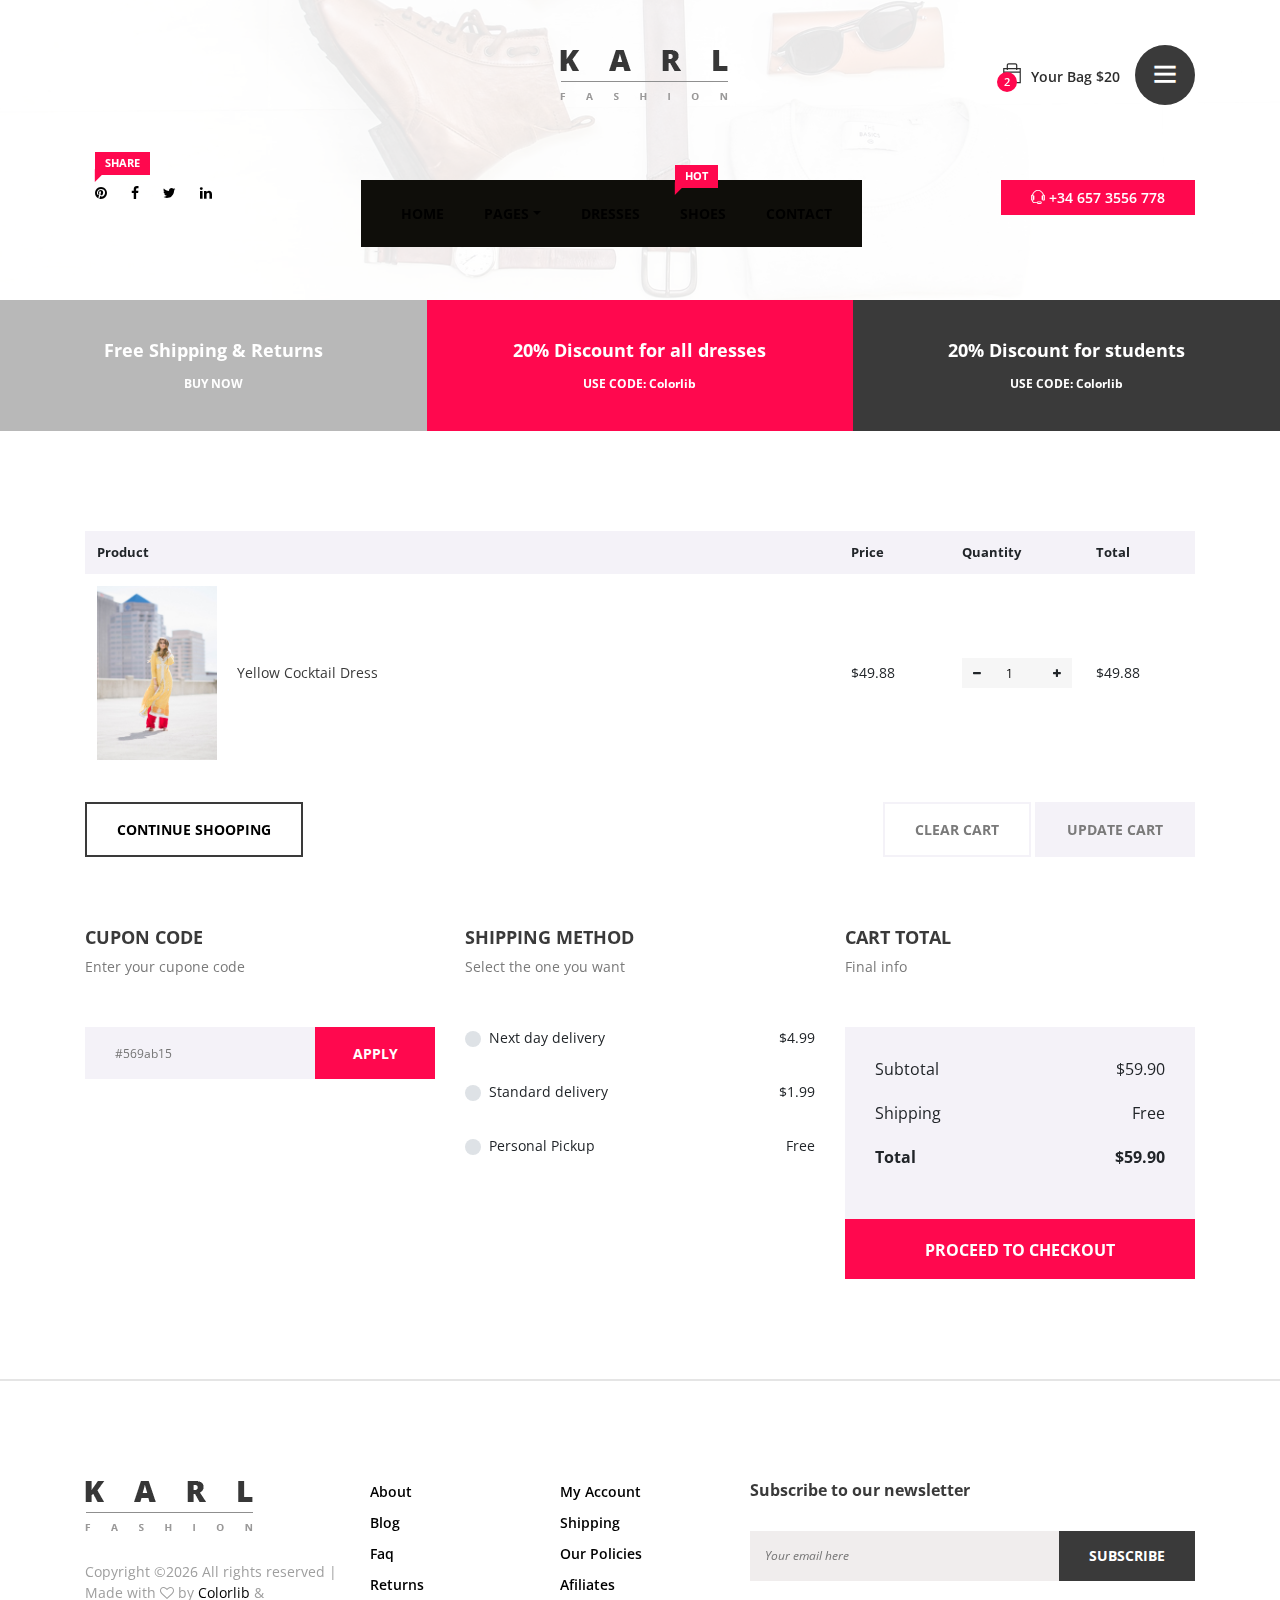
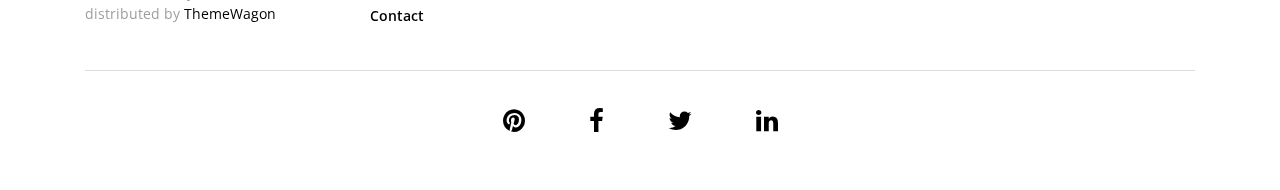
<file: cart.html>
<!DOCTYPE html>
<html lang="en">


<!-- Mirrored from technext.github.io/karl/cart.html by HTTrack Website Copier/3.x [XR&CO'2014], Sun, 12 May 2019 15:28:33 GMT -->
<!-- Added by HTTrack --><meta http-equiv="content-type" content="text/html;charset=utf-8" /><!-- /Added by HTTrack -->
<head>
    <meta charset="UTF-8">
    <meta name="description" content="">
    <meta http-equiv="X-UA-Compatible" content="IE=edge">
    <meta name="viewport" content="width=device-width, initial-scale=1, shrink-to-fit=no">
    <!-- The above 4 meta tags *must* come first in the head; any other head content must come *after* these tags -->

    <!-- Title  -->
    <title>Karl - Fashion Ecommerce Template | Cart</title>

    <!-- Favicon  -->
    <link rel="icon" href="img/core-img/favicon.ico">

    <!-- Core Style CSS -->
    <link rel="stylesheet" href="css/core-style.css">
    <link rel="stylesheet" href="style.css">

    <!-- Responsive CSS -->
    <link href="css/responsive.css" rel="stylesheet">

</head>

<body>
    <div class="catagories-side-menu">
        <!-- Close Icon -->
        <div id="sideMenuClose">
            <i class="ti-close"></i>
        </div>
        <!--  Side Nav  -->
        <div class="nav-side-menu">
            <div class="menu-list">
                <h6>Categories</h6>
                <ul id="menu-content" class="menu-content collapse out">
                    <!-- Single Item -->
                    <li data-toggle="collapse" data-target="#women" class="collapsed active">
                        <a href="#">Woman wear <span class="arrow"></span></a>
                        <ul class="sub-menu collapse" id="women">
                            <li><a href="#">Midi Dresses</a></li>
                            <li><a href="#">Maxi Dresses</a></li>
                            <li><a href="#">Prom Dresses</a></li>
                            <li><a href="#">Little Black Dresses</a></li>
                            <li><a href="#">Mini Dresses</a></li>
                        </ul>
                    </li>
                    <!-- Single Item -->
                    <li data-toggle="collapse" data-target="#man" class="collapsed">
                        <a href="#">Man Wear <span class="arrow"></span></a>
                        <ul class="sub-menu collapse" id="man">
                            <li><a href="#">Man Dresses</a></li>
                            <li><a href="#">Man Black Dresses</a></li>
                            <li><a href="#">Man Mini Dresses</a></li>
                        </ul>
                    </li>
                    <!-- Single Item -->
                    <li data-toggle="collapse" data-target="#kids" class="collapsed">
                        <a href="#">Children <span class="arrow"></span></a>
                        <ul class="sub-menu collapse" id="kids">
                            <li><a href="#">Children Dresses</a></li>
                            <li><a href="#">Mini Dresses</a></li>
                        </ul>
                    </li>
                    <!-- Single Item -->
                    <li data-toggle="collapse" data-target="#bags" class="collapsed">
                        <a href="#">Bags &amp; Purses <span class="arrow"></span></a>
                        <ul class="sub-menu collapse" id="bags">
                            <li><a href="#">Bags</a></li>
                            <li><a href="#">Purses</a></li>
                        </ul>
                    </li>
                    <!-- Single Item -->
                    <li data-toggle="collapse" data-target="#eyewear" class="collapsed">
                        <a href="#">Eyewear <span class="arrow"></span></a>
                        <ul class="sub-menu collapse" id="eyewear">
                            <li><a href="#">Eyewear Style 1</a></li>
                            <li><a href="#">Eyewear Style 2</a></li>
                            <li><a href="#">Eyewear Style 3</a></li>
                        </ul>
                    </li>
                    <!-- Single Item -->
                    <li data-toggle="collapse" data-target="#footwear" class="collapsed">
                        <a href="#">Footwear <span class="arrow"></span></a>
                        <ul class="sub-menu collapse" id="footwear">
                            <li><a href="#">Footwear 1</a></li>
                            <li><a href="#">Footwear 2</a></li>
                            <li><a href="#">Footwear 3</a></li>
                        </ul>
                    </li>
                </ul>
            </div>
        </div>
    </div>

    <div id="wrapper">

        <!-- ****** Header Area Start ****** -->
        <header class="header_area bg-img background-overlay-white" style="background-image: url(img/bg-img/bg-1.jpg);">
            <!-- Top Header Area Start -->
            <div class="top_header_area">
                <div class="container h-100">
                    <div class="row h-100 align-items-center justify-content-end">

                        <div class="col-12 col-lg-7">
                            <div class="top_single_area d-flex align-items-center">
                                <!-- Logo Area -->
                                <div class="top_logo">
                                    <a href="#"><img src="img/core-img/logo.png" alt=""></a>
                                </div>
                                <!-- Cart & Menu Area -->
                                <div class="header-cart-menu d-flex align-items-center ml-auto">
                                    <!-- Cart Area -->
                                    <div class="cart">
                                        <a href="#" id="header-cart-btn" target="_blank"><span class="cart_quantity">2</span> <i class="ti-bag"></i> Your Bag $20</a>
                                        <!-- Cart List Area Start -->
                                        <ul class="cart-list">
                                            <li>
                                                <a href="#" class="image"><img src="img/product-img/product-10.jpg" class="cart-thumb" alt=""></a>
                                                <div class="cart-item-desc">
                                                    <h6><a href="#">Women's Fashion</a></h6>
                                                    <p>1x - <span class="price">$10</span></p>
                                                </div>
                                                <span class="dropdown-product-remove"><i class="icon-cross"></i></span>
                                            </li>
                                            <li>
                                                <a href="#" class="image"><img src="img/product-img/product-11.jpg" class="cart-thumb" alt=""></a>
                                                <div class="cart-item-desc">
                                                    <h6><a href="#">Women's Fashion</a></h6>
                                                    <p>1x - <span class="price">$10</span></p>
                                                </div>
                                                <span class="dropdown-product-remove"><i class="icon-cross"></i></span>
                                            </li>
                                            <li class="total">
                                                <span class="pull-right">Total: $20.00</span>
                                                <a href="cart.html" class="btn btn-sm btn-cart">Cart</a>
                                                <a href="checkout-1.html" class="btn btn-sm btn-checkout">Checkout</a>
                                            </li>
                                        </ul>
                                    </div>
                                    <div class="header-right-side-menu ml-15">
                                        <a href="#" id="sideMenuBtn"><i class="ti-menu" aria-hidden="true"></i></a>
                                    </div>
                                </div>
                            </div>
                        </div>

                    </div>
                </div>
            </div>

            <!-- Top Header Area End -->
            <div class="main_header_area">
                <div class="container h-100">
                    <div class="row h-100">
                        <div class="col-12 d-md-flex justify-content-between">
                            <!-- Header Social Area -->
                            <div class="header-social-area">
                                <a href="#"><span class="karl-level">Share</span> <i class="fa fa-pinterest" aria-hidden="true"></i></a>
                                <a href="#"><i class="fa fa-facebook" aria-hidden="true"></i></a>
                                <a href="#"><i class="fa fa-twitter" aria-hidden="true"></i></a>
                                <a href="#"><i class="fa fa-linkedin" aria-hidden="true"></i></a>
                            </div>
                            <!-- Menu Area -->
                            <div class="main-menu-area">
                                <nav class="navbar navbar-expand-lg align-items-start">

                                    <button class="navbar-toggler" type="button" data-toggle="collapse" data-target="#karl-navbar" aria-controls="karl-navbar" aria-expanded="false" aria-label="Toggle navigation"><span class="navbar-toggler-icon"><i class="ti-menu"></i></span></button>

                                    <div class="collapse navbar-collapse align-items-start collapse" id="karl-navbar">
                                        <ul class="navbar-nav animated" id="nav">
                                            <li class="nav-item active"><a class="nav-link" href="index-2.html">Home</a></li>
                                            <li class="nav-item dropdown">
                                                <a class="nav-link dropdown-toggle" href="#" id="karlDropdown" role="button" data-toggle="dropdown" aria-haspopup="true" aria-expanded="false">Pages</a>
                                                <div class="dropdown-menu" aria-labelledby="karlDropdown">
                                                    <a class="dropdown-item" href="index-2.html">Home</a>
                                                    <a class="dropdown-item" href="shop.html">Shop</a>
                                                    <a class="dropdown-item" href="product-details.html">Product Details</a>
                                                    <a class="dropdown-item" href="cart.html">Cart</a>
                                                    <a class="dropdown-item" href="checkout.html">Checkout</a>
                                                </div>
                                            </li>
                                            <li class="nav-item"><a class="nav-link" href="#">Dresses</a></li>
                                            <li class="nav-item"><a class="nav-link" href="#"><span class="karl-level">hot</span> Shoes</a></li>
                                            <li class="nav-item"><a class="nav-link" href="#">Contact</a></li>
                                        </ul>
                                    </div>
                                </nav>
                            </div>
                            <!-- Help Line -->
                            <div class="help-line">
                                <a href="tel:+346573556778"><i class="ti-headphone-alt"></i> +34 657 3556 778</a>
                            </div>
                        </div>
                    </div>
                </div>
            </div>
        </header>
        <!-- ****** Header Area End ****** -->

        <!-- ****** Top Discount Area Start ****** -->
        <section class="top-discount-area d-md-flex align-items-center">
            <!-- Single Discount Area -->
            <div class="single-discount-area">
                <h5>Free Shipping &amp; Returns</h5>
                <h6><a href="#">BUY NOW</a></h6>
            </div>
            <!-- Single Discount Area -->
            <div class="single-discount-area">
                <h5>20% Discount for all dresses</h5>
                <h6>USE CODE: Colorlib</h6>
            </div>
            <!-- Single Discount Area -->
            <div class="single-discount-area">
                <h5>20% Discount for students</h5>
                <h6>USE CODE: Colorlib</h6>
            </div>
        </section>
        <!-- ****** Top Discount Area End ****** -->

        <!-- ****** Cart Area Start ****** -->
        <div class="cart_area section_padding_100 clearfix">
            <div class="container">
                <div class="row">
                    <div class="col-12">
                        <div class="cart-table clearfix">
                            <table class="table table-responsive">
                                <thead>
                                    <tr>
                                        <th>Product</th>
                                        <th>Price</th>
                                        <th>Quantity</th>
                                        <th>Total</th>
                                    </tr>
                                </thead>
                                <tbody>
                                    <tr>
                                        <td class="cart_product_img d-flex align-items-center">
                                            <a href="#"><img src="img/product-img/product-9.jpg" alt="Product"></a>
                                            <h6>Yellow Cocktail Dress</h6>
                                        </td>
                                        <td class="price"><span>$49.88</span></td>
                                        <td class="qty">
                                            <div class="quantity">
                                                <span class="qty-minus" onclick="var effect = document.getElementById('qty'); var qty = effect.value; if( !isNaN( qty ) &amp;&amp; qty &gt; 1 ) effect.value--;return false;"><i class="fa fa-minus" aria-hidden="true"></i></span>
                                                <input type="number" class="qty-text" id="qty" step="1" min="1" max="99" name="quantity" value="1">
                                                <span class="qty-plus" onclick="var effect = document.getElementById('qty'); var qty = effect.value; if( !isNaN( qty )) effect.value++;return false;"><i class="fa fa-plus" aria-hidden="true"></i></span>
                                            </div>
                                        </td>
                                        <td class="total_price"><span>$49.88</span></td>
                                    </tr>
                                </tbody>
                            </table>
                        </div>

                        <div class="cart-footer d-flex mt-30">
                            <div class="back-to-shop w-50">
                                <a href="shop-grid-left-sidebar.html">Continue shooping</a>
                            </div>
                            <div class="update-checkout w-50 text-right">
                                <a href="#">clear cart</a>
                                <a href="#">Update cart</a>
                            </div>
                        </div>

                    </div>
                </div>

                <div class="row">
                    <div class="col-12 col-md-6 col-lg-4">
                        <div class="coupon-code-area mt-70">
                            <div class="cart-page-heading">
                                <h5>Cupon code</h5>
                                <p>Enter your cupone code</p>
                            </div>
                            <form action="#">
                                <input type="search" name="search" placeholder="#569ab15">
                                <button type="submit">Apply</button>
                            </form>
                        </div>
                    </div>
                    <div class="col-12 col-md-6 col-lg-4">
                        <div class="shipping-method-area mt-70">
                            <div class="cart-page-heading">
                                <h5>Shipping method</h5>
                                <p>Select the one you want</p>
                            </div>

                            <div class="custom-control custom-radio mb-30">
                                <input type="radio" id="customRadio1" name="customRadio" class="custom-control-input">
                                <label class="custom-control-label d-flex align-items-center justify-content-between" for="customRadio1"><span>Next day delivery</span><span>$4.99</span></label>
                            </div>

                            <div class="custom-control custom-radio mb-30">
                                <input type="radio" id="customRadio2" name="customRadio" class="custom-control-input">
                                <label class="custom-control-label d-flex align-items-center justify-content-between" for="customRadio2"><span>Standard delivery</span><span>$1.99</span></label>
                            </div>

                            <div class="custom-control custom-radio">
                                <input type="radio" id="customRadio3" name="customRadio" class="custom-control-input">
                                <label class="custom-control-label d-flex align-items-center justify-content-between" for="customRadio3"><span>Personal Pickup</span><span>Free</span></label>
                            </div>
                        </div>
                    </div>
                    <div class="col-12 col-lg-4">
                        <div class="cart-total-area mt-70">
                            <div class="cart-page-heading">
                                <h5>Cart total</h5>
                                <p>Final info</p>
                            </div>

                            <ul class="cart-total-chart">
                                <li><span>Subtotal</span> <span>$59.90</span></li>
                                <li><span>Shipping</span> <span>Free</span></li>
                                <li><span><strong>Total</strong></span> <span><strong>$59.90</strong></span></li>
                            </ul>
                            <a href="checkout.html" class="btn karl-checkout-btn">Proceed to checkout</a>
                        </div>
                    </div>
                </div>
            </div>
        </div>
        <!-- ****** Cart Area End ****** -->

        <!-- ****** Footer Area Start ****** -->
        <footer class="footer_area">
            <div class="container">
                <div class="row">
                    <!-- Single Footer Area Start -->
                    <div class="col-12 col-md-6 col-lg-3">
                        <div class="single_footer_area">
                            <div class="footer-logo">
                                <img src="img/core-img/logo.png" alt="">
                            </div>
                            <div class="copywrite_text d-flex align-items-center">
                                <p><!-- Link back to Colorlib can't be removed. Template is licensed under CC BY 3.0. -->
Copyright &copy;<script>document.write(new Date().getFullYear());</script> All rights reserved | Made with <i class="fa fa-heart-o" aria-hidden="true"></i> by <a href="https://colorlib.com/" target="_blank">Colorlib</a> &amp; distributed by <a href="https://themewagon.com/" target="_blank">ThemeWagon</a>
<!-- Link back to Colorlib can't be removed. Template is licensed under CC BY 3.0. --></p>
                            </div>
                        </div>
                    </div>
                    <!-- Single Footer Area Start -->
                    <div class="col-12 col-sm-6 col-md-3 col-lg-2">
                        <div class="single_footer_area">
                            <ul class="footer_widget_menu">
                                <li><a href="#">About</a></li>
                                <li><a href="#">Blog</a></li>
                                <li><a href="#">Faq</a></li>
                                <li><a href="#">Returns</a></li>
                                <li><a href="#">Contact</a></li>
                            </ul>
                        </div>
                    </div>
                    <!-- Single Footer Area Start -->
                    <div class="col-12 col-sm-6 col-md-3 col-lg-2">
                        <div class="single_footer_area">
                            <ul class="footer_widget_menu">
                                <li><a href="#">My Account</a></li>
                                <li><a href="#">Shipping</a></li>
                                <li><a href="#">Our Policies</a></li>
                                <li><a href="#">Afiliates</a></li>
                            </ul>
                        </div>
                    </div>
                    <!-- Single Footer Area Start -->
                    <div class="col-12 col-lg-5">
                        <div class="single_footer_area">
                            <div class="footer_heading mb-30">
                                <h6>Subscribe to our newsletter</h6>
                            </div>
                            <div class="subscribtion_form">
                                <form action="#" method="post">
                                    <input type="email" name="mail" class="mail" placeholder="Your email here">
                                    <button type="submit" class="submit">Subscribe</button>
                                </form>
                            </div>
                        </div>
                    </div>
                </div>
                <div class="line"></div>

                <!-- Footer Bottom Area Start -->
                <div class="footer_bottom_area">
                    <div class="row">
                        <div class="col-12">
                            <div class="footer_social_area text-center">
                                <a href="#"><i class="fa fa-pinterest" aria-hidden="true"></i></a>
                                <a href="#"><i class="fa fa-facebook" aria-hidden="true"></i></a>
                                <a href="#"><i class="fa fa-twitter" aria-hidden="true"></i></a>
                                <a href="#"><i class="fa fa-linkedin" aria-hidden="true"></i></a>
                            </div>
                        </div>
                    </div>
                </div>
            </div>
        </footer>
        <!-- ****** Footer Area End ****** -->
    </div>
    <!-- /.wrapper end -->

    <!-- jQuery (Necessary for All JavaScript Plugins) -->
    <script src="js/jquery/jquery-2.2.4.min.js"></script>
    <!-- Popper js -->
    <script src="js/popper.min.js"></script>
    <!-- Bootstrap js -->
    <script src="js/bootstrap.min.js"></script>
    <!-- Plugins js -->
    <script src="js/plugins.js"></script>
    <!-- Active js -->
    <script src="js/active.js"></script>

</body>


<!-- Mirrored from technext.github.io/karl/cart.html by HTTrack Website Copier/3.x [XR&CO'2014], Sun, 12 May 2019 15:28:34 GMT -->
</html>
</file>
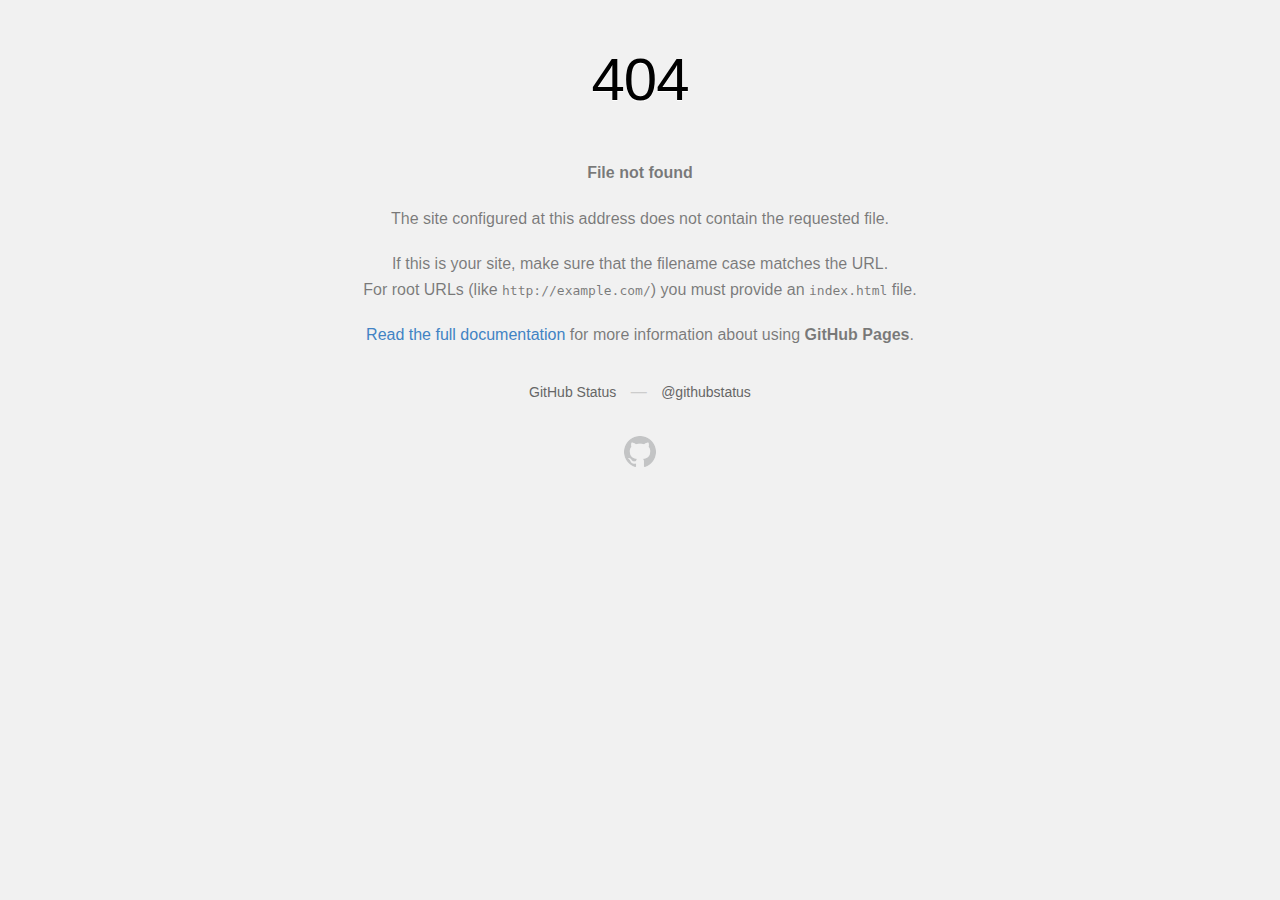
<file: checkout-1.html>
<!DOCTYPE html>
<html>
  <head>
    <meta http-equiv="Content-type" content="text/html; charset=utf-8">
    <meta http-equiv="Content-Security-Policy" content="default-src 'none'; style-src 'unsafe-inline'; img-src data:; connect-src 'self'">
    <title>Page not found &middot; GitHub Pages</title>
    <style type="text/css" media="screen">
      body {
        background-color: #f1f1f1;
        margin: 0;
        font-family: "Helvetica Neue", Helvetica, Arial, sans-serif;
      }

      .container { margin: 50px auto 40px auto; width: 600px; text-align: center; }

      a { color: #4183c4; text-decoration: none; }
      a:hover { text-decoration: underline; }

      h1 { width: 800px; position:relative; left: -100px; letter-spacing: -1px; line-height: 60px; font-size: 60px; font-weight: 100; margin: 0px 0 50px 0; text-shadow: 0 1px 0 #fff; }
      p { color: rgba(0, 0, 0, 0.5); margin: 20px 0; line-height: 1.6; }

      ul { list-style: none; margin: 25px 0; padding: 0; }
      li { display: table-cell; font-weight: bold; width: 1%; }

      .logo { display: inline-block; margin-top: 35px; }
      .logo-img-2x { display: none; }
      @media
      only screen and (-webkit-min-device-pixel-ratio: 2),
      only screen and (   min--moz-device-pixel-ratio: 2),
      only screen and (     -o-min-device-pixel-ratio: 2/1),
      only screen and (        min-device-pixel-ratio: 2),
      only screen and (                min-resolution: 192dpi),
      only screen and (                min-resolution: 2dppx) {
        .logo-img-1x { display: none; }
        .logo-img-2x { display: inline-block; }
      }

      #suggestions {
        margin-top: 35px;
        color: #ccc;
      }
      #suggestions a {
        color: #666666;
        font-weight: 200;
        font-size: 14px;
        margin: 0 10px;
      }

    </style>
  </head>
  <body>

    <div class="container">

      <h1>404</h1>
      <p><strong>File not found</strong></p>

      <p>
        The site configured at this address does not
        contain the requested file.
      </p>

      <p>
        If this is your site, make sure that the filename case matches the URL.<br>
        For root URLs (like <code>http://example.com/</code>) you must provide an
        <code>index.html</code> file.
      </p>

      <p>
        <a href="https://help.github.com/pages/">Read the full documentation</a>
        for more information about using <strong>GitHub Pages</strong>.
      </p>

      <div id="suggestions">
        <a href="https://githubstatus.com">GitHub Status</a> &mdash;
        <a href="https://twitter.com/githubstatus">@githubstatus</a>
      </div>

      <a href="/" class="logo logo-img-1x">
        <img width="32" height="32" title="" alt="" src="[data-uri]">
      </a>

      <a href="/" class="logo logo-img-2x">
        <img width="32" height="32" title="" alt="" src="[data-uri]">
      </a>
    </div>
  </body>
</html>
</file>
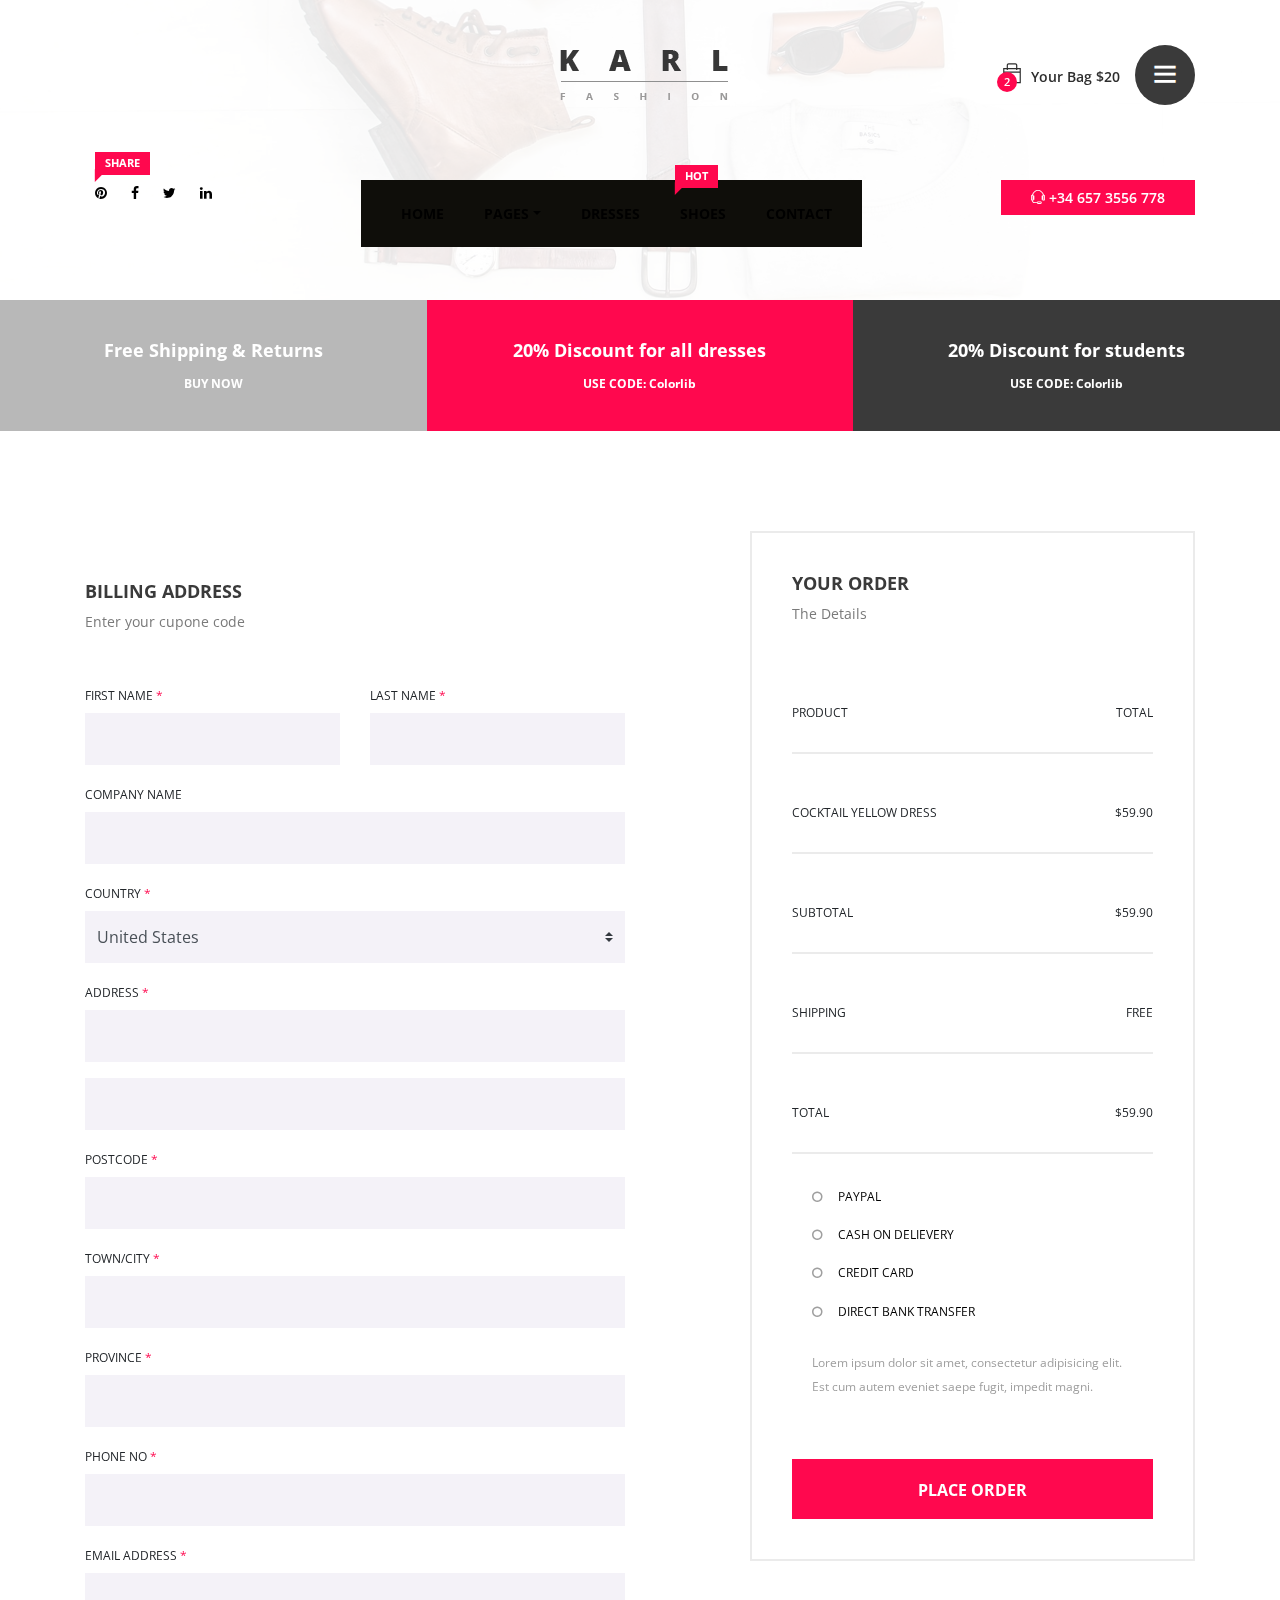
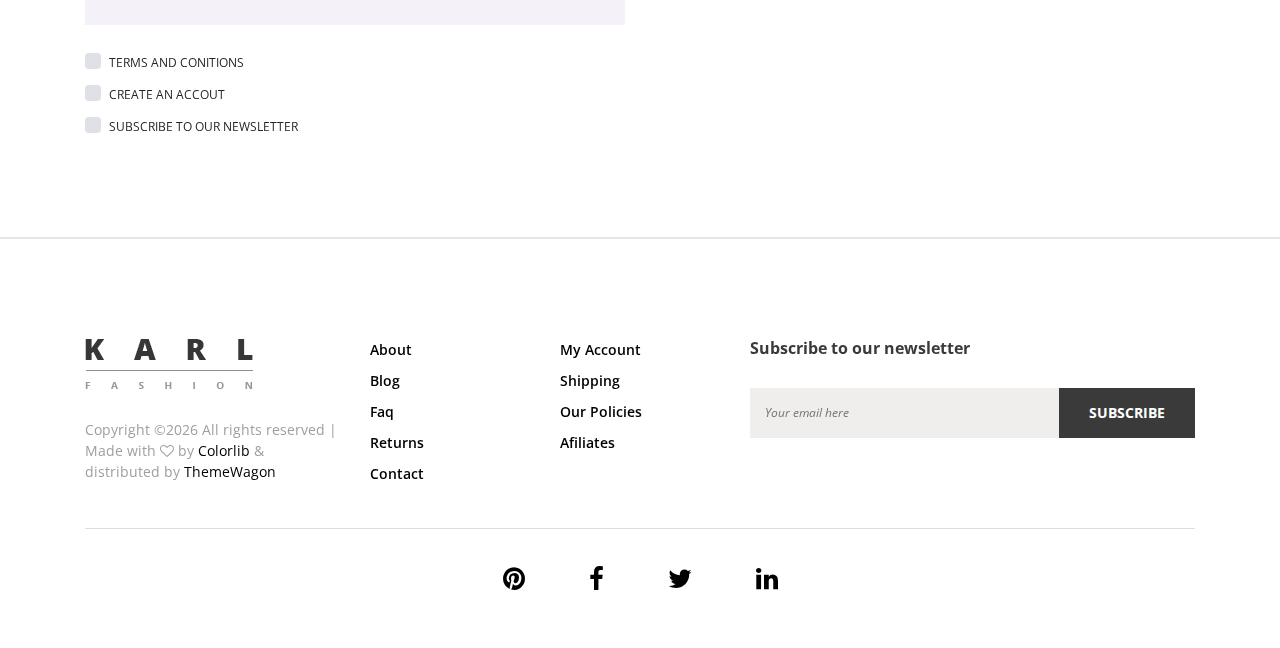
<file: checkout.html>
<!DOCTYPE html>
<html lang="en">


<!-- Mirrored from technext.github.io/karl/checkout.html by HTTrack Website Copier/3.x [XR&CO'2014], Sun, 12 May 2019 15:28:35 GMT -->
<!-- Added by HTTrack --><meta http-equiv="content-type" content="text/html;charset=utf-8" /><!-- /Added by HTTrack -->
<head>
    <meta charset="UTF-8">
    <meta name="description" content="">
    <meta http-equiv="X-UA-Compatible" content="IE=edge">
    <meta name="viewport" content="width=device-width, initial-scale=1, shrink-to-fit=no">
    <!-- The above 4 meta tags *must* come first in the head; any other head content must come *after* these tags -->

    <!-- Title  -->
    <title>Karl - Fashion Ecommerce Template | Checkout</title>

    <!-- Favicon  -->
    <link rel="icon" href="img/core-img/favicon.ico">

    <!-- Core Style CSS -->
    <link rel="stylesheet" href="css/core-style.css">
    <link rel="stylesheet" href="style.css">

    <!-- Responsive CSS -->
    <link href="css/responsive.css" rel="stylesheet">

</head>

<body>
    <div class="catagories-side-menu">
        <!-- Close Icon -->
        <div id="sideMenuClose">
            <i class="ti-close"></i>
        </div>
        <!--  Side Nav  -->
        <div class="nav-side-menu">
            <div class="menu-list">
                <h6>Categories</h6>
                <ul id="menu-content" class="menu-content collapse out">
                    <!-- Single Item -->
                    <li data-toggle="collapse" data-target="#women" class="collapsed active">
                        <a href="#">Woman wear <span class="arrow"></span></a>
                        <ul class="sub-menu collapse" id="women">
                            <li><a href="#">Midi Dresses</a></li>
                            <li><a href="#">Maxi Dresses</a></li>
                            <li><a href="#">Prom Dresses</a></li>
                            <li><a href="#">Little Black Dresses</a></li>
                            <li><a href="#">Mini Dresses</a></li>
                        </ul>
                    </li>
                    <!-- Single Item -->
                    <li data-toggle="collapse" data-target="#man" class="collapsed">
                        <a href="#">Man Wear <span class="arrow"></span></a>
                        <ul class="sub-menu collapse" id="man">
                            <li><a href="#">Man Dresses</a></li>
                            <li><a href="#">Man Black Dresses</a></li>
                            <li><a href="#">Man Mini Dresses</a></li>
                        </ul>
                    </li>
                    <!-- Single Item -->
                    <li data-toggle="collapse" data-target="#kids" class="collapsed">
                        <a href="#">Children <span class="arrow"></span></a>
                        <ul class="sub-menu collapse" id="kids">
                            <li><a href="#">Children Dresses</a></li>
                            <li><a href="#">Mini Dresses</a></li>
                        </ul>
                    </li>
                    <!-- Single Item -->
                    <li data-toggle="collapse" data-target="#bags" class="collapsed">
                        <a href="#">Bags &amp; Purses <span class="arrow"></span></a>
                        <ul class="sub-menu collapse" id="bags">
                            <li><a href="#">Bags</a></li>
                            <li><a href="#">Purses</a></li>
                        </ul>
                    </li>
                    <!-- Single Item -->
                    <li data-toggle="collapse" data-target="#eyewear" class="collapsed">
                        <a href="#">Eyewear <span class="arrow"></span></a>
                        <ul class="sub-menu collapse" id="eyewear">
                            <li><a href="#">Eyewear Style 1</a></li>
                            <li><a href="#">Eyewear Style 2</a></li>
                            <li><a href="#">Eyewear Style 3</a></li>
                        </ul>
                    </li>
                    <!-- Single Item -->
                    <li data-toggle="collapse" data-target="#footwear" class="collapsed">
                        <a href="#">Footwear <span class="arrow"></span></a>
                        <ul class="sub-menu collapse" id="footwear">
                            <li><a href="#">Footwear 1</a></li>
                            <li><a href="#">Footwear 2</a></li>
                            <li><a href="#">Footwear 3</a></li>
                        </ul>
                    </li>
                </ul>
            </div>
        </div>
    </div>

    <div id="wrapper">

        <!-- ****** Header Area Start ****** -->
        <header class="header_area bg-img background-overlay-white" style="background-image: url(img/bg-img/bg-1.jpg);">
            <!-- Top Header Area Start -->
            <div class="top_header_area">
                <div class="container h-100">
                    <div class="row h-100 align-items-center justify-content-end">

                        <div class="col-12 col-lg-7">
                            <div class="top_single_area d-flex align-items-center">
                                <!-- Logo Area -->
                                <div class="top_logo">
                                    <a href="#"><img src="img/core-img/logo.png" alt=""></a>
                                </div>
                                <!-- Cart & Menu Area -->
                                <div class="header-cart-menu d-flex align-items-center ml-auto">
                                    <!-- Cart Area -->
                                    <div class="cart">
                                        <a href="#" id="header-cart-btn" target="_blank"><span class="cart_quantity">2</span> <i class="ti-bag"></i> Your Bag $20</a>
                                        <!-- Cart List Area Start -->
                                        <ul class="cart-list">
                                            <li>
                                                <a href="#" class="image"><img src="img/product-img/product-10.jpg" class="cart-thumb" alt=""></a>
                                                <div class="cart-item-desc">
                                                    <h6><a href="#">Women's Fashion</a></h6>
                                                    <p>1x - <span class="price">$10</span></p>
                                                </div>
                                                <span class="dropdown-product-remove"><i class="icon-cross"></i></span>
                                            </li>
                                            <li>
                                                <a href="#" class="image"><img src="img/product-img/product-11.jpg" class="cart-thumb" alt=""></a>
                                                <div class="cart-item-desc">
                                                    <h6><a href="#">Women's Fashion</a></h6>
                                                    <p>1x - <span class="price">$10</span></p>
                                                </div>
                                                <span class="dropdown-product-remove"><i class="icon-cross"></i></span>
                                            </li>
                                            <li class="total">
                                                <span class="pull-right">Total: $20.00</span>
                                                <a href="cart.html" class="btn btn-sm btn-cart">Cart</a>
                                                <a href="checkout-1.html" class="btn btn-sm btn-checkout">Checkout</a>
                                            </li>
                                        </ul>
                                    </div>
                                    <div class="header-right-side-menu ml-15">
                                        <a href="#" id="sideMenuBtn"><i class="ti-menu" aria-hidden="true"></i></a>
                                    </div>
                                </div>
                            </div>
                        </div>

                    </div>
                </div>
            </div>

            <!-- Top Header Area End -->
            <div class="main_header_area">
                <div class="container h-100">
                    <div class="row h-100">
                        <div class="col-12 d-md-flex justify-content-between">
                            <!-- Header Social Area -->
                            <div class="header-social-area">
                                <a href="#"><span class="karl-level">Share</span> <i class="fa fa-pinterest" aria-hidden="true"></i></a>
                                <a href="#"><i class="fa fa-facebook" aria-hidden="true"></i></a>
                                <a href="#"><i class="fa fa-twitter" aria-hidden="true"></i></a>
                                <a href="#"><i class="fa fa-linkedin" aria-hidden="true"></i></a>
                            </div>
                            <!-- Menu Area -->
                            <div class="main-menu-area">
                                <nav class="navbar navbar-expand-lg align-items-start">

                                    <button class="navbar-toggler" type="button" data-toggle="collapse" data-target="#karl-navbar" aria-controls="karl-navbar" aria-expanded="false" aria-label="Toggle navigation"><span class="navbar-toggler-icon"><i class="ti-menu"></i></span></button>

                                    <div class="collapse navbar-collapse align-items-start collapse" id="karl-navbar">
                                        <ul class="navbar-nav animated" id="nav">
                                            <li class="nav-item active"><a class="nav-link" href="index-2.html">Home</a></li>
                                            <li class="nav-item dropdown">
                                                <a class="nav-link dropdown-toggle" href="#" id="karlDropdown" role="button" data-toggle="dropdown" aria-haspopup="true" aria-expanded="false">Pages</a>
                                                <div class="dropdown-menu" aria-labelledby="karlDropdown">
                                                    <a class="dropdown-item" href="index-2.html">Home</a>
                                                    <a class="dropdown-item" href="shop.html">Shop</a>
                                                    <a class="dropdown-item" href="product-details.html">Product Details</a>
                                                    <a class="dropdown-item" href="cart.html">Cart</a>
                                                    <a class="dropdown-item" href="checkout.html">Checkout</a>
                                                </div>
                                            </li>
                                            <li class="nav-item"><a class="nav-link" href="#">Dresses</a></li>
                                            <li class="nav-item"><a class="nav-link" href="#"><span class="karl-level">hot</span> Shoes</a></li>
                                            <li class="nav-item"><a class="nav-link" href="#">Contact</a></li>
                                        </ul>
                                    </div>
                                </nav>
                            </div>
                            <!-- Help Line -->
                            <div class="help-line">
                                <a href="tel:+346573556778"><i class="ti-headphone-alt"></i> +34 657 3556 778</a>
                            </div>
                        </div>
                    </div>
                </div>
            </div>
        </header>
        <!-- ****** Header Area End ****** -->

        <section class="top-discount-area d-md-flex align-items-center">
            <!-- Single Discount Area -->
            <div class="single-discount-area">
                <h5>Free Shipping &amp; Returns</h5>
                <h6><a href="#">BUY NOW</a></h6>
            </div>
            <!-- Single Discount Area -->
            <div class="single-discount-area">
                <h5>20% Discount for all dresses</h5>
                <h6>USE CODE: Colorlib</h6>
            </div>
            <!-- Single Discount Area -->
            <div class="single-discount-area">
                <h5>20% Discount for students</h5>
                <h6>USE CODE: Colorlib</h6>
            </div>
        </section>

        <!-- ****** Checkout Area Start ****** -->
        <div class="checkout_area section_padding_100">
            <div class="container">
                <div class="row">

                    <div class="col-12 col-md-6">
                        <div class="checkout_details_area mt-50 clearfix">

                            <div class="cart-page-heading">
                                <h5>Billing Address</h5>
                                <p>Enter your cupone code</p>
                            </div>

                            <form action="#" method="post">
                                <div class="row">
                                    <div class="col-md-6 mb-3">
                                        <label for="first_name">First Name <span>*</span></label>
                                        <input type="text" class="form-control" id="first_name" value="" required>
                                    </div>
                                    <div class="col-md-6 mb-3">
                                        <label for="last_name">Last Name <span>*</span></label>
                                        <input type="text" class="form-control" id="last_name" value="" required>
                                    </div>
                                    <div class="col-12 mb-3">
                                        <label for="company">Company Name</label>
                                        <input type="text" class="form-control" id="company" value="">
                                    </div>
                                    <div class="col-12 mb-3">
                                        <label for="country">Country <span>*</span></label>
                                        <select class="custom-select d-block w-100" id="country">
                                        <option value="usa">United States</option>
                                        <option value="uk">United Kingdom</option>
                                        <option value="ger">Germany</option>
                                        <option value="fra">France</option>
                                        <option value="ind">India</option>
                                        <option value="aus">Australia</option>
                                        <option value="bra">Brazil</option>
                                        <option value="cana">Canada</option>
                                    </select>
                                    </div>
                                    <div class="col-12 mb-3">
                                        <label for="street_address">Address <span>*</span></label>
                                        <input type="text" class="form-control mb-3" id="street_address" value="">
                                        <input type="text" class="form-control" id="street_address2" value="">
                                    </div>
                                    <div class="col-12 mb-3">
                                        <label for="postcode">Postcode <span>*</span></label>
                                        <input type="text" class="form-control" id="postcode" value="">
                                    </div>
                                    <div class="col-12 mb-3">
                                        <label for="city">Town/City <span>*</span></label>
                                        <input type="text" class="form-control" id="city" value="">
                                    </div>
                                    <div class="col-12 mb-3">
                                        <label for="state">Province <span>*</span></label>
                                        <input type="text" class="form-control" id="state" value="">
                                    </div>
                                    <div class="col-12 mb-3">
                                        <label for="phone_number">Phone No <span>*</span></label>
                                        <input type="number" class="form-control" id="phone_number" min="0" value="">
                                    </div>
                                    <div class="col-12 mb-4">
                                        <label for="email_address">Email Address <span>*</span></label>
                                        <input type="email" class="form-control" id="email_address" value="">
                                    </div>

                                    <div class="col-12">
                                        <div class="custom-control custom-checkbox d-block mb-2">
                                            <input type="checkbox" class="custom-control-input" id="customCheck1">
                                            <label class="custom-control-label" for="customCheck1">Terms and conitions</label>
                                        </div>
                                        <div class="custom-control custom-checkbox d-block mb-2">
                                            <input type="checkbox" class="custom-control-input" id="customCheck2">
                                            <label class="custom-control-label" for="customCheck2">Create an accout</label>
                                        </div>
                                        <div class="custom-control custom-checkbox d-block">
                                            <input type="checkbox" class="custom-control-input" id="customCheck3">
                                            <label class="custom-control-label" for="customCheck3">Subscribe to our newsletter</label>
                                        </div>
                                    </div>
                                </div>
                            </form>
                        </div>
                    </div>

                    <div class="col-12 col-md-6 col-lg-5 ml-lg-auto">
                        <div class="order-details-confirmation">

                            <div class="cart-page-heading">
                                <h5>Your Order</h5>
                                <p>The Details</p>
                            </div>

                            <ul class="order-details-form mb-4">
                                <li><span>Product</span> <span>Total</span></li>
                                <li><span>Cocktail Yellow dress</span> <span>$59.90</span></li>
                                <li><span>Subtotal</span> <span>$59.90</span></li>
                                <li><span>Shipping</span> <span>Free</span></li>
                                <li><span>Total</span> <span>$59.90</span></li>
                            </ul>


                            <div id="accordion" role="tablist" class="mb-4">
                                <div class="card">
                                    <div class="card-header" role="tab" id="headingOne">
                                        <h6 class="mb-0">
                                            <a data-toggle="collapse" href="#collapseOne" aria-expanded="false" aria-controls="collapseOne"><i class="fa fa-circle-o mr-3"></i>Paypal</a>
                                        </h6>
                                    </div>

                                    <div id="collapseOne" class="collapse" role="tabpanel" aria-labelledby="headingOne" data-parent="#accordion">
                                        <div class="card-body">
                                            <p>Lorem ipsum dolor sit amet, consectetur adipiscing elit. Proin pharetra tempor so dales. Phasellus sagittis auctor gravida. Integ er bibendum sodales arcu id te mpus. Ut consectetur lacus.</p>
                                        </div>
                                    </div>
                                </div>
                                <div class="card">
                                    <div class="card-header" role="tab" id="headingTwo">
                                        <h6 class="mb-0">
                                            <a class="collapsed" data-toggle="collapse" href="#collapseTwo" aria-expanded="false" aria-controls="collapseTwo"><i class="fa fa-circle-o mr-3"></i>cash on delievery</a>
                                        </h6>
                                    </div>
                                    <div id="collapseTwo" class="collapse" role="tabpanel" aria-labelledby="headingTwo" data-parent="#accordion">
                                        <div class="card-body">
                                            <p>Lorem ipsum dolor sit amet, consectetur adipisicing elit. Explicabo quis in veritatis officia inventore, tempore provident dignissimos.</p>
                                        </div>
                                    </div>
                                </div>
                                <div class="card">
                                    <div class="card-header" role="tab" id="headingThree">
                                        <h6 class="mb-0">
                                            <a class="collapsed" data-toggle="collapse" href="#collapseThree" aria-expanded="false" aria-controls="collapseThree"><i class="fa fa-circle-o mr-3"></i>credit card</a>
                                        </h6>
                                    </div>
                                    <div id="collapseThree" class="collapse" role="tabpanel" aria-labelledby="headingThree" data-parent="#accordion">
                                        <div class="card-body">
                                            <p>Lorem ipsum dolor sit amet, consectetur adipisicing elit. Esse quo sint repudiandae suscipit ab soluta delectus voluptate, vero vitae</p>
                                        </div>
                                    </div>
                                </div>
                                <div class="card">
                                    <div class="card-header" role="tab" id="headingFour">
                                        <h6 class="mb-0">
                                            <a class="collapsed" data-toggle="collapse" href="#collapseFour" aria-expanded="true" aria-controls="collapseFour"><i class="fa fa-circle-o mr-3"></i>direct bank transfer</a>
                                        </h6>
                                    </div>
                                    <div id="collapseFour" class="collapse show" role="tabpanel" aria-labelledby="headingThree" data-parent="#accordion">
                                        <div class="card-body">
                                            <p>Lorem ipsum dolor sit amet, consectetur adipisicing elit. Est cum autem eveniet saepe fugit, impedit magni.</p>
                                        </div>
                                    </div>
                                </div>
                            </div>

                            <a href="#" class="btn karl-checkout-btn">Place Order</a>
                        </div>
                    </div>

                </div>
            </div>
        </div>
        <!-- ****** Checkout Area End ****** -->

        <!-- ****** Footer Area Start ****** -->
        <footer class="footer_area">
            <div class="container">
                <div class="row">
                    <!-- Single Footer Area Start -->
                    <div class="col-12 col-md-6 col-lg-3">
                        <div class="single_footer_area">
                            <div class="footer-logo">
                                <img src="img/core-img/logo.png" alt="">
                            </div>
                            <div class="copywrite_text d-flex align-items-center">
                                <p><!-- Link back to Colorlib can't be removed. Template is licensed under CC BY 3.0. -->
Copyright &copy;<script>document.write(new Date().getFullYear());</script> All rights reserved | Made with <i class="fa fa-heart-o" aria-hidden="true"></i> by <a href="https://colorlib.com/" target="_blank">Colorlib</a> &amp; distributed by <a href="https://themewagon.com/" target="_blank">ThemeWagon</a>
<!-- Link back to Colorlib can't be removed. Template is licensed under CC BY 3.0. --></p>
                            </div>
                        </div>
                    </div>
                    <!-- Single Footer Area Start -->
                    <div class="col-12 col-sm-6 col-md-3 col-lg-2">
                        <div class="single_footer_area">
                            <ul class="footer_widget_menu">
                                <li><a href="#">About</a></li>
                                <li><a href="#">Blog</a></li>
                                <li><a href="#">Faq</a></li>
                                <li><a href="#">Returns</a></li>
                                <li><a href="#">Contact</a></li>
                            </ul>
                        </div>
                    </div>
                    <!-- Single Footer Area Start -->
                    <div class="col-12 col-sm-6 col-md-3 col-lg-2">
                        <div class="single_footer_area">
                            <ul class="footer_widget_menu">
                                <li><a href="#">My Account</a></li>
                                <li><a href="#">Shipping</a></li>
                                <li><a href="#">Our Policies</a></li>
                                <li><a href="#">Afiliates</a></li>
                            </ul>
                        </div>
                    </div>
                    <!-- Single Footer Area Start -->
                    <div class="col-12 col-lg-5">
                        <div class="single_footer_area">
                            <div class="footer_heading mb-30">
                                <h6>Subscribe to our newsletter</h6>
                            </div>
                            <div class="subscribtion_form">
                                <form action="#" method="post">
                                    <input type="email" name="mail" class="mail" placeholder="Your email here">
                                    <button type="submit" class="submit">Subscribe</button>
                                </form>
                            </div>
                        </div>
                    </div>
                </div>
                <div class="line"></div>

                <!-- Footer Bottom Area Start -->
                <div class="footer_bottom_area">
                    <div class="row">
                        <div class="col-12">
                            <div class="footer_social_area text-center">
                                <a href="#"><i class="fa fa-pinterest" aria-hidden="true"></i></a>
                                <a href="#"><i class="fa fa-facebook" aria-hidden="true"></i></a>
                                <a href="#"><i class="fa fa-twitter" aria-hidden="true"></i></a>
                                <a href="#"><i class="fa fa-linkedin" aria-hidden="true"></i></a>
                            </div>
                        </div>
                    </div>
                </div>
            </div>
        </footer>
        <!-- ****** Footer Area End ****** -->
    </div>
    <!-- /.wrapper end -->

    <!-- jQuery (Necessary for All JavaScript Plugins) -->
    <script src="js/jquery/jquery-2.2.4.min.js"></script>
    <!-- Popper js -->
    <script src="js/popper.min.js"></script>
    <!-- Bootstrap js -->
    <script src="js/bootstrap.min.js"></script>
    <!-- Plugins js -->
    <script src="js/plugins.js"></script>
    <!-- Active js -->
    <script src="js/active.js"></script>

</body>


<!-- Mirrored from technext.github.io/karl/checkout.html by HTTrack Website Copier/3.x [XR&CO'2014], Sun, 12 May 2019 15:28:35 GMT -->
</html>
</file>
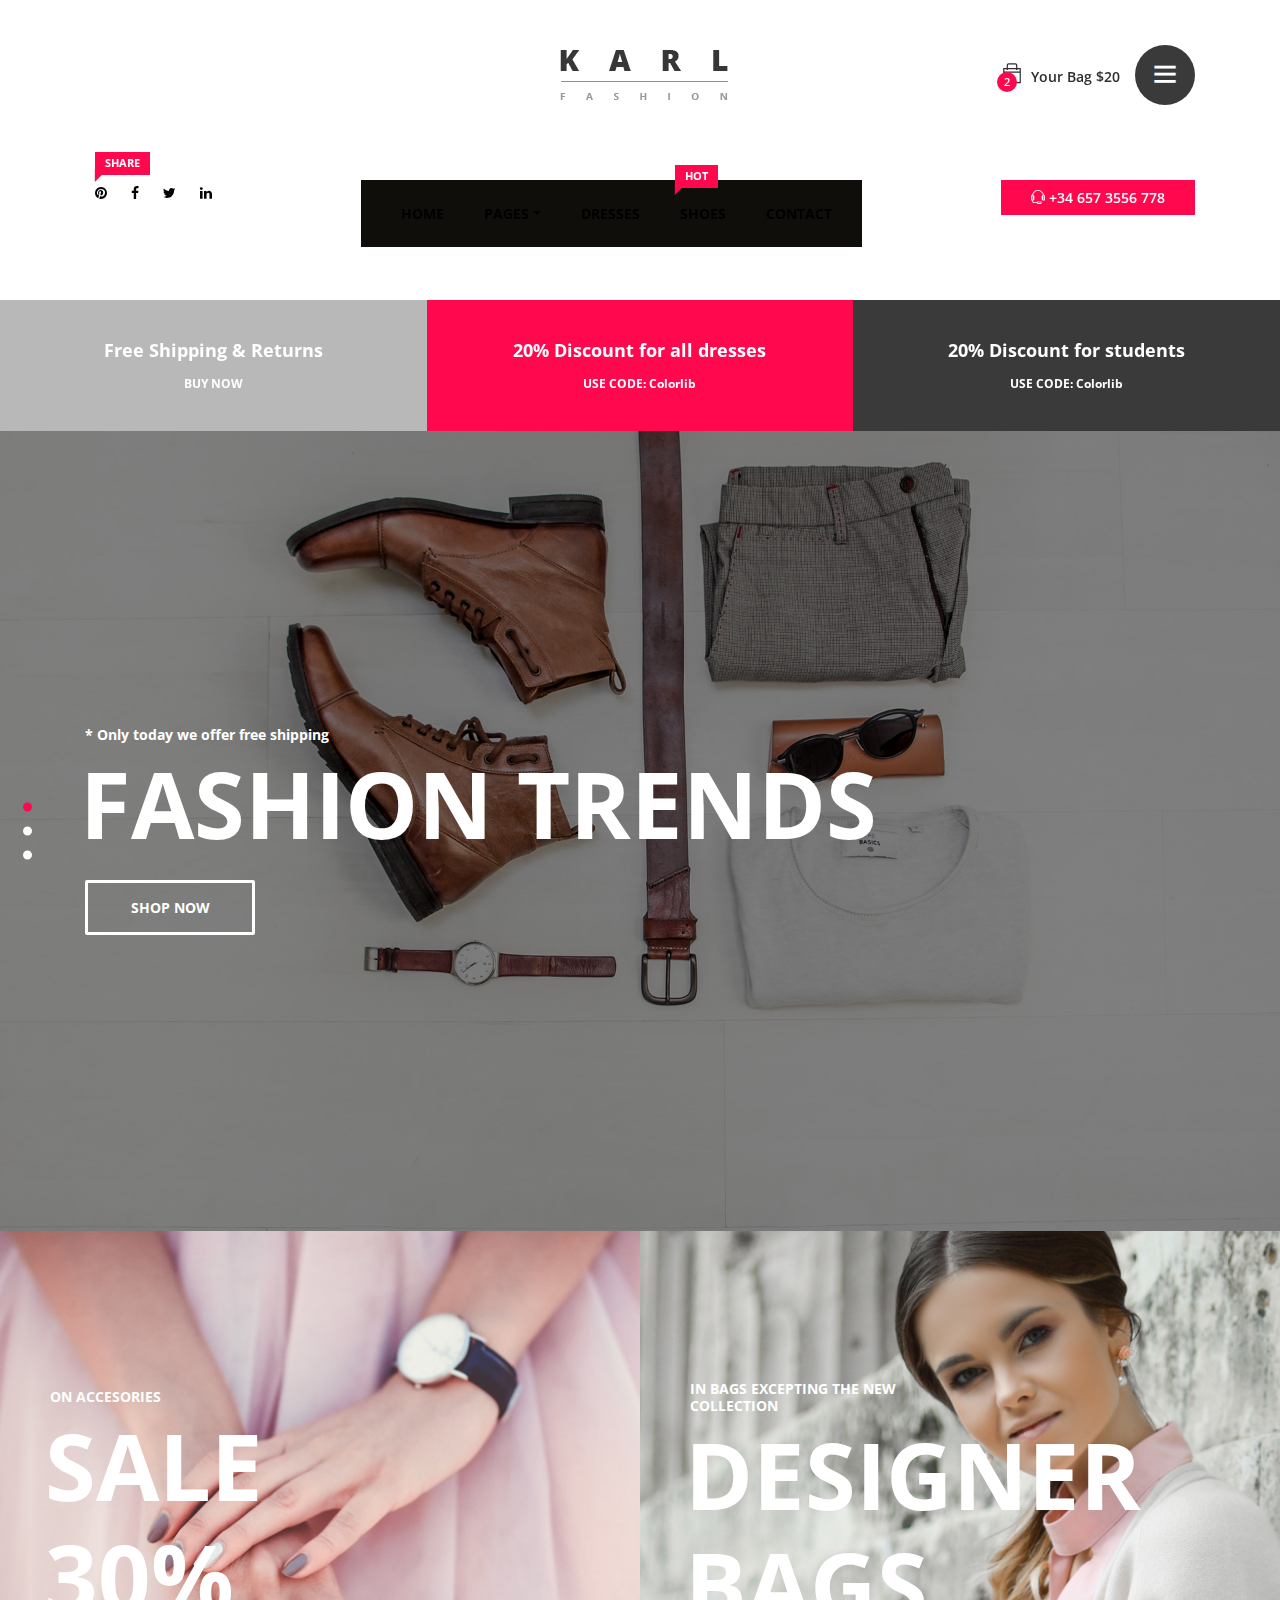
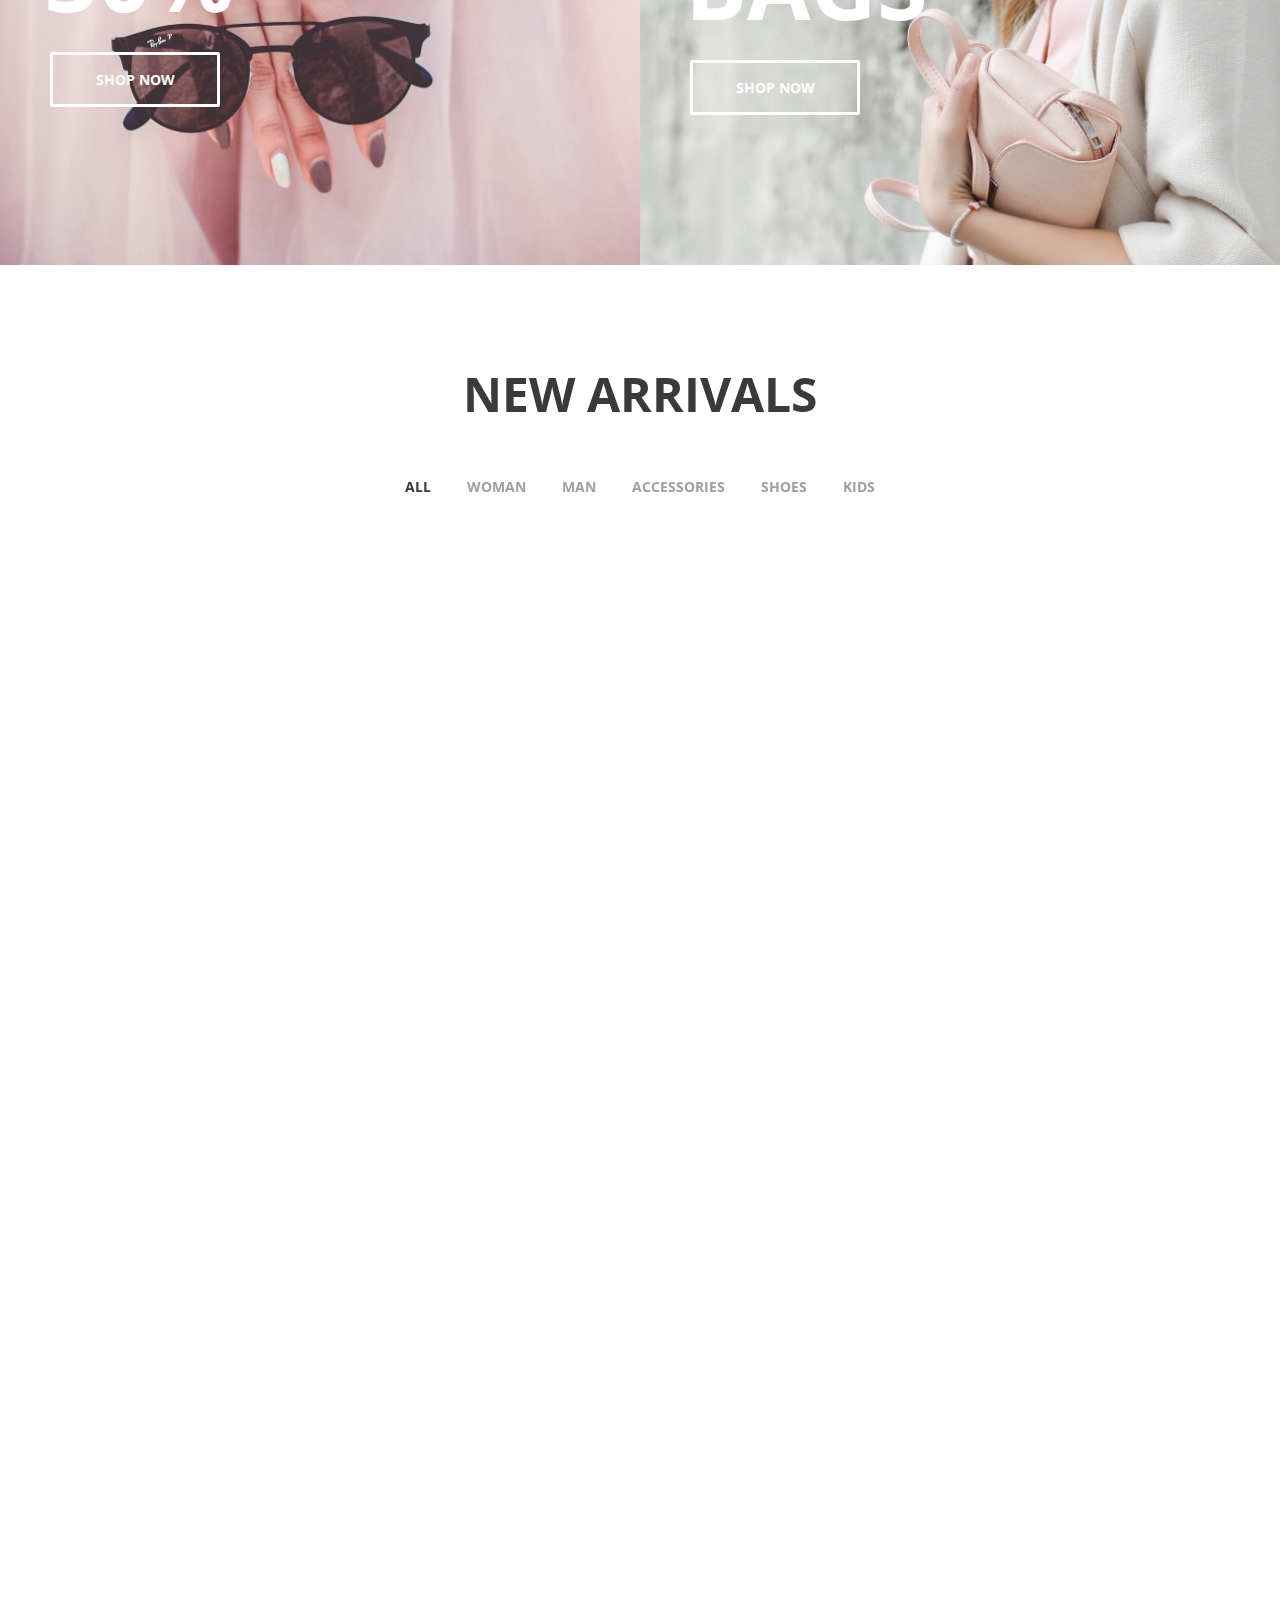
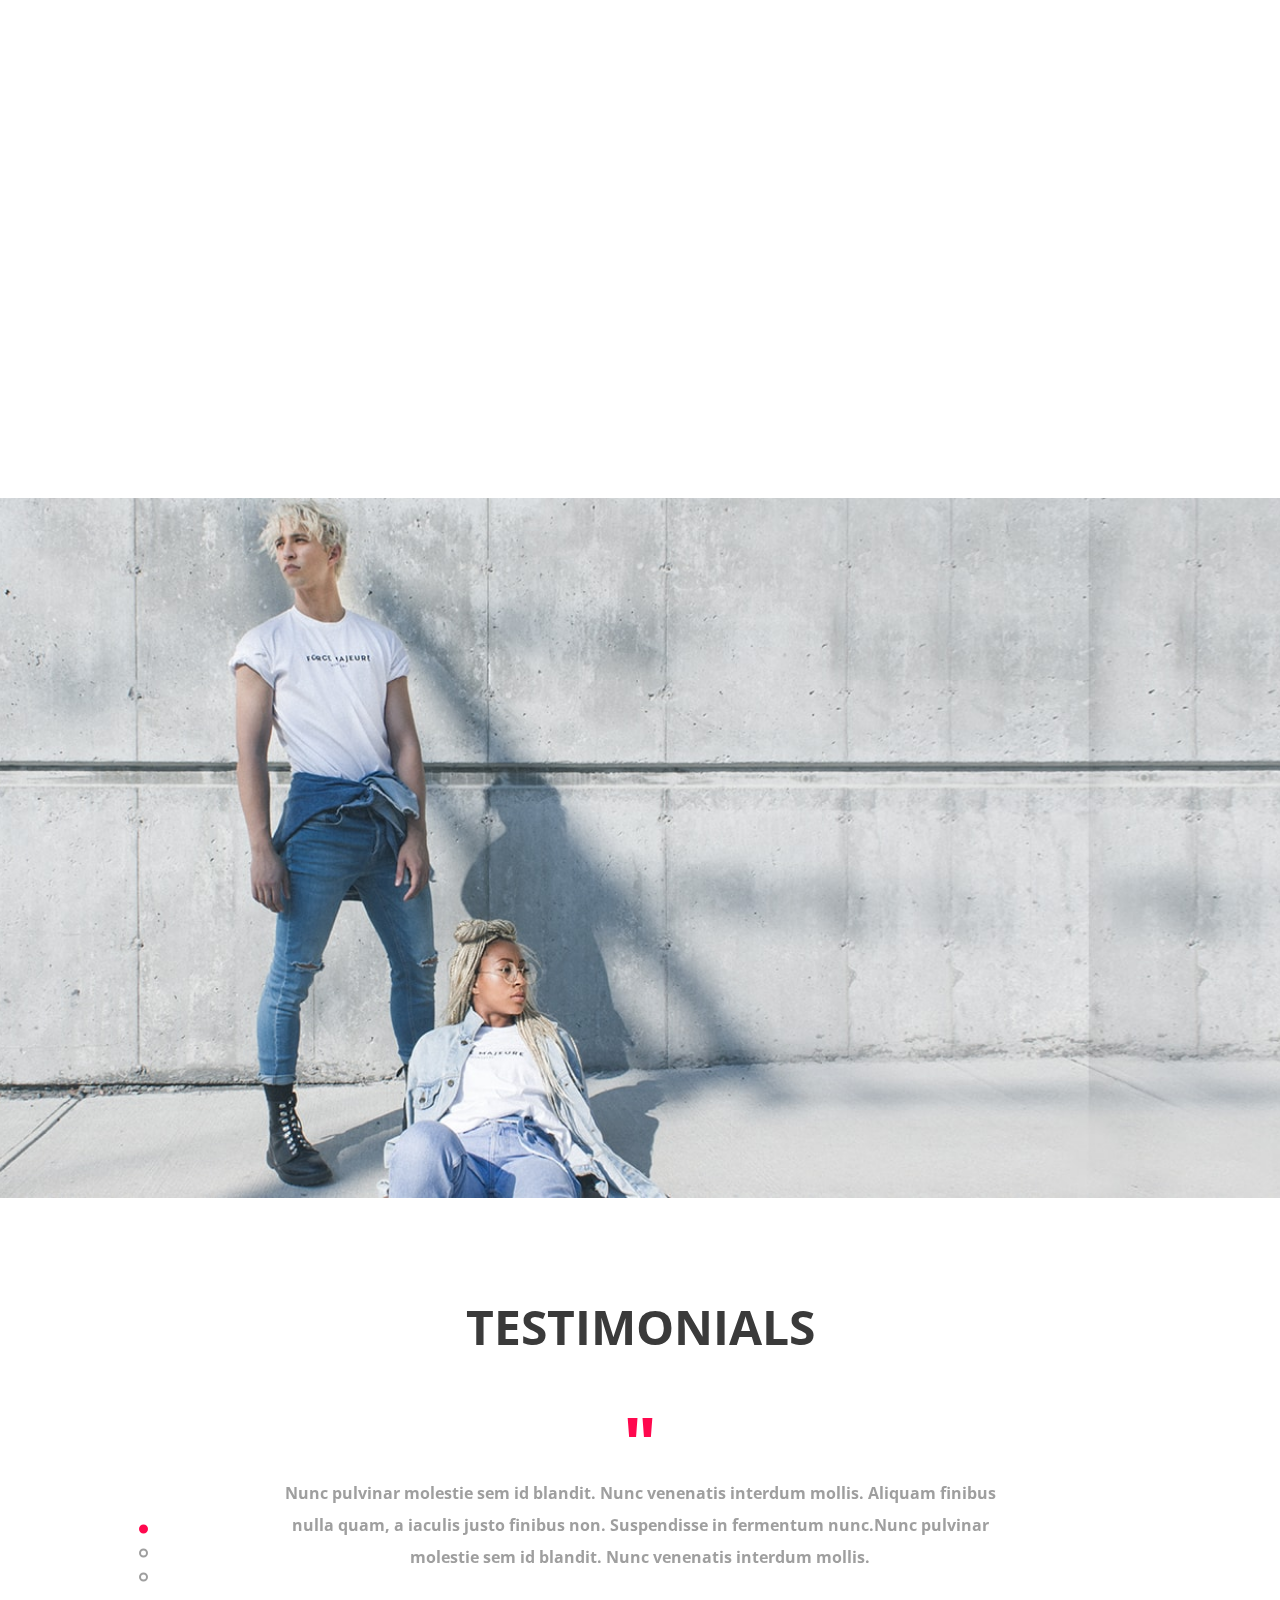
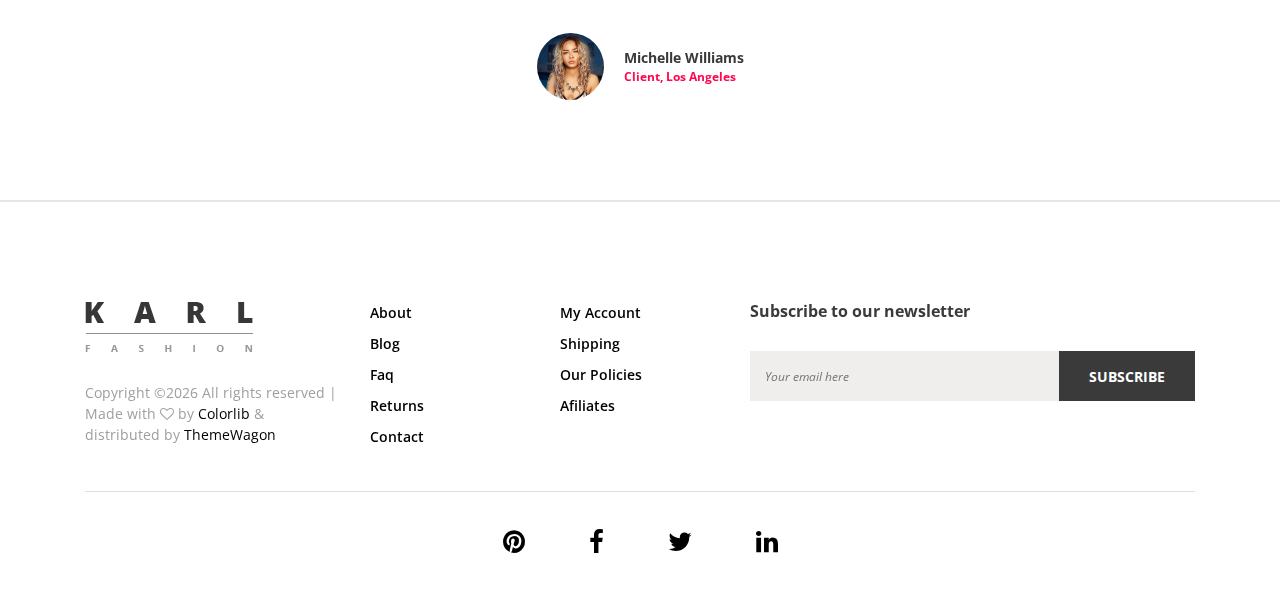
<file: index-2.html>
<!DOCTYPE html>
<html lang="en">


<!-- Mirrored from technext.github.io/karl/index.html by HTTrack Website Copier/3.x [XR&CO'2014], Sun, 12 May 2019 15:28:34 GMT -->
<!-- Added by HTTrack --><meta http-equiv="content-type" content="text/html;charset=utf-8" /><!-- /Added by HTTrack -->
<head>
    <meta charset="UTF-8">
    <meta name="description" content="">
    <meta http-equiv="X-UA-Compatible" content="IE=edge">
    <meta name="viewport" content="width=device-width, initial-scale=1, shrink-to-fit=no">
    <!-- The above 4 meta tags *must* come first in the head; any other head content must come *after* these tags -->

    <!-- Title  -->
    <title>Karl - Fashion Ecommerce Template | Home</title>

    <!-- Favicon  -->
    <link rel="icon" href="img/core-img/favicon.ico">

    <!-- Core Style CSS -->
    <link rel="stylesheet" href="css/core-style.css">
    <link rel="stylesheet" href="style.css">

    <!-- Responsive CSS -->
    <link href="css/responsive.css" rel="stylesheet">

</head>

<body>
    <div class="catagories-side-menu">
        <!-- Close Icon -->
        <div id="sideMenuClose">
            <i class="ti-close"></i>
        </div>
        <!--  Side Nav  -->
        <div class="nav-side-menu">
            <div class="menu-list">
                <h6>Categories</h6>
                <ul id="menu-content" class="menu-content collapse out">
                    <!-- Single Item -->
                    <li data-toggle="collapse" data-target="#women" class="collapsed active">
                        <a href="#">Woman wear <span class="arrow"></span></a>
                        <ul class="sub-menu collapse" id="women">
                            <li><a href="#">Midi Dresses</a></li>
                            <li><a href="#">Maxi Dresses</a></li>
                            <li><a href="#">Prom Dresses</a></li>
                            <li><a href="#">Little Black Dresses</a></li>
                            <li><a href="#">Mini Dresses</a></li>
                        </ul>
                    </li>
                    <!-- Single Item -->
                    <li data-toggle="collapse" data-target="#man" class="collapsed">
                        <a href="#">Man Wear <span class="arrow"></span></a>
                        <ul class="sub-menu collapse" id="man">
                            <li><a href="#">Man Dresses</a></li>
                            <li><a href="#">Man Black Dresses</a></li>
                            <li><a href="#">Man Mini Dresses</a></li>
                        </ul>
                    </li>
                    <!-- Single Item -->
                    <li data-toggle="collapse" data-target="#kids" class="collapsed">
                        <a href="#">Children <span class="arrow"></span></a>
                        <ul class="sub-menu collapse" id="kids">
                            <li><a href="#">Children Dresses</a></li>
                            <li><a href="#">Mini Dresses</a></li>
                        </ul>
                    </li>
                    <!-- Single Item -->
                    <li data-toggle="collapse" data-target="#bags" class="collapsed">
                        <a href="#">Bags &amp; Purses <span class="arrow"></span></a>
                        <ul class="sub-menu collapse" id="bags">
                            <li><a href="#">Bags</a></li>
                            <li><a href="#">Purses</a></li>
                        </ul>
                    </li>
                    <!-- Single Item -->
                    <li data-toggle="collapse" data-target="#eyewear" class="collapsed">
                        <a href="#">Eyewear <span class="arrow"></span></a>
                        <ul class="sub-menu collapse" id="eyewear">
                            <li><a href="#">Eyewear Style 1</a></li>
                            <li><a href="#">Eyewear Style 2</a></li>
                            <li><a href="#">Eyewear Style 3</a></li>
                        </ul>
                    </li>
                    <!-- Single Item -->
                    <li data-toggle="collapse" data-target="#footwear" class="collapsed">
                        <a href="#">Footwear <span class="arrow"></span></a>
                        <ul class="sub-menu collapse" id="footwear">
                            <li><a href="#">Footwear 1</a></li>
                            <li><a href="#">Footwear 2</a></li>
                            <li><a href="#">Footwear 3</a></li>
                        </ul>
                    </li>
                </ul>
            </div>
        </div>
    </div>

    <div id="wrapper">

        <!-- ****** Header Area Start ****** -->
        <header class="header_area">
            <!-- Top Header Area Start -->
            <div class="top_header_area">
                <div class="container h-100">
                    <div class="row h-100 align-items-center justify-content-end">

                        <div class="col-12 col-lg-7">
                            <div class="top_single_area d-flex align-items-center">
                                <!-- Logo Area -->
                                <div class="top_logo">
                                    <a href="#"><img src="img/core-img/logo.png" alt=""></a>
                                </div>
                                <!-- Cart & Menu Area -->
                                <div class="header-cart-menu d-flex align-items-center ml-auto">
                                    <!-- Cart Area -->
                                    <div class="cart">
                                        <a href="#" id="header-cart-btn" target="_blank"><span class="cart_quantity">2</span> <i class="ti-bag"></i> Your Bag $20</a>
                                        <!-- Cart List Area Start -->
                                        <ul class="cart-list">
                                            <li>
                                                <a href="#" class="image"><img src="img/product-img/product-10.jpg" class="cart-thumb" alt=""></a>
                                                <div class="cart-item-desc">
                                                    <h6><a href="#">Women's Fashion</a></h6>
                                                    <p>1x - <span class="price">$10</span></p>
                                                </div>
                                                <span class="dropdown-product-remove"><i class="icon-cross"></i></span>
                                            </li>
                                            <li>
                                                <a href="#" class="image"><img src="img/product-img/product-11.jpg" class="cart-thumb" alt=""></a>
                                                <div class="cart-item-desc">
                                                    <h6><a href="#">Women's Fashion</a></h6>
                                                    <p>1x - <span class="price">$10</span></p>
                                                </div>
                                                <span class="dropdown-product-remove"><i class="icon-cross"></i></span>
                                            </li>
                                            <li class="total">
                                                <span class="pull-right">Total: $20.00</span>
                                                <a href="cart.html" class="btn btn-sm btn-cart">Cart</a>
                                                <a href="checkout-1.html" class="btn btn-sm btn-checkout">Checkout</a>
                                            </li>
                                        </ul>
                                    </div>
                                    <div class="header-right-side-menu ml-15">
                                        <a href="#" id="sideMenuBtn"><i class="ti-menu" aria-hidden="true"></i></a>
                                    </div>
                                </div>
                            </div>
                        </div>

                    </div>
                </div>
            </div>

            <!-- Top Header Area End -->
            <div class="main_header_area">
                <div class="container h-100">
                    <div class="row h-100">
                        <div class="col-12 d-md-flex justify-content-between">
                            <!-- Header Social Area -->
                            <div class="header-social-area">
                                <a href="#"><span class="karl-level">Share</span> <i class="fa fa-pinterest" aria-hidden="true"></i></a>
                                <a href="#"><i class="fa fa-facebook" aria-hidden="true"></i></a>
                                <a href="#"><i class="fa fa-twitter" aria-hidden="true"></i></a>
                                <a href="#"><i class="fa fa-linkedin" aria-hidden="true"></i></a>
                            </div>
                            <!-- Menu Area -->
                            <div class="main-menu-area">
                                <nav class="navbar navbar-expand-lg align-items-start">

                                    <button class="navbar-toggler" type="button" data-toggle="collapse" data-target="#karl-navbar" aria-controls="karl-navbar" aria-expanded="false" aria-label="Toggle navigation"><span class="navbar-toggler-icon"><i class="ti-menu"></i></span></button>

                                    <div class="collapse navbar-collapse align-items-start collapse" id="karl-navbar">
                                        <ul class="navbar-nav animated" id="nav">
                                            <li class="nav-item active"><a class="nav-link" href="index-2.html">Home</a></li>
                                            <li class="nav-item dropdown">
                                                <a class="nav-link dropdown-toggle" href="#" id="karlDropdown" role="button" data-toggle="dropdown" aria-haspopup="true" aria-expanded="false">Pages</a>
                                                <div class="dropdown-menu" aria-labelledby="karlDropdown">
                                                    <a class="dropdown-item" href="index-2.html">Home</a>
                                                    <a class="dropdown-item" href="shop.html">Shop</a>
                                                    <a class="dropdown-item" href="product-details.html">Product Details</a>
                                                    <a class="dropdown-item" href="cart.html">Cart</a>
                                                    <a class="dropdown-item" href="checkout.html">Checkout</a>
                                                </div>
                                            </li>
                                            <li class="nav-item"><a class="nav-link" href="#">Dresses</a></li>
                                            <li class="nav-item"><a class="nav-link" href="#"><span class="karl-level">hot</span> Shoes</a></li>
                                            <li class="nav-item"><a class="nav-link" href="#">Contact</a></li>
                                        </ul>
                                    </div>
                                </nav>
                            </div>
                            <!-- Help Line -->
                            <div class="help-line">
                                <a href="tel:+346573556778"><i class="ti-headphone-alt"></i> +34 657 3556 778</a>
                            </div>
                        </div>
                    </div>
                </div>
            </div>
        </header>
        <!-- ****** Header Area End ****** -->

        <!-- ****** Top Discount Area Start ****** -->
        <section class="top-discount-area d-md-flex align-items-center">
            <!-- Single Discount Area -->
            <div class="single-discount-area">
                <h5>Free Shipping &amp; Returns</h5>
                <h6><a href="#">BUY NOW</a></h6>
            </div>
            <!-- Single Discount Area -->
            <div class="single-discount-area">
                <h5>20% Discount for all dresses</h5>
                <h6>USE CODE: Colorlib</h6>
            </div>
            <!-- Single Discount Area -->
            <div class="single-discount-area">
                <h5>20% Discount for students</h5>
                <h6>USE CODE: Colorlib</h6>
            </div>
        </section>
        <!-- ****** Top Discount Area End ****** -->

        <!-- ****** Welcome Slides Area Start ****** -->
        <section class="welcome_area">
            <div class="welcome_slides owl-carousel">
                <!-- Single Slide Start -->
                <div class="single_slide height-800 bg-img background-overlay" style="background-image: url(img/bg-img/bg-1.jpg);">
                    <div class="container h-100">
                        <div class="row h-100 align-items-center">
                            <div class="col-12">
                                <div class="welcome_slide_text">
                                    <h6 data-animation="bounceInDown" data-delay="0" data-duration="500ms">* Only today we offer free shipping</h6>
                                    <h2 data-animation="fadeInUp" data-delay="500ms" data-duration="500ms">Fashion Trends</h2>
                                    <a href="#" class="btn karl-btn" data-animation="fadeInUp" data-delay="1s" data-duration="500ms">Shop Now</a>
                                </div>
                            </div>
                        </div>
                    </div>
                </div>

                <!-- Single Slide Start -->
                <div class="single_slide height-800 bg-img background-overlay" style="background-image: url(img/bg-img/bg-4.jpg);">
                    <div class="container h-100">
                        <div class="row h-100 align-items-center">
                            <div class="col-12">
                                <div class="welcome_slide_text">
                                    <h6 data-animation="fadeInDown" data-delay="0" data-duration="500ms">* Only today we offer free shipping</h6>
                                    <h2 data-animation="fadeInUp" data-delay="500ms" data-duration="500ms">Summer Collection</h2>
                                    <a href="#" class="btn karl-btn" data-animation="fadeInLeftBig" data-delay="1s" data-duration="500ms">Check Collection</a>
                                </div>
                            </div>
                        </div>
                    </div>
                </div>

                <!-- Single Slide Start -->
                <div class="single_slide height-800 bg-img background-overlay" style="background-image: url(img/bg-img/bg-2.jpg);">
                    <div class="container h-100">
                        <div class="row h-100 align-items-center">
                            <div class="col-12">
                                <div class="welcome_slide_text">
                                    <h6 data-animation="fadeInDown" data-delay="0" data-duration="500ms">* Only today we offer free shipping</h6>
                                    <h2 data-animation="bounceInDown" data-delay="500ms" data-duration="500ms">Women Fashion</h2>
                                    <a href="#" class="btn karl-btn" data-animation="fadeInRightBig" data-delay="1s" data-duration="500ms">Check Collection</a>
                                </div>
                            </div>
                        </div>
                    </div>
                </div>
            </div>
        </section>
        <!-- ****** Welcome Slides Area End ****** -->

        <!-- ****** Top Catagory Area Start ****** -->
        <section class="top_catagory_area d-md-flex clearfix">
            <!-- Single Catagory -->
            <div class="single_catagory_area d-flex align-items-center bg-img" style="background-image: url(img/bg-img/bg-2.jpg);">
                <div class="catagory-content">
                    <h6>On Accesories</h6>
                    <h2>Sale 30%</h2>
                    <a href="#" class="btn karl-btn">SHOP NOW</a>
                </div>
            </div>
            <!-- Single Catagory -->
            <div class="single_catagory_area d-flex align-items-center bg-img" style="background-image: url(img/bg-img/bg-3.jpg);">
                <div class="catagory-content">
                    <h6>in Bags excepting the new collection</h6>
                    <h2>Designer bags</h2>
                    <a href="#" class="btn karl-btn">SHOP NOW</a>
                </div>
            </div>
        </section>
        <!-- ****** Top Catagory Area End ****** -->

        <!-- ****** Quick View Modal Area Start ****** -->
        <div class="modal fade" id="quickview" tabindex="-1" role="dialog" aria-labelledby="quickview" aria-hidden="true">
            <div class="modal-dialog modal-lg modal-dialog-centered" role="document">
                <div class="modal-content">
                    <button type="button" class="close btn" data-dismiss="modal" aria-label="Close">
                    <span aria-hidden="true">&times;</span>
                </button>

                    <div class="modal-body">
                        <div class="quickview_body">
                            <div class="container">
                                <div class="row">
                                    <div class="col-12 col-lg-5">
                                        <div class="quickview_pro_img">
                                            <img src="img/product-img/product-1.jpg" alt="">
                                        </div>
                                    </div>
                                    <div class="col-12 col-lg-7">
                                        <div class="quickview_pro_des">
                                            <h4 class="title">Boutique Silk Dress</h4>
                                            <div class="top_seller_product_rating mb-15">
                                                <i class="fa fa-star" aria-hidden="true"></i>
                                                <i class="fa fa-star" aria-hidden="true"></i>
                                                <i class="fa fa-star" aria-hidden="true"></i>
                                                <i class="fa fa-star" aria-hidden="true"></i>
                                                <i class="fa fa-star" aria-hidden="true"></i>
                                            </div>
                                            <h5 class="price">$120.99 <span>$130</span></h5>
                                            <p>Lorem ipsum dolor sit amet, consectetur adipisicing elit. Mollitia expedita quibusdam aspernatur, sapiente consectetur accusantium perspiciatis praesentium eligendi, in fugiat?</p>
                                            <a href="#">View Full Product Details</a>
                                        </div>
                                        <!-- Add to Cart Form -->
                                        <form class="cart" method="post">
                                            <div class="quantity">
                                                <span class="qty-minus" onclick="var effect = document.getElementById('qty'); var qty = effect.value; if( !isNaN( qty ) &amp;&amp; qty &gt; 1 ) effect.value--;return false;"><i class="fa fa-minus" aria-hidden="true"></i></span>

                                                <input type="number" class="qty-text" id="qty" step="1" min="1" max="12" name="quantity" value="1">

                                                <span class="qty-plus" onclick="var effect = document.getElementById('qty'); var qty = effect.value; if( !isNaN( qty )) effect.value++;return false;"><i class="fa fa-plus" aria-hidden="true"></i></span>
                                            </div>
                                            <button type="submit" name="addtocart" value="5" class="cart-submit">Add to cart</button>
                                            <!-- Wishlist -->
                                            <div class="modal_pro_wishlist">
                                                <a href="wishlist.html" target="_blank"><i class="ti-heart"></i></a>
                                            </div>
                                            <!-- Compare -->
                                            <div class="modal_pro_compare">
                                                <a href="compare.html" target="_blank"><i class="ti-stats-up"></i></a>
                                            </div>
                                        </form>

                                        <div class="share_wf mt-30">
                                            <p>Share With Friend</p>
                                            <div class="_icon">
                                                <a href="#"><i class="fa fa-facebook" aria-hidden="true"></i></a>
                                                <a href="#"><i class="fa fa-twitter" aria-hidden="true"></i></a>
                                                <a href="#"><i class="fa fa-pinterest" aria-hidden="true"></i></a>
                                                <a href="#"><i class="fa fa-google-plus" aria-hidden="true"></i></a>
                                            </div>
                                        </div>
                                    </div>
                                </div>
                            </div>
                        </div>
                    </div>
                </div>
            </div>
        </div>
        <!-- ****** Quick View Modal Area End ****** -->

        <!-- ****** New Arrivals Area Start ****** -->
        <section class="new_arrivals_area section_padding_100_0 clearfix">
            <div class="container">
                <div class="row">
                    <div class="col-12">
                        <div class="section_heading text-center">
                            <h2>New Arrivals</h2>
                        </div>
                    </div>
                </div>
            </div>

            <div class="karl-projects-menu mb-100">
                <div class="text-center portfolio-menu">
                    <button class="btn active" data-filter="*">ALL</button>
                    <button class="btn" data-filter=".women">WOMAN</button>
                    <button class="btn" data-filter=".man">MAN</button>
                    <button class="btn" data-filter=".access">ACCESSORIES</button>
                    <button class="btn" data-filter=".shoes">shoes</button>
                    <button class="btn" data-filter=".kids">KIDS</button>
                </div>
            </div>

            <div class="container">
                <div class="row karl-new-arrivals">

                    <!-- Single gallery Item Start -->
                    <div class="col-12 col-sm-6 col-md-4 single_gallery_item women wow fadeInUpBig" data-wow-delay="0.2s">
                        <!-- Product Image -->
                        <div class="product-img">
                            <img src="img/product-img/product-1.jpg" alt="">
                            <div class="product-quicview">
                                <a href="#" data-toggle="modal" data-target="#quickview"><i class="ti-plus"></i></a>
                            </div>
                        </div>
                        <!-- Product Description -->
                        <div class="product-description">
                            <h4 class="product-price">$39.90</h4>
                            <p>Jeans midi cocktail dress</p>
                            <!-- Add to Cart -->
                            <a href="#" class="add-to-cart-btn">ADD TO CART</a>
                        </div>
                    </div>

                    <!-- Single gallery Item Start -->
                    <div class="col-12 col-sm-6 col-md-4 single_gallery_item women wow fadeInUpBig" data-wow-delay="0.3s">
                        <!-- Product Image -->
                        <div class="product-img">
                            <img src="img/product-img/product-2.jpg" alt="">
                            <div class="product-quicview">
                                <a href="#" data-toggle="modal" data-target="#quickview"><i class="ti-plus"></i></a>
                            </div>
                        </div>
                        <!-- Product Description -->
                        <div class="product-description">
                            <h4 class="product-price">$39.90</h4>
                            <p>Jeans midi cocktail dress</p>
                            <!-- Add to Cart -->
                            <a href="#" class="add-to-cart-btn">ADD TO CART</a>
                        </div>
                    </div>

                    <!-- Single gallery Item Start -->
                    <div class="col-12 col-sm-6 col-md-4 single_gallery_item access wow fadeInUpBig" data-wow-delay="0.4s">
                        <!-- Product Image -->
                        <div class="product-img">
                            <img src="img/product-img/product-3.jpg" alt="">
                            <div class="product-quicview">
                                <a href="#" data-toggle="modal" data-target="#quickview"><i class="ti-plus"></i></a>
                            </div>
                        </div>
                        <!-- Product Description -->
                        <div class="product-description">
                            <h4 class="product-price">$39.90</h4>
                            <p>Jeans midi cocktail dress</p>
                            <!-- Add to Cart -->
                            <a href="#" class="add-to-cart-btn">ADD TO CART</a>
                        </div>
                    </div>

                    <!-- Single gallery Item Start -->
                    <div class="col-12 col-sm-6 col-md-4 single_gallery_item shoes wow fadeInUpBig" data-wow-delay="0.5s">
                        <!-- Product Image -->
                        <div class="product-img">
                            <img src="img/product-img/product-4.jpg" alt="">
                            <div class="product-quicview">
                                <a href="#" data-toggle="modal" data-target="#quickview"><i class="ti-plus"></i></a>
                            </div>
                        </div>
                        <!-- Product Description -->
                        <div class="product-description">
                            <h4 class="product-price">$39.90</h4>
                            <p>Jeans midi cocktail dress</p>
                            <!-- Add to Cart -->
                            <a href="#" class="add-to-cart-btn">ADD TO CART</a>
                        </div>
                    </div>

                    <!-- Single gallery Item Start -->
                    <div class="col-12 col-sm-6 col-md-4 single_gallery_item women wow fadeInUpBig" data-wow-delay="0.6s">
                        <!-- Product Image -->
                        <div class="product-img">
                            <img src="img/product-img/product-5.jpg" alt="">
                            <div class="product-quicview">
                                <a href="#" data-toggle="modal" data-target="#quickview"><i class="ti-plus"></i></a>
                            </div>
                        </div>
                        <!-- Product Description -->
                        <div class="product-description">
                            <h4 class="product-price">$39.90</h4>
                            <p>Jeans midi cocktail dress</p>
                            <!-- Add to Cart -->
                            <a href="#" class="add-to-cart-btn">ADD TO CART</a>
                        </div>
                    </div>

                    <!-- Single gallery Item -->
                    <div class="col-12 col-sm-6 col-md-4 single_gallery_item kids man wow fadeInUpBig" data-wow-delay="0.7s">
                        <!-- Product Image -->
                        <div class="product-img">
                            <img src="img/product-img/product-6.jpg" alt="">
                            <div class="product-quicview">
                                <a href="#" data-toggle="modal" data-target="#quickview"><i class="ti-plus"></i></a>
                            </div>
                        </div>
                        <!-- Product Description -->
                        <div class="product-description">
                            <h4 class="product-price">$39.90</h4>
                            <p>Jeans midi cocktail dress</p>
                            <!-- Add to Cart -->
                            <a href="#" class="add-to-cart-btn">ADD TO CART</a>
                        </div>
                    </div>
                </div>
            </div>
        </section>
        <!-- ****** New Arrivals Area End ****** -->

        <!-- ****** Offer Area Start ****** -->
        <section class="offer_area height-700 section_padding_100 bg-img" style="background-image: url(img/bg-img/bg-5.jpg);">
            <div class="container h-100">
                <div class="row h-100 align-items-end justify-content-end">
                    <div class="col-12 col-md-8 col-lg-6">
                        <div class="offer-content-area wow fadeInUp" data-wow-delay="1s">
                            <h2>White t-shirt <span class="karl-level">Hot</span></h2>
                            <p>* Free shipping until 25 Dec 2017</p>
                            <div class="offer-product-price">
                                <h3><span class="regular-price">$25.90</span> $15.90</h3>
                            </div>
                            <a href="#" class="btn karl-btn mt-30">Shop Now</a>
                        </div>
                    </div>
                </div>
            </div>
        </section>
        <!-- ****** Offer Area End ****** -->

        <!-- ****** Popular Brands Area Start ****** -->
        <section class="karl-testimonials-area section_padding_100">
            <div class="container">
                <div class="row">
                    <div class="col-12">
                        <div class="section_heading text-center">
                            <h2>Testimonials</h2>
                        </div>
                    </div>
                </div>

                <div class="row justify-content-center">
                    <div class="col-12 col-md-8">
                        <div class="karl-testimonials-slides owl-carousel">

                            <!-- Single Testimonial Area -->
                            <div class="single-testimonial-area text-center">
                                <span class="quote">"</span>
                                <h6>Nunc pulvinar molestie sem id blandit. Nunc venenatis interdum mollis. Aliquam finibus nulla quam, a iaculis justo finibus non. Suspendisse in fermentum nunc.Nunc pulvinar molestie sem id blandit. Nunc venenatis interdum mollis. </h6>
                                <div class="testimonial-info d-flex align-items-center justify-content-center">
                                    <div class="tes-thumbnail">
                                        <img src="img/bg-img/tes-1.jpg" alt="">
                                    </div>
                                    <div class="testi-data">
                                        <p>Michelle Williams</p>
                                        <span>Client, Los Angeles</span>
                                    </div>
                                </div>
                            </div>

                            <!-- Single Testimonial Area -->
                            <div class="single-testimonial-area text-center">
                                <span class="quote">"</span>
                                <h6>Nunc pulvinar molestie sem id blandit. Nunc venenatis interdum mollis. Aliquam finibus nulla quam, a iaculis justo finibus non. Suspendisse in fermentum nunc.Nunc pulvinar molestie sem id blandit. Nunc venenatis interdum mollis. </h6>
                                <div class="testimonial-info d-flex align-items-center justify-content-center">
                                    <div class="tes-thumbnail">
                                        <img src="img/bg-img/tes-1.jpg" alt="">
                                    </div>
                                    <div class="testi-data">
                                        <p>Michelle Williams</p>
                                        <span>Client, Los Angeles</span>
                                    </div>
                                </div>
                            </div>

                            <!-- Single Testimonial Area -->
                            <div class="single-testimonial-area text-center">
                                <span class="quote">"</span>
                                <h6>Nunc pulvinar molestie sem id blandit. Nunc venenatis interdum mollis. Aliquam finibus nulla quam, a iaculis justo finibus non. Suspendisse in fermentum nunc.Nunc pulvinar molestie sem id blandit. Nunc venenatis interdum mollis. </h6>
                                <div class="testimonial-info d-flex align-items-center justify-content-center">
                                    <div class="tes-thumbnail">
                                        <img src="img/bg-img/tes-1.jpg" alt="">
                                    </div>
                                    <div class="testi-data">
                                        <p>Michelle Williams</p>
                                        <span>Client, Los Angeles</span>
                                    </div>
                                </div>
                            </div>

                        </div>
                    </div>
                </div>

            </div>
        </section>
        <!-- ****** Popular Brands Area End ****** -->

        <!-- ****** Footer Area Start ****** -->
        <footer class="footer_area">
            <div class="container">
                <div class="row">
                    <!-- Single Footer Area Start -->
                    <div class="col-12 col-md-6 col-lg-3">
                        <div class="single_footer_area">
                            <div class="footer-logo">
                                <img src="img/core-img/logo.png" alt="">
                            </div>
                            <div class="copywrite_text d-flex align-items-center">
                                <p><!-- Link back to Colorlib can't be removed. Template is licensed under CC BY 3.0. -->
Copyright &copy;<script>document.write(new Date().getFullYear());</script> All rights reserved | Made with <i class="fa fa-heart-o" aria-hidden="true"></i> by <a href="https://colorlib.com/" target="_blank">Colorlib</a> &amp; distributed by <a href="https://themewagon.com/" target="_blank">ThemeWagon</a>
<!-- Link back to Colorlib can't be removed. Template is licensed under CC BY 3.0. --></p>
                            </div>
                        </div>
                    </div>
                    <!-- Single Footer Area Start -->
                    <div class="col-12 col-sm-6 col-md-3 col-lg-2">
                        <div class="single_footer_area">
                            <ul class="footer_widget_menu">
                                <li><a href="#">About</a></li>
                                <li><a href="#">Blog</a></li>
                                <li><a href="#">Faq</a></li>
                                <li><a href="#">Returns</a></li>
                                <li><a href="#">Contact</a></li>
                            </ul>
                        </div>
                    </div>
                    <!-- Single Footer Area Start -->
                    <div class="col-12 col-sm-6 col-md-3 col-lg-2">
                        <div class="single_footer_area">
                            <ul class="footer_widget_menu">
                                <li><a href="#">My Account</a></li>
                                <li><a href="#">Shipping</a></li>
                                <li><a href="#">Our Policies</a></li>
                                <li><a href="#">Afiliates</a></li>
                            </ul>
                        </div>
                    </div>
                    <!-- Single Footer Area Start -->
                    <div class="col-12 col-lg-5">
                        <div class="single_footer_area">
                            <div class="footer_heading mb-30">
                                <h6>Subscribe to our newsletter</h6>
                            </div>
                            <div class="subscribtion_form">
                                <form action="#" method="post">
                                    <input type="email" name="mail" class="mail" placeholder="Your email here">
                                    <button type="submit" class="submit">Subscribe</button>
                                </form>
                            </div>
                        </div>
                    </div>
                </div>
                <div class="line"></div>

                <!-- Footer Bottom Area Start -->
                <div class="footer_bottom_area">
                    <div class="row">
                        <div class="col-12">
                            <div class="footer_social_area text-center">
                                <a href="#"><i class="fa fa-pinterest" aria-hidden="true"></i></a>
                                <a href="#"><i class="fa fa-facebook" aria-hidden="true"></i></a>
                                <a href="#"><i class="fa fa-twitter" aria-hidden="true"></i></a>
                                <a href="#"><i class="fa fa-linkedin" aria-hidden="true"></i></a>
                            </div>
                        </div>
                    </div>
                </div>
            </div>
        </footer>
        <!-- ****** Footer Area End ****** -->
    </div>
    <!-- /.wrapper end -->

    <!-- jQuery (Necessary for All JavaScript Plugins) -->
    <script src="js/jquery/jquery-2.2.4.min.js"></script>
    <!-- Popper js -->
    <script src="js/popper.min.js"></script>
    <!-- Bootstrap js -->
    <script src="js/bootstrap.min.js"></script>
    <!-- Plugins js -->
    <script src="js/plugins.js"></script>
    <!-- Active js -->
    <script src="js/active.js"></script>

</body>


<!-- Mirrored from technext.github.io/karl/index.html by HTTrack Website Copier/3.x [XR&CO'2014], Sun, 12 May 2019 15:28:34 GMT -->
</html>
</file>
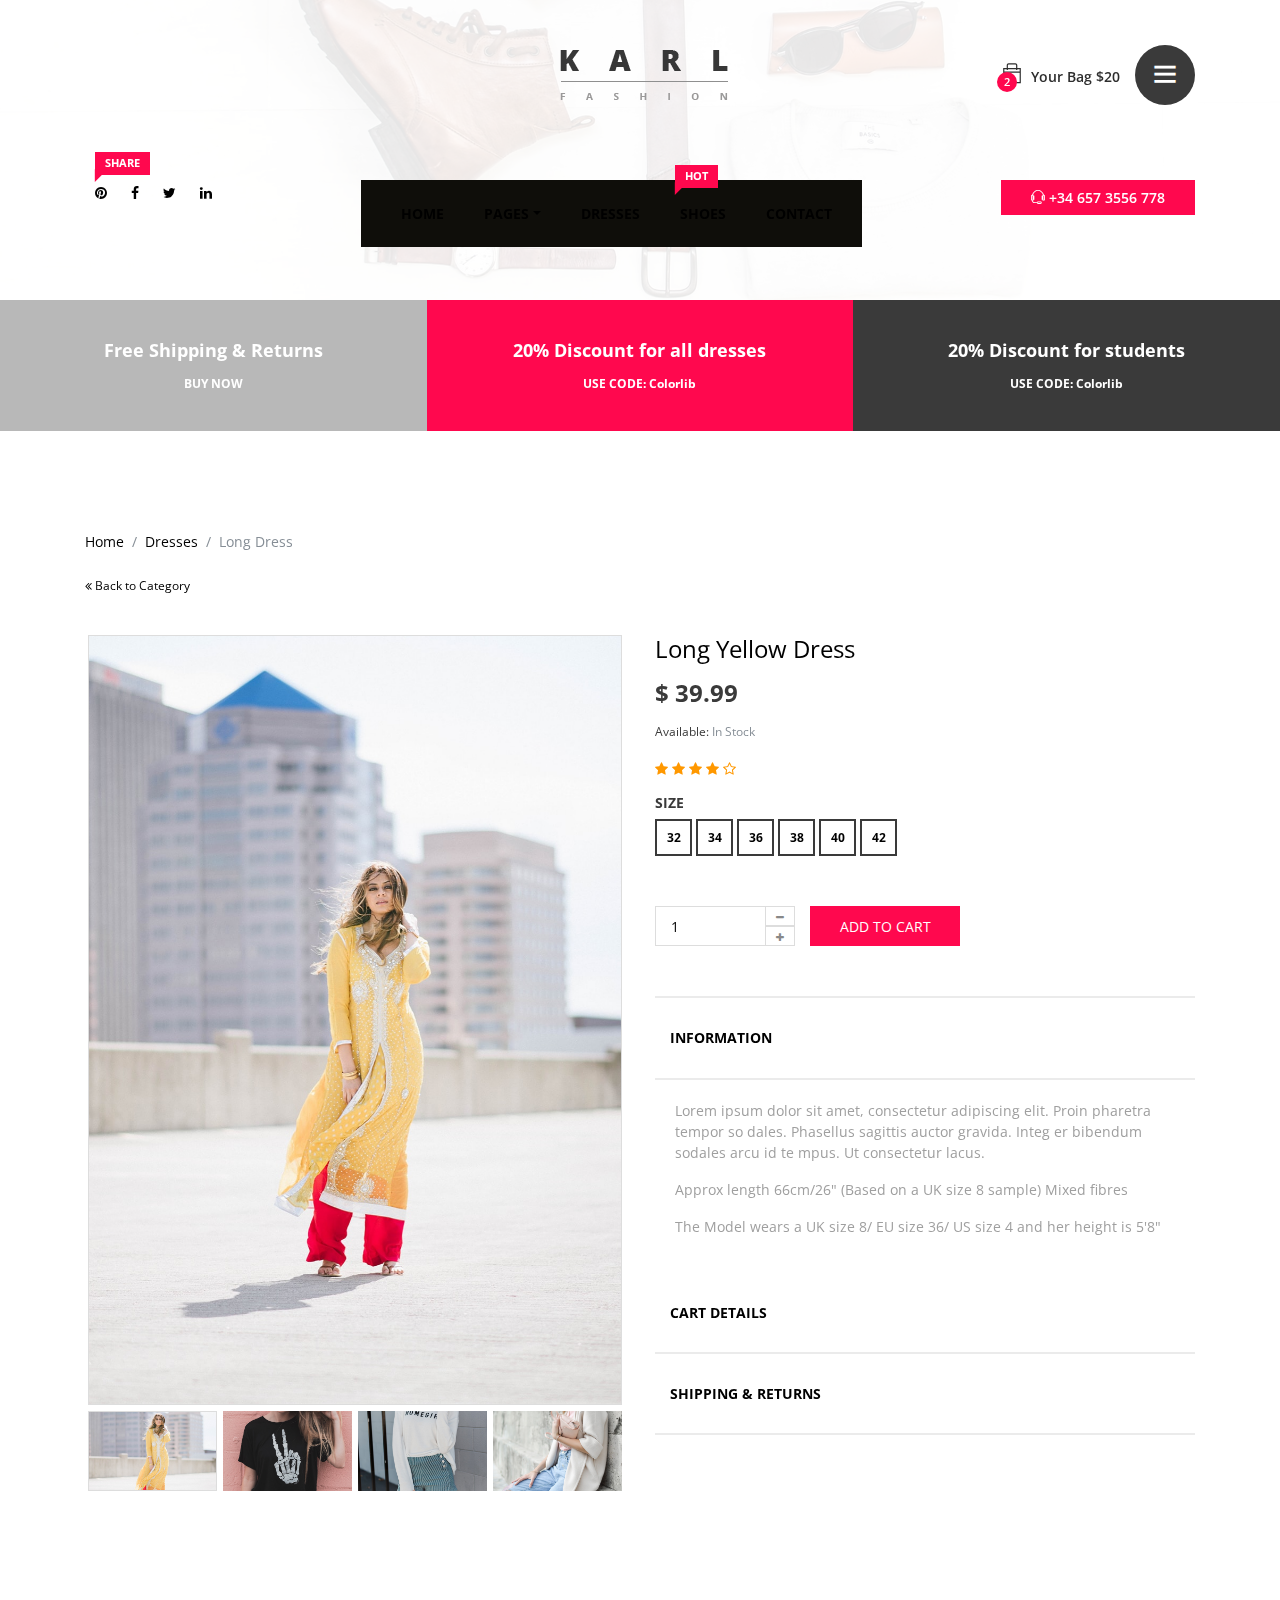
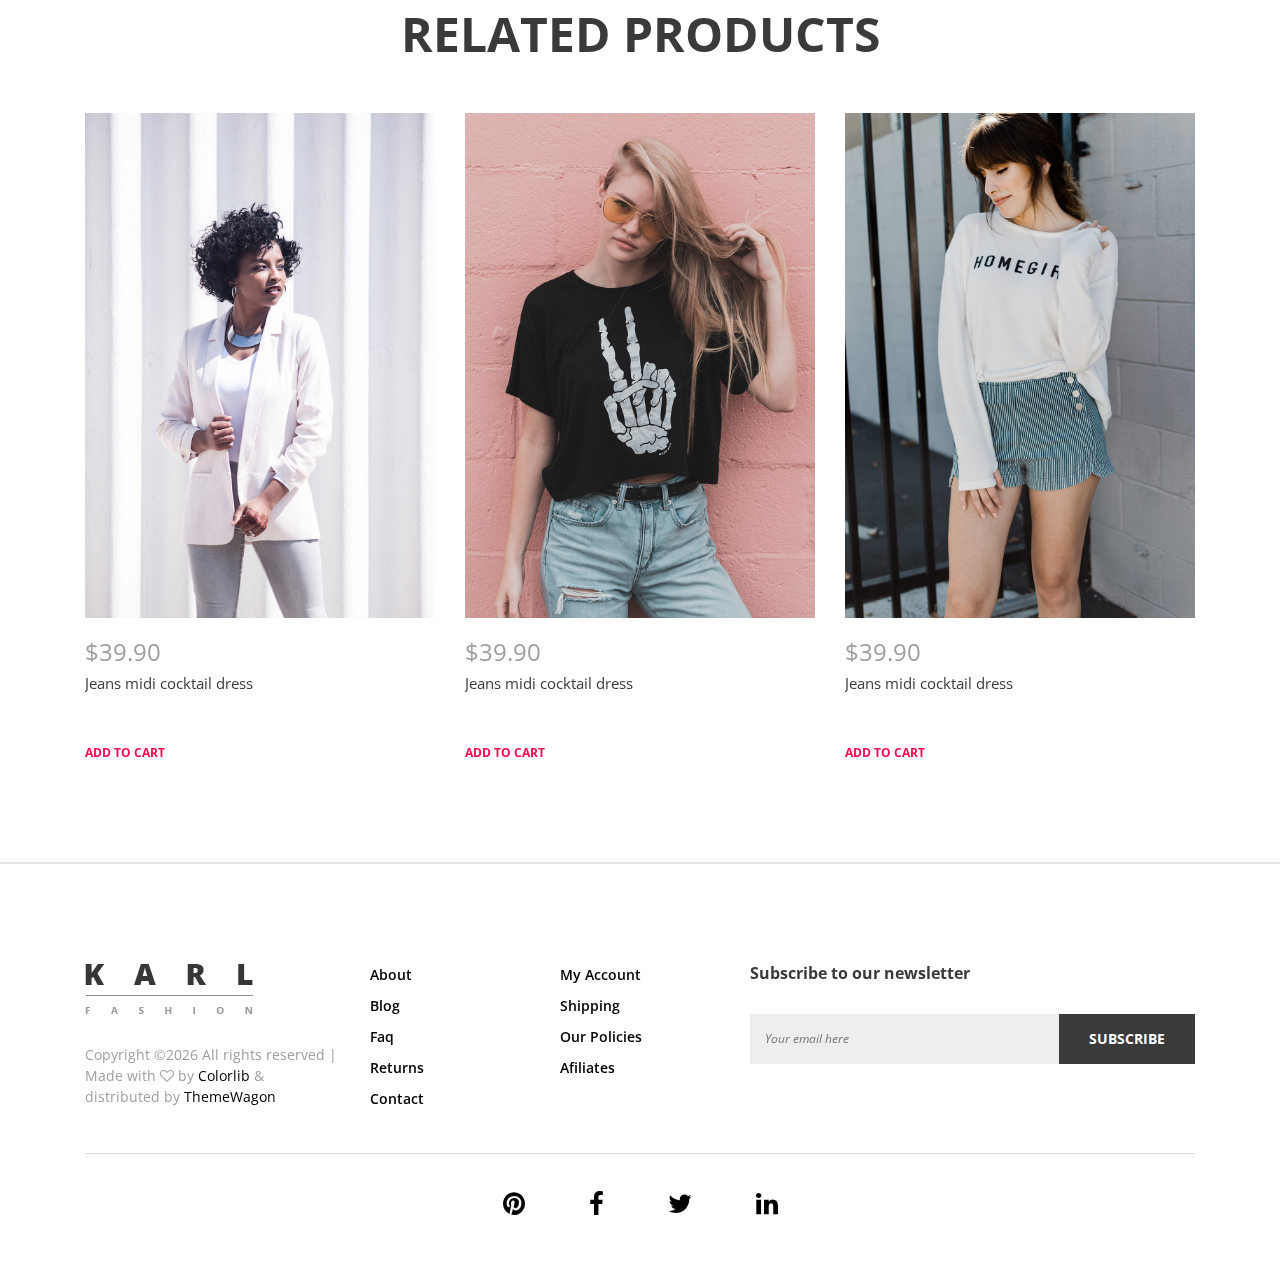
<file: product-details.html>
<!DOCTYPE html>
<html lang="en">


<!-- Mirrored from technext.github.io/karl/product-details.html by HTTrack Website Copier/3.x [XR&CO'2014], Sun, 12 May 2019 15:28:35 GMT -->
<!-- Added by HTTrack --><meta http-equiv="content-type" content="text/html;charset=utf-8" /><!-- /Added by HTTrack -->
<head>
    <meta charset="UTF-8">
    <meta name="description" content="">
    <meta http-equiv="X-UA-Compatible" content="IE=edge">
    <meta name="viewport" content="width=device-width, initial-scale=1, shrink-to-fit=no">
    <!-- The above 4 meta tags *must* come first in the head; any other head content must come *after* these tags -->

    <!-- Title  -->
    <title>Karl - Fashion Ecommerce Template | Product Details</title>

    <!-- Favicon  -->
    <link rel="icon" href="img/core-img/favicon.ico">

    <!-- Core Style CSS -->
    <link rel="stylesheet" href="css/core-style.css">
    <link rel="stylesheet" href="style.css">

    <!-- Responsive CSS -->
    <link href="css/responsive.css" rel="stylesheet">

</head>

<body>
    <div class="catagories-side-menu">
        <!-- Close Icon -->
        <div id="sideMenuClose">
            <i class="ti-close"></i>
        </div>
        <!--  Side Nav  -->
        <div class="nav-side-menu">
            <div class="menu-list">
                <h6>Categories</h6>
                <ul id="menu-content" class="menu-content collapse out">
                    <!-- Single Item -->
                    <li data-toggle="collapse" data-target="#women" class="collapsed active">
                        <a href="#">Woman wear <span class="arrow"></span></a>
                        <ul class="sub-menu collapse" id="women">
                            <li><a href="#">Midi Dresses</a></li>
                            <li><a href="#">Maxi Dresses</a></li>
                            <li><a href="#">Prom Dresses</a></li>
                            <li><a href="#">Little Black Dresses</a></li>
                            <li><a href="#">Mini Dresses</a></li>
                        </ul>
                    </li>
                    <!-- Single Item -->
                    <li data-toggle="collapse" data-target="#man" class="collapsed">
                        <a href="#">Man Wear <span class="arrow"></span></a>
                        <ul class="sub-menu collapse" id="man">
                            <li><a href="#">Man Dresses</a></li>
                            <li><a href="#">Man Black Dresses</a></li>
                            <li><a href="#">Man Mini Dresses</a></li>
                        </ul>
                    </li>
                    <!-- Single Item -->
                    <li data-toggle="collapse" data-target="#kids" class="collapsed">
                        <a href="#">Children <span class="arrow"></span></a>
                        <ul class="sub-menu collapse" id="kids">
                            <li><a href="#">Children Dresses</a></li>
                            <li><a href="#">Mini Dresses</a></li>
                        </ul>
                    </li>
                    <!-- Single Item -->
                    <li data-toggle="collapse" data-target="#bags" class="collapsed">
                        <a href="#">Bags &amp; Purses <span class="arrow"></span></a>
                        <ul class="sub-menu collapse" id="bags">
                            <li><a href="#">Bags</a></li>
                            <li><a href="#">Purses</a></li>
                        </ul>
                    </li>
                    <!-- Single Item -->
                    <li data-toggle="collapse" data-target="#eyewear" class="collapsed">
                        <a href="#">Eyewear <span class="arrow"></span></a>
                        <ul class="sub-menu collapse" id="eyewear">
                            <li><a href="#">Eyewear Style 1</a></li>
                            <li><a href="#">Eyewear Style 2</a></li>
                            <li><a href="#">Eyewear Style 3</a></li>
                        </ul>
                    </li>
                    <!-- Single Item -->
                    <li data-toggle="collapse" data-target="#footwear" class="collapsed">
                        <a href="#">Footwear <span class="arrow"></span></a>
                        <ul class="sub-menu collapse" id="footwear">
                            <li><a href="#">Footwear 1</a></li>
                            <li><a href="#">Footwear 2</a></li>
                            <li><a href="#">Footwear 3</a></li>
                        </ul>
                    </li>
                </ul>
            </div>
        </div>
    </div>

    <div id="wrapper">

        <!-- ****** Header Area Start ****** -->
        <header class="header_area bg-img background-overlay-white" style="background-image: url(img/bg-img/bg-1.jpg);">
            <!-- Top Header Area Start -->
            <div class="top_header_area">
                <div class="container h-100">
                    <div class="row h-100 align-items-center justify-content-end">

                        <div class="col-12 col-lg-7">
                            <div class="top_single_area d-flex align-items-center">
                                <!-- Logo Area -->
                                <div class="top_logo">
                                    <a href="#"><img src="img/core-img/logo.png" alt=""></a>
                                </div>
                                <!-- Cart & Menu Area -->
                                <div class="header-cart-menu d-flex align-items-center ml-auto">
                                    <!-- Cart Area -->
                                    <div class="cart">
                                        <a href="#" id="header-cart-btn" target="_blank"><span class="cart_quantity">2</span> <i class="ti-bag"></i> Your Bag $20</a>
                                        <!-- Cart List Area Start -->
                                        <ul class="cart-list">
                                            <li>
                                                <a href="#" class="image"><img src="img/product-img/product-10.jpg" class="cart-thumb" alt=""></a>
                                                <div class="cart-item-desc">
                                                    <h6><a href="#">Women's Fashion</a></h6>
                                                    <p>1x - <span class="price">$10</span></p>
                                                </div>
                                                <span class="dropdown-product-remove"><i class="icon-cross"></i></span>
                                            </li>
                                            <li>
                                                <a href="#" class="image"><img src="img/product-img/product-11.jpg" class="cart-thumb" alt=""></a>
                                                <div class="cart-item-desc">
                                                    <h6><a href="#">Women's Fashion</a></h6>
                                                    <p>1x - <span class="price">$10</span></p>
                                                </div>
                                                <span class="dropdown-product-remove"><i class="icon-cross"></i></span>
                                            </li>
                                            <li class="total">
                                                <span class="pull-right">Total: $20.00</span>
                                                <a href="cart.html" class="btn btn-sm btn-cart">Cart</a>
                                                <a href="checkout-1.html" class="btn btn-sm btn-checkout">Checkout</a>
                                            </li>
                                        </ul>
                                    </div>
                                    <div class="header-right-side-menu ml-15">
                                        <a href="#" id="sideMenuBtn"><i class="ti-menu" aria-hidden="true"></i></a>
                                    </div>
                                </div>
                            </div>
                        </div>

                    </div>
                </div>
            </div>

            <!-- Top Header Area End -->
            <div class="main_header_area">
                <div class="container h-100">
                    <div class="row h-100">
                        <div class="col-12 d-md-flex justify-content-between">
                            <!-- Header Social Area -->
                            <div class="header-social-area">
                                <a href="#"><span class="karl-level">Share</span> <i class="fa fa-pinterest" aria-hidden="true"></i></a>
                                <a href="#"><i class="fa fa-facebook" aria-hidden="true"></i></a>
                                <a href="#"><i class="fa fa-twitter" aria-hidden="true"></i></a>
                                <a href="#"><i class="fa fa-linkedin" aria-hidden="true"></i></a>
                            </div>
                            <!-- Menu Area -->
                            <div class="main-menu-area">
                                <nav class="navbar navbar-expand-lg align-items-start">

                                    <button class="navbar-toggler" type="button" data-toggle="collapse" data-target="#karl-navbar" aria-controls="karl-navbar" aria-expanded="false" aria-label="Toggle navigation"><span class="navbar-toggler-icon"><i class="ti-menu"></i></span></button>

                                    <div class="collapse navbar-collapse align-items-start collapse" id="karl-navbar">
                                        <ul class="navbar-nav animated" id="nav">
                                            <li class="nav-item active"><a class="nav-link" href="index-2.html">Home</a></li>
                                            <li class="nav-item dropdown">
                                                <a class="nav-link dropdown-toggle" href="#" id="karlDropdown" role="button" data-toggle="dropdown" aria-haspopup="true" aria-expanded="false">Pages</a>
                                                <div class="dropdown-menu" aria-labelledby="karlDropdown">
                                                    <a class="dropdown-item" href="index-2.html">Home</a>
                                                    <a class="dropdown-item" href="shop.html">Shop</a>
                                                    <a class="dropdown-item" href="product-details.html">Product Details</a>
                                                    <a class="dropdown-item" href="cart.html">Cart</a>
                                                    <a class="dropdown-item" href="checkout.html">Checkout</a>
                                                </div>
                                            </li>
                                            <li class="nav-item"><a class="nav-link" href="#">Dresses</a></li>
                                            <li class="nav-item"><a class="nav-link" href="#"><span class="karl-level">hot</span> Shoes</a></li>
                                            <li class="nav-item"><a class="nav-link" href="#">Contact</a></li>
                                        </ul>
                                    </div>
                                </nav>
                            </div>
                            <!-- Help Line -->
                            <div class="help-line">
                                <a href="tel:+346573556778"><i class="ti-headphone-alt"></i> +34 657 3556 778</a>
                            </div>
                        </div>
                    </div>
                </div>
            </div>
        </header>
        <!-- ****** Header Area End ****** -->

        <section class="top-discount-area d-md-flex align-items-center">
            <!-- Single Discount Area -->
            <div class="single-discount-area">
                <h5>Free Shipping &amp; Returns</h5>
                <h6><a href="#">BUY NOW</a></h6>
            </div>
            <!-- Single Discount Area -->
            <div class="single-discount-area">
                <h5>20% Discount for all dresses</h5>
                <h6>USE CODE: Colorlib</h6>
            </div>
            <!-- Single Discount Area -->
            <div class="single-discount-area">
                <h5>20% Discount for students</h5>
                <h6>USE CODE: Colorlib</h6>
            </div>
        </section>

        <!-- <<<<<<<<<<<<<<<<<<<< Breadcumb Area Start <<<<<<<<<<<<<<<<<<<< -->
        <div class="breadcumb_area">
            <div class="container">
                <div class="row">
                    <div class="col-12">
                        <ol class="breadcrumb d-flex align-items-center">
                            <li class="breadcrumb-item"><a href="#">Home</a></li>
                            <li class="breadcrumb-item"><a href="#">Dresses</a></li>
                            <li class="breadcrumb-item active">Long Dress</li>
                        </ol>
                        <!-- btn -->
                        <a href="#" class="backToHome d-block"><i class="fa fa-angle-double-left"></i> Back to Category</a>
                    </div>
                </div>
            </div>
        </div>
        <!-- <<<<<<<<<<<<<<<<<<<< Breadcumb Area End <<<<<<<<<<<<<<<<<<<< -->

        <!-- <<<<<<<<<<<<<<<<<<<< Single Product Details Area Start >>>>>>>>>>>>>>>>>>>>>>>>> -->
        <section class="single_product_details_area section_padding_0_100">
            <div class="container">
                <div class="row">

                    <div class="col-12 col-md-6">
                        <div class="single_product_thumb">
                            <div id="product_details_slider" class="carousel slide" data-ride="carousel">

                                <ol class="carousel-indicators">
                                    <li class="active" data-target="#product_details_slider" data-slide-to="0" style="background-image: url(img/product-img/product-9.jpg);">
                                    </li>
                                    <li data-target="#product_details_slider" data-slide-to="1" style="background-image: url(img/product-img/product-2.jpg);">
                                    </li>
                                    <li data-target="#product_details_slider" data-slide-to="2" style="background-image: url(img/product-img/product-3.jpg);">
                                    </li>
                                    <li data-target="#product_details_slider" data-slide-to="3" style="background-image: url(img/product-img/product-4.jpg);">
                                    </li>
                                </ol>

                                <div class="carousel-inner">
                                    <div class="carousel-item active">
                                        <a class="gallery_img" href="img/product-img/product-9.jpg">
                                        <img class="d-block w-100" src="img/product-img/product-9.jpg" alt="First slide">
                                    </a>
                                    </div>
                                    <div class="carousel-item">
                                        <a class="gallery_img" href="img/product-img/product-2.jpg">
                                        <img class="d-block w-100" src="img/product-img/product-2.jpg" alt="Second slide">
                                    </a>
                                    </div>
                                    <div class="carousel-item">
                                        <a class="gallery_img" href="img/product-img/product-3.jpg">
                                        <img class="d-block w-100" src="img/product-img/product-3.jpg" alt="Third slide">
                                    </a>
                                    </div>
                                    <div class="carousel-item">
                                        <a class="gallery_img" href="img/product-img/product-4.jpg">
                                        <img class="d-block w-100" src="img/product-img/product-4.jpg" alt="Fourth slide">
                                    </a>
                                    </div>
                                </div>
                            </div>
                        </div>
                    </div>

                    <div class="col-12 col-md-6">
                        <div class="single_product_desc">

                            <h4 class="title"><a href="#">Long Yellow Dress</a></h4>

                            <h4 class="price">$ 39.99</h4>

                            <p class="available">Available: <span class="text-muted">In Stock</span></p>

                            <div class="single_product_ratings mb-15">
                                <i class="fa fa-star" aria-hidden="true"></i>
                                <i class="fa fa-star" aria-hidden="true"></i>
                                <i class="fa fa-star" aria-hidden="true"></i>
                                <i class="fa fa-star" aria-hidden="true"></i>
                                <i class="fa fa-star-o" aria-hidden="true"></i>
                            </div>

                            <div class="widget size mb-50">
                                <h6 class="widget-title">Size</h6>
                                <div class="widget-desc">
                                    <ul>
                                        <li><a href="#">32</a></li>
                                        <li><a href="#">34</a></li>
                                        <li><a href="#">36</a></li>
                                        <li><a href="#">38</a></li>
                                        <li><a href="#">40</a></li>
                                        <li><a href="#">42</a></li>
                                    </ul>
                                </div>
                            </div>

                            <!-- Add to Cart Form -->
                            <form class="cart clearfix mb-50 d-flex" method="post">
                                <div class="quantity">
                                    <span class="qty-minus" onclick="var effect = document.getElementById('qty'); var qty = effect.value; if( !isNaN( qty ) &amp;&amp; qty &gt; 1 ) effect.value--;return false;"><i class="fa fa-minus" aria-hidden="true"></i></span>
                                    <input type="number" class="qty-text" id="qty" step="1" min="1" max="12" name="quantity" value="1">
                                    <span class="qty-plus" onclick="var effect = document.getElementById('qty'); var qty = effect.value; if( !isNaN( qty )) effect.value++;return false;"><i class="fa fa-plus" aria-hidden="true"></i></span>
                                </div>
                                <button type="submit" name="addtocart" value="5" class="btn cart-submit d-block">Add to cart</button>
                            </form>

                            <div id="accordion" role="tablist">
                                <div class="card">
                                    <div class="card-header" role="tab" id="headingOne">
                                        <h6 class="mb-0">
                                            <a data-toggle="collapse" href="#collapseOne" aria-expanded="true" aria-controls="collapseOne">Information</a>
                                        </h6>
                                    </div>

                                    <div id="collapseOne" class="collapse show" role="tabpanel" aria-labelledby="headingOne" data-parent="#accordion">
                                        <div class="card-body">
                                            <p>Lorem ipsum dolor sit amet, consectetur adipiscing elit. Proin pharetra tempor so dales. Phasellus sagittis auctor gravida. Integ er bibendum sodales arcu id te mpus. Ut consectetur lacus.</p>
                                            <p>Approx length 66cm/26" (Based on a UK size 8 sample) Mixed fibres</p>
                                            <p>The Model wears a UK size 8/ EU size 36/ US size 4 and her height is 5'8"</p>
                                        </div>
                                    </div>
                                </div>
                                <div class="card">
                                    <div class="card-header" role="tab" id="headingTwo">
                                        <h6 class="mb-0">
                                            <a class="collapsed" data-toggle="collapse" href="#collapseTwo" aria-expanded="false" aria-controls="collapseTwo">Cart Details</a>
                                        </h6>
                                    </div>
                                    <div id="collapseTwo" class="collapse" role="tabpanel" aria-labelledby="headingTwo" data-parent="#accordion">
                                        <div class="card-body">
                                            <p>Lorem ipsum dolor sit amet, consectetur adipisicing elit. Explicabo quis in veritatis officia inventore, tempore provident dignissimos nemo, nulla quaerat. Quibusdam non, eos, voluptatem reprehenderit hic nam! Laboriosam, sapiente! Praesentium.</p>
                                            <p>Lorem ipsum dolor sit amet, consectetur adipisicing elit. Officia magnam laborum eaque.</p>
                                        </div>
                                    </div>
                                </div>
                                <div class="card">
                                    <div class="card-header" role="tab" id="headingThree">
                                        <h6 class="mb-0">
                                            <a class="collapsed" data-toggle="collapse" href="#collapseThree" aria-expanded="false" aria-controls="collapseThree">shipping &amp; Returns</a>
                                        </h6>
                                    </div>
                                    <div id="collapseThree" class="collapse" role="tabpanel" aria-labelledby="headingThree" data-parent="#accordion">
                                        <div class="card-body">
                                            <p>Lorem ipsum dolor sit amet, consectetur adipisicing elit. Esse quo sint repudiandae suscipit ab soluta delectus voluptate, vero vitae, tempore maxime rerum iste dolorem mollitia perferendis distinctio. Quibusdam laboriosam rerum distinctio. Repudiandae fugit odit, sequi id!</p>
                                            <p>Lorem ipsum dolor sit amet, consectetur adipisicing elit. Beatae qui maxime consequatur laudantium temporibus ad et. A optio inventore deleniti ipsa.</p>
                                        </div>
                                    </div>
                                </div>
                            </div>

                        </div>
                    </div>
                </div>
            </div>
        </section>
        <!-- <<<<<<<<<<<<<<<<<<<< Single Product Details Area End >>>>>>>>>>>>>>>>>>>>>>>>> -->

        <!-- ****** Quick View Modal Area Start ****** -->
        <div class="modal fade" id="quickview" tabindex="-1" role="dialog" aria-labelledby="quickview" aria-hidden="true">
            <div class="modal-dialog modal-lg modal-dialog-centered" role="document">
                <div class="modal-content">
                    <button type="button" class="close btn" data-dismiss="modal" aria-label="Close">
                    <span aria-hidden="true">&times;</span>
                </button>
                    <div class="modal-body">
                        <div class="quickview_body">
                            <div class="container">
                                <div class="row">
                                    <div class="col-12 col-lg-5">
                                        <div class="quickview_pro_img">
                                            <img src="img/product-img/product-1.jpg" alt="">
                                        </div>
                                    </div>
                                    <div class="col-12 col-lg-7">
                                        <div class="quickview_pro_des">
                                            <h4 class="title">Boutique Silk Dress</h4>
                                            <div class="top_seller_product_rating mb-15">
                                                <i class="fa fa-star" aria-hidden="true"></i>
                                                <i class="fa fa-star" aria-hidden="true"></i>
                                                <i class="fa fa-star" aria-hidden="true"></i>
                                                <i class="fa fa-star" aria-hidden="true"></i>
                                                <i class="fa fa-star" aria-hidden="true"></i>
                                            </div>
                                            <h5 class="price">$120.99 <span>$130</span></h5>
                                            <p>Lorem ipsum dolor sit amet, consectetur adipisicing elit. Mollitia expedita quibusdam aspernatur, sapiente consectetur accusantium perspiciatis praesentium eligendi, in fugiat?</p>
                                            <a href="#">View Full Product Details</a>
                                        </div>
                                        <!-- Add to Cart Form -->
                                        <form class="cart" method="post">
                                            <div class="quantity">
                                                <span class="qty-minus" onclick="var effect = document.getElementById('qty'); var qty = effect.value; if( !isNaN( qty ) &amp;&amp; qty &gt; 1 ) effect.value--;return false;"><i class="fa fa-minus" aria-hidden="true"></i></span>

                                                <input type="number" class="qty-text" id="qty2" step="1" min="1" max="12" name="quantity" value="1">

                                                <span class="qty-plus" onclick="var effect = document.getElementById('qty'); var qty = effect.value; if( !isNaN( qty )) effect.value++;return false;"><i class="fa fa-plus" aria-hidden="true"></i></span>
                                            </div>
                                            <button type="submit" name="addtocart" value="5" class="cart-submit">Add to cart</button>
                                            <!-- Wishlist -->
                                            <div class="modal_pro_wishlist">
                                                <a href="wishlist.html" target="_blank"><i class="ti-heart"></i></a>
                                            </div>
                                            <!-- Compare -->
                                            <div class="modal_pro_compare">
                                                <a href="compare.html" target="_blank"><i class="ti-stats-up"></i></a>
                                            </div>
                                        </form>

                                        <div class="share_wf mt-30">
                                            <p>Share With Friend</p>
                                            <div class="_icon">
                                                <a href="#"><i class="fa fa-facebook" aria-hidden="true"></i></a>
                                                <a href="#"><i class="fa fa-twitter" aria-hidden="true"></i></a>
                                                <a href="#"><i class="fa fa-pinterest" aria-hidden="true"></i></a>
                                                <a href="#"><i class="fa fa-google-plus" aria-hidden="true"></i></a>
                                            </div>
                                        </div>
                                    </div>
                                </div>
                            </div>
                        </div>
                    </div>
                </div>
            </div>
        </div>
        <!-- ****** Quick View Modal Area End ****** -->

        <section class="you_may_like_area clearfix">
            <div class="container">
                <div class="row">
                    <div class="col-12">
                        <div class="section_heading text-center">
                            <h2>related Products</h2>
                        </div>
                    </div>
                </div>
                <div class="row">
                    <div class="col-12">
                        <div class="you_make_like_slider owl-carousel">

                            <!-- Single gallery Item -->
                            <div class="single_gallery_item">
                                <!-- Product Image -->
                                <div class="product-img">
                                    <img src="img/product-img/product-1.jpg" alt="">
                                    <div class="product-quicview">
                                        <a href="#" data-toggle="modal" data-target="#quickview"><i class="ti-plus"></i></a>
                                    </div>
                                </div>
                                <!-- Product Description -->
                                <div class="product-description">
                                    <h4 class="product-price">$39.90</h4>
                                    <p>Jeans midi cocktail dress</p>
                                    <!-- Add to Cart -->
                                    <a href="#" class="add-to-cart-btn">ADD TO CART</a>
                                </div>
                            </div>

                            <!-- Single gallery Item -->
                            <div class="single_gallery_item">
                                <!-- Product Image -->
                                <div class="product-img">
                                    <img src="img/product-img/product-2.jpg" alt="">
                                    <div class="product-quicview">
                                        <a href="#" data-toggle="modal" data-target="#quickview"><i class="ti-plus"></i></a>
                                    </div>
                                </div>
                                <!-- Product Description -->
                                <div class="product-description">
                                    <h4 class="product-price">$39.90</h4>
                                    <p>Jeans midi cocktail dress</p>
                                    <!-- Add to Cart -->
                                    <a href="#" class="add-to-cart-btn">ADD TO CART</a>
                                </div>
                            </div>

                            <!-- Single gallery Item -->
                            <div class="single_gallery_item">
                                <!-- Product Image -->
                                <div class="product-img">
                                    <img src="img/product-img/product-3.jpg" alt="">
                                    <div class="product-quicview">
                                        <a href="#" data-toggle="modal" data-target="#quickview"><i class="ti-plus"></i></a>
                                    </div>
                                </div>
                                <!-- Product Description -->
                                <div class="product-description">
                                    <h4 class="product-price">$39.90</h4>
                                    <p>Jeans midi cocktail dress</p>
                                    <!-- Add to Cart -->
                                    <a href="#" class="add-to-cart-btn">ADD TO CART</a>
                                </div>
                            </div>

                            <!-- Single gallery Item -->
                            <div class="single_gallery_item">
                                <!-- Product Image -->
                                <div class="product-img">
                                    <img src="img/product-img/product-4.jpg" alt="">
                                    <div class="product-quicview">
                                        <a href="#" data-toggle="modal" data-target="#quickview"><i class="ti-plus"></i></a>
                                    </div>
                                </div>
                                <!-- Product Description -->
                                <div class="product-description">
                                    <h4 class="product-price">$39.90</h4>
                                    <p>Jeans midi cocktail dress</p>
                                    <!-- Add to Cart -->
                                    <a href="#" class="add-to-cart-btn">ADD TO CART</a>
                                </div>
                            </div>

                            <!-- Single gallery Item -->
                            <div class="single_gallery_item">
                                <!-- Product Image -->
                                <div class="product-img">
                                    <img src="img/product-img/product-5.jpg" alt="">
                                    <div class="product-quicview">
                                        <a href="#" data-toggle="modal" data-target="#quickview"><i class="ti-plus"></i></a>
                                    </div>
                                </div>
                                <!-- Product Description -->
                                <div class="product-description">
                                    <h4 class="product-price">$39.90</h4>
                                    <p>Jeans midi cocktail dress</p>
                                    <!-- Add to Cart -->
                                    <a href="#" class="add-to-cart-btn">ADD TO CART</a>
                                </div>
                            </div>
                        </div>
                    </div>
                </div>
            </div>
        </section>

        <!-- ****** Footer Area Start ****** -->
        <footer class="footer_area">
            <div class="container">
                <div class="row">
                    <!-- Single Footer Area Start -->
                    <div class="col-12 col-md-6 col-lg-3">
                        <div class="single_footer_area">
                            <div class="footer-logo">
                                <img src="img/core-img/logo.png" alt="">
                            </div>
                            <div class="copywrite_text d-flex align-items-center">
                                <p><!-- Link back to Colorlib can't be removed. Template is licensed under CC BY 3.0. -->
Copyright &copy;<script>document.write(new Date().getFullYear());</script> All rights reserved | Made with <i class="fa fa-heart-o" aria-hidden="true"></i> by <a href="https://colorlib.com/" target="_blank">Colorlib</a> &amp; distributed by <a href="https://themewagon.com/" target="_blank">ThemeWagon</a>
<!-- Link back to Colorlib can't be removed. Template is licensed under CC BY 3.0. --></p>
                            </div>
                        </div>
                    </div>
                    <!-- Single Footer Area Start -->
                    <div class="col-12 col-sm-6 col-md-3 col-lg-2">
                        <div class="single_footer_area">
                            <ul class="footer_widget_menu">
                                <li><a href="#">About</a></li>
                                <li><a href="#">Blog</a></li>
                                <li><a href="#">Faq</a></li>
                                <li><a href="#">Returns</a></li>
                                <li><a href="#">Contact</a></li>
                            </ul>
                        </div>
                    </div>
                    <!-- Single Footer Area Start -->
                    <div class="col-12 col-sm-6 col-md-3 col-lg-2">
                        <div class="single_footer_area">
                            <ul class="footer_widget_menu">
                                <li><a href="#">My Account</a></li>
                                <li><a href="#">Shipping</a></li>
                                <li><a href="#">Our Policies</a></li>
                                <li><a href="#">Afiliates</a></li>
                            </ul>
                        </div>
                    </div>
                    <!-- Single Footer Area Start -->
                    <div class="col-12 col-lg-5">
                        <div class="single_footer_area">
                            <div class="footer_heading mb-30">
                                <h6>Subscribe to our newsletter</h6>
                            </div>
                            <div class="subscribtion_form">
                                <form action="#" method="post">
                                    <input type="email" name="mail" class="mail" placeholder="Your email here">
                                    <button type="submit" class="submit">Subscribe</button>
                                </form>
                            </div>
                        </div>
                    </div>
                </div>
                <div class="line"></div>

                <!-- Footer Bottom Area Start -->
                <div class="footer_bottom_area">
                    <div class="row">
                        <div class="col-12">
                            <div class="footer_social_area text-center">
                                <a href="#"><i class="fa fa-pinterest" aria-hidden="true"></i></a>
                                <a href="#"><i class="fa fa-facebook" aria-hidden="true"></i></a>
                                <a href="#"><i class="fa fa-twitter" aria-hidden="true"></i></a>
                                <a href="#"><i class="fa fa-linkedin" aria-hidden="true"></i></a>
                            </div>
                        </div>
                    </div>
                </div>
            </div>
        </footer>
        <!-- ****** Footer Area End ****** -->
    </div>
    <!-- /.wrapper end -->

    <!-- jQuery (Necessary for All JavaScript Plugins) -->
    <script src="js/jquery/jquery-2.2.4.min.js"></script>
    <!-- Popper js -->
    <script src="js/popper.min.js"></script>
    <!-- Bootstrap js -->
    <script src="js/bootstrap.min.js"></script>
    <!-- Plugins js -->
    <script src="js/plugins.js"></script>
    <!-- Active js -->
    <script src="js/active.js"></script>

</body>


<!-- Mirrored from technext.github.io/karl/product-details.html by HTTrack Website Copier/3.x [XR&CO'2014], Sun, 12 May 2019 15:28:35 GMT -->
</html>
</file>
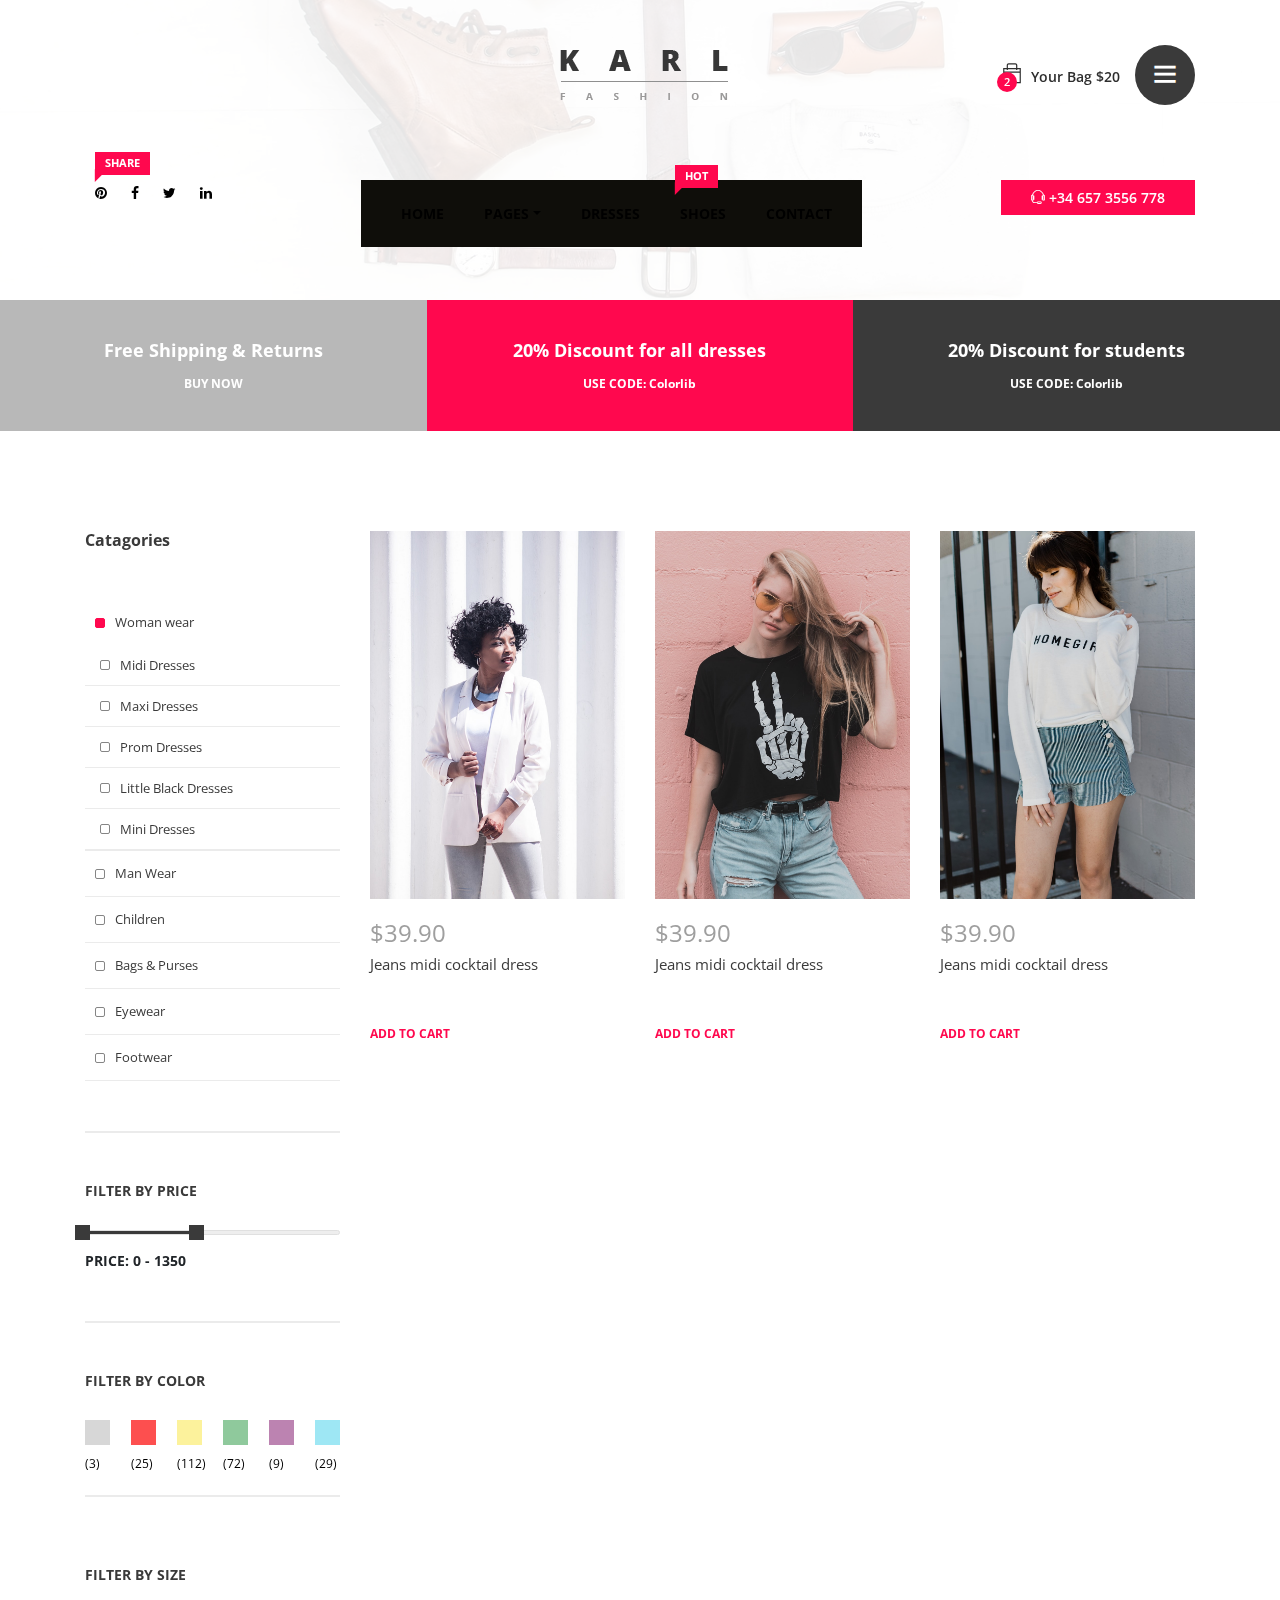
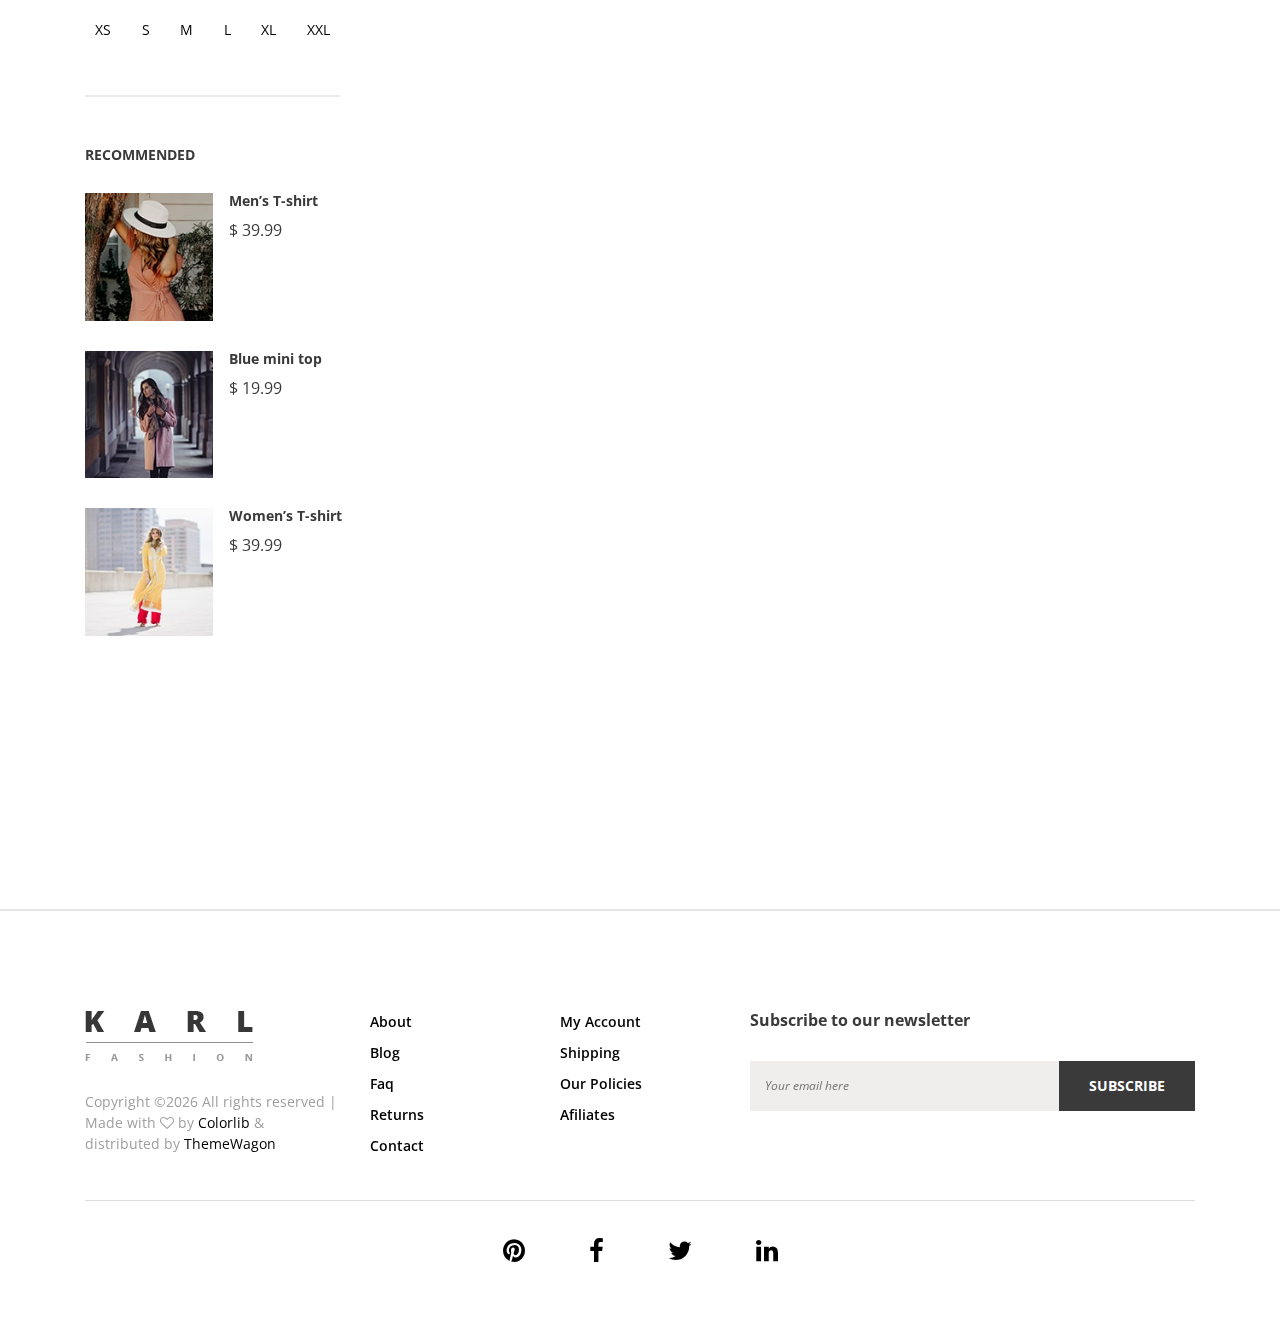
<file: shop.html>
<!DOCTYPE html>
<html lang="en">


<!-- Mirrored from technext.github.io/karl/shop.html by HTTrack Website Copier/3.x [XR&CO'2014], Sun, 12 May 2019 15:28:34 GMT -->
<!-- Added by HTTrack --><meta http-equiv="content-type" content="text/html;charset=utf-8" /><!-- /Added by HTTrack -->
<head>
    <meta charset="UTF-8">
    <meta name="description" content="">
    <meta http-equiv="X-UA-Compatible" content="IE=edge">
    <meta name="viewport" content="width=device-width, initial-scale=1, shrink-to-fit=no">
    <!-- The above 4 meta tags *must* come first in the head; any other head content must come *after* these tags -->

    <!-- Title  -->
    <title>Karl - Fashion Ecommerce Template | Shop</title>

    <!-- Favicon  -->
    <link rel="icon" href="img/core-img/favicon.ico">

    <!-- Core Style CSS -->
    <link rel="stylesheet" href="css/core-style.css">
    <link rel="stylesheet" href="style.css">

    <!-- Responsive CSS -->
    <link href="css/responsive.css" rel="stylesheet">

</head>

<body>
    <div class="catagories-side-menu">
        <!-- Close Icon -->
        <div id="sideMenuClose">
            <i class="ti-close"></i>
        </div>
        <!--  Side Nav  -->
        <div class="nav-side-menu">
            <div class="menu-list">
                <h6>Categories</h6>
                <ul id="menu-content" class="menu-content collapse out">
                    <!-- Single Item -->
                    <li data-toggle="collapse" data-target="#women" class="collapsed active">
                        <a href="#">Woman wear <span class="arrow"></span></a>
                        <ul class="sub-menu collapse" id="women">
                            <li><a href="#">Midi Dresses</a></li>
                            <li><a href="#">Maxi Dresses</a></li>
                            <li><a href="#">Prom Dresses</a></li>
                            <li><a href="#">Little Black Dresses</a></li>
                            <li><a href="#">Mini Dresses</a></li>
                        </ul>
                    </li>
                    <!-- Single Item -->
                    <li data-toggle="collapse" data-target="#man" class="collapsed">
                        <a href="#">Man Wear <span class="arrow"></span></a>
                        <ul class="sub-menu collapse" id="man">
                            <li><a href="#">Man Dresses</a></li>
                            <li><a href="#">Man Black Dresses</a></li>
                            <li><a href="#">Man Mini Dresses</a></li>
                        </ul>
                    </li>
                    <!-- Single Item -->
                    <li data-toggle="collapse" data-target="#kids" class="collapsed">
                        <a href="#">Children <span class="arrow"></span></a>
                        <ul class="sub-menu collapse" id="kids">
                            <li><a href="#">Children Dresses</a></li>
                            <li><a href="#">Mini Dresses</a></li>
                        </ul>
                    </li>
                    <!-- Single Item -->
                    <li data-toggle="collapse" data-target="#bags" class="collapsed">
                        <a href="#">Bags &amp; Purses <span class="arrow"></span></a>
                        <ul class="sub-menu collapse" id="bags">
                            <li><a href="#">Bags</a></li>
                            <li><a href="#">Purses</a></li>
                        </ul>
                    </li>
                    <!-- Single Item -->
                    <li data-toggle="collapse" data-target="#eyewear" class="collapsed">
                        <a href="#">Eyewear <span class="arrow"></span></a>
                        <ul class="sub-menu collapse" id="eyewear">
                            <li><a href="#">Eyewear Style 1</a></li>
                            <li><a href="#">Eyewear Style 2</a></li>
                            <li><a href="#">Eyewear Style 3</a></li>
                        </ul>
                    </li>
                    <!-- Single Item -->
                    <li data-toggle="collapse" data-target="#footwear" class="collapsed">
                        <a href="#">Footwear <span class="arrow"></span></a>
                        <ul class="sub-menu collapse" id="footwear">
                            <li><a href="#">Footwear 1</a></li>
                            <li><a href="#">Footwear 2</a></li>
                            <li><a href="#">Footwear 3</a></li>
                        </ul>
                    </li>
                </ul>
            </div>
        </div>
    </div>

    <div id="wrapper">

        <!-- ****** Header Area Start ****** -->
        <header class="header_area bg-img background-overlay-white" style="background-image: url(img/bg-img/bg-1.jpg);">
            <!-- Top Header Area Start -->
            <div class="top_header_area">
                <div class="container h-100">
                    <div class="row h-100 align-items-center justify-content-end">

                        <div class="col-12 col-lg-7">
                            <div class="top_single_area d-flex align-items-center">
                                <!-- Logo Area -->
                                <div class="top_logo">
                                    <a href="#"><img src="img/core-img/logo.png" alt=""></a>
                                </div>
                                <!-- Cart & Menu Area -->
                                <div class="header-cart-menu d-flex align-items-center ml-auto">
                                    <!-- Cart Area -->
                                    <div class="cart">
                                        <a href="#" id="header-cart-btn" target="_blank"><span class="cart_quantity">2</span> <i class="ti-bag"></i> Your Bag $20</a>
                                        <!-- Cart List Area Start -->
                                        <ul class="cart-list">
                                            <li>
                                                <a href="#" class="image"><img src="img/product-img/product-10.jpg" class="cart-thumb" alt=""></a>
                                                <div class="cart-item-desc">
                                                    <h6><a href="#">Women's Fashion</a></h6>
                                                    <p>1x - <span class="price">$10</span></p>
                                                </div>
                                                <span class="dropdown-product-remove"><i class="icon-cross"></i></span>
                                            </li>
                                            <li>
                                                <a href="#" class="image"><img src="img/product-img/product-11.jpg" class="cart-thumb" alt=""></a>
                                                <div class="cart-item-desc">
                                                    <h6><a href="#">Women's Fashion</a></h6>
                                                    <p>1x - <span class="price">$10</span></p>
                                                </div>
                                                <span class="dropdown-product-remove"><i class="icon-cross"></i></span>
                                            </li>
                                            <li class="total">
                                                <span class="pull-right">Total: $20.00</span>
                                                <a href="cart.html" class="btn btn-sm btn-cart">Cart</a>
                                                <a href="checkout-1.html" class="btn btn-sm btn-checkout">Checkout</a>
                                            </li>
                                        </ul>
                                    </div>
                                    <div class="header-right-side-menu ml-15">
                                        <a href="#" id="sideMenuBtn"><i class="ti-menu" aria-hidden="true"></i></a>
                                    </div>
                                </div>
                            </div>
                        </div>

                    </div>
                </div>
            </div>

            <!-- Top Header Area End -->
            <div class="main_header_area">
                <div class="container h-100">
                    <div class="row h-100">
                        <div class="col-12 d-md-flex justify-content-between">
                            <!-- Header Social Area -->
                            <div class="header-social-area">
                                <a href="#"><span class="karl-level">Share</span> <i class="fa fa-pinterest" aria-hidden="true"></i></a>
                                <a href="#"><i class="fa fa-facebook" aria-hidden="true"></i></a>
                                <a href="#"><i class="fa fa-twitter" aria-hidden="true"></i></a>
                                <a href="#"><i class="fa fa-linkedin" aria-hidden="true"></i></a>
                            </div>
                            <!-- Menu Area -->
                            <div class="main-menu-area">
                                <nav class="navbar navbar-expand-lg align-items-start">

                                    <button class="navbar-toggler" type="button" data-toggle="collapse" data-target="#karl-navbar" aria-controls="karl-navbar" aria-expanded="false" aria-label="Toggle navigation"><span class="navbar-toggler-icon"><i class="ti-menu"></i></span></button>

                                    <div class="collapse navbar-collapse align-items-start collapse" id="karl-navbar">
                                        <ul class="navbar-nav animated" id="nav">
                                            <li class="nav-item active"><a class="nav-link" href="index-2.html">Home</a></li>
                                            <li class="nav-item dropdown">
                                                <a class="nav-link dropdown-toggle" href="#" id="karlDropdown" role="button" data-toggle="dropdown" aria-haspopup="true" aria-expanded="false">Pages</a>
                                                <div class="dropdown-menu" aria-labelledby="karlDropdown">
                                                    <a class="dropdown-item" href="index-2.html">Home</a>
                                                    <a class="dropdown-item" href="shop.html">Shop</a>
                                                    <a class="dropdown-item" href="product-details.html">Product Details</a>
                                                    <a class="dropdown-item" href="cart.html">Cart</a>
                                                    <a class="dropdown-item" href="checkout.html">Checkout</a>
                                                </div>
                                            </li>
                                            <li class="nav-item"><a class="nav-link" href="#">Dresses</a></li>
                                            <li class="nav-item"><a class="nav-link" href="#"><span class="karl-level">hot</span> Shoes</a></li>
                                            <li class="nav-item"><a class="nav-link" href="#">Contact</a></li>
                                        </ul>
                                    </div>
                                </nav>
                            </div>
                            <!-- Help Line -->
                            <div class="help-line">
                                <a href="tel:+346573556778"><i class="ti-headphone-alt"></i> +34 657 3556 778</a>
                            </div>
                        </div>
                    </div>
                </div>
            </div>
        </header>
        <!-- ****** Header Area End ****** -->

        <section class="top-discount-area d-md-flex align-items-center">
            <!-- Single Discount Area -->
            <div class="single-discount-area">
                <h5>Free Shipping &amp; Returns</h5>
                <h6><a href="#">BUY NOW</a></h6>
            </div>
            <!-- Single Discount Area -->
            <div class="single-discount-area">
                <h5>20% Discount for all dresses</h5>
                <h6>USE CODE: Colorlib</h6>
            </div>
            <!-- Single Discount Area -->
            <div class="single-discount-area">
                <h5>20% Discount for students</h5>
                <h6>USE CODE: Colorlib</h6>
            </div>
        </section>

        <!-- ****** Quick View Modal Area Start ****** -->
        <div class="modal fade" id="quickview" tabindex="-1" role="dialog" aria-labelledby="quickview" aria-hidden="true">
            <div class="modal-dialog modal-lg modal-dialog-centered" role="document">
                <div class="modal-content">
                    <button type="button" class="close btn" data-dismiss="modal" aria-label="Close">
                    <span aria-hidden="true">&times;</span>
                </button>

                    <div class="modal-body">
                        <div class="quickview_body">
                            <div class="container">
                                <div class="row">
                                    <div class="col-12 col-lg-5">
                                        <div class="quickview_pro_img">
                                            <img src="img/product-img/product-1.jpg" alt="">
                                        </div>
                                    </div>
                                    <div class="col-12 col-lg-7">
                                        <div class="quickview_pro_des">
                                            <h4 class="title">Boutique Silk Dress</h4>
                                            <div class="top_seller_product_rating mb-15">
                                                <i class="fa fa-star" aria-hidden="true"></i>
                                                <i class="fa fa-star" aria-hidden="true"></i>
                                                <i class="fa fa-star" aria-hidden="true"></i>
                                                <i class="fa fa-star" aria-hidden="true"></i>
                                                <i class="fa fa-star" aria-hidden="true"></i>
                                            </div>
                                            <h5 class="price">$120.99 <span>$130</span></h5>
                                            <p>Lorem ipsum dolor sit amet, consectetur adipisicing elit. Mollitia expedita quibusdam aspernatur, sapiente consectetur accusantium perspiciatis praesentium eligendi, in fugiat?</p>
                                            <a href="#">View Full Product Details</a>
                                        </div>
                                        <!-- Add to Cart Form -->
                                        <form class="cart" method="post">
                                            <div class="quantity">
                                                <span class="qty-minus" onclick="var effect = document.getElementById('qty'); var qty = effect.value; if( !isNaN( qty ) &amp;&amp; qty &gt; 1 ) effect.value--;return false;"><i class="fa fa-minus" aria-hidden="true"></i></span>

                                                <input type="number" class="qty-text" id="qty" step="1" min="1" max="12" name="quantity" value="1">

                                                <span class="qty-plus" onclick="var effect = document.getElementById('qty'); var qty = effect.value; if( !isNaN( qty )) effect.value++;return false;"><i class="fa fa-plus" aria-hidden="true"></i></span>
                                            </div>
                                            <button type="submit" name="addtocart" value="5" class="cart-submit">Add to cart</button>
                                            <!-- Wishlist -->
                                            <div class="modal_pro_wishlist">
                                                <a href="wishlist.html" target="_blank"><i class="ti-heart"></i></a>
                                            </div>
                                            <!-- Compare -->
                                            <div class="modal_pro_compare">
                                                <a href="compare.html" target="_blank"><i class="ti-stats-up"></i></a>
                                            </div>
                                        </form>

                                        <div class="share_wf mt-30">
                                            <p>Share With Friend</p>
                                            <div class="_icon">
                                                <a href="#"><i class="fa fa-facebook" aria-hidden="true"></i></a>
                                                <a href="#"><i class="fa fa-twitter" aria-hidden="true"></i></a>
                                                <a href="#"><i class="fa fa-pinterest" aria-hidden="true"></i></a>
                                                <a href="#"><i class="fa fa-google-plus" aria-hidden="true"></i></a>
                                            </div>
                                        </div>
                                    </div>
                                </div>
                            </div>
                        </div>
                    </div>
                </div>
            </div>
        </div>
        <!-- ****** Quick View Modal Area End ****** -->

        <section class="shop_grid_area section_padding_100">
            <div class="container">
                <div class="row">
                    <div class="col-12 col-md-4 col-lg-3">
                        <div class="shop_sidebar_area">
                           
                            <div class="widget catagory mb-50">
                                <!--  Side Nav  -->
                                <div class="nav-side-menu">
                                    <h6 class="mb-0">Catagories</h6>
                                    <div class="menu-list">
                                        <ul id="menu-content2" class="menu-content collapse out">
                                            <!-- Single Item -->
                                            <li data-toggle="collapse" data-target="#women2">
                                                <a href="#">Woman wear</a>
                                                <ul class="sub-menu collapse show" id="women2">
                                                    <li><a href="#">Midi Dresses</a></li>
                                                    <li><a href="#">Maxi Dresses</a></li>
                                                    <li><a href="#">Prom Dresses</a></li>
                                                    <li><a href="#">Little Black Dresses</a></li>
                                                    <li><a href="#">Mini Dresses</a></li>
                                                </ul>
                                            </li>
                                            <!-- Single Item -->
                                            <li data-toggle="collapse" data-target="#man2" class="collapsed">
                                                <a href="#">Man Wear</a>
                                                <ul class="sub-menu collapse" id="man2">
                                                    <li><a href="#">Man Dresses</a></li>
                                                    <li><a href="#">Man Black Dresses</a></li>
                                                    <li><a href="#">Man Mini Dresses</a></li>
                                                </ul>
                                            </li>
                                            <!-- Single Item -->
                                            <li data-toggle="collapse" data-target="#kids2" class="collapsed">
                                                <a href="#">Children</a>
                                                <ul class="sub-menu collapse" id="kids2">
                                                    <li><a href="#">Children Dresses</a></li>
                                                    <li><a href="#">Mini Dresses</a></li>
                                                </ul>
                                            </li>
                                            <!-- Single Item -->
                                            <li data-toggle="collapse" data-target="#bags2" class="collapsed">
                                                <a href="#">Bags &amp; Purses</a>
                                                <ul class="sub-menu collapse" id="bags2">
                                                    <li><a href="#">Bags</a></li>
                                                    <li><a href="#">Purses</a></li>
                                                </ul>
                                            </li>
                                            <!-- Single Item -->
                                            <li data-toggle="collapse" data-target="#eyewear2" class="collapsed">
                                                <a href="#">Eyewear</a>
                                                <ul class="sub-menu collapse" id="eyewear2">
                                                    <li><a href="#">Eyewear Style 1</a></li>
                                                    <li><a href="#">Eyewear Style 2</a></li>
                                                    <li><a href="#">Eyewear Style 3</a></li>
                                                </ul>
                                            </li>
                                            <!-- Single Item -->
                                            <li data-toggle="collapse" data-target="#footwear2" class="collapsed">
                                                <a href="#">Footwear</a>
                                                <ul class="sub-menu collapse" id="footwear2">
                                                    <li><a href="#">Footwear 1</a></li>
                                                    <li><a href="#">Footwear 2</a></li>
                                                    <li><a href="#">Footwear 3</a></li>
                                                </ul>
                                            </li>
                                        </ul>
                                    </div>
                                </div>
                            </div>

                            <div class="widget price mb-50">
                                <h6 class="widget-title mb-30">Filter by Price</h6>
                                <div class="widget-desc">
                                    <div class="slider-range">
                                        <div data-min="0" data-max="3000" data-unit="$" class="slider-range-price ui-slider ui-slider-horizontal ui-widget ui-widget-content ui-corner-all" data-value-min="0" data-value-max="1350" data-label-result="Price:">
                                            <div class="ui-slider-range ui-widget-header ui-corner-all"></div>
                                            <span class="ui-slider-handle ui-state-default ui-corner-all" tabindex="0"></span>
                                            <span class="ui-slider-handle ui-state-default ui-corner-all" tabindex="0"></span>
                                        </div>
                                        <div class="range-price">Price: 0 - 1350</div>
                                    </div>
                                </div>
                            </div>

                            <div class="widget color mb-70">
                                <h6 class="widget-title mb-30">Filter by Color</h6>
                                <div class="widget-desc">
                                    <ul class="d-flex justify-content-between">
                                        <li class="gray"><a href="#"><span>(3)</span></a></li>
                                        <li class="red"><a href="#"><span>(25)</span></a></li>
                                        <li class="yellow"><a href="#"><span>(112)</span></a></li>
                                        <li class="green"><a href="#"><span>(72)</span></a></li>
                                        <li class="teal"><a href="#"><span>(9)</span></a></li>
                                        <li class="cyan"><a href="#"><span>(29)</span></a></li>
                                    </ul>
                                </div>
                            </div>

                            <div class="widget size mb-50">
                                <h6 class="widget-title mb-30">Filter by Size</h6>
                                <div class="widget-desc">
                                    <ul class="d-flex justify-content-between">
                                        <li><a href="#">XS</a></li>
                                        <li><a href="#">S</a></li>
                                        <li><a href="#">M</a></li>
                                        <li><a href="#">L</a></li>
                                        <li><a href="#">XL</a></li>
                                        <li><a href="#">XXL</a></li>
                                    </ul>
                                </div>
                            </div>

                            <div class="widget recommended">
                                <h6 class="widget-title mb-30">Recommended</h6>

                                <div class="widget-desc">
                                    <!-- Single Recommended Product -->
                                    <div class="single-recommended-product d-flex mb-30">
                                        <div class="single-recommended-thumb mr-3">
                                            <img src="img/product-img/product-10.jpg" alt="">
                                        </div>
                                        <div class="single-recommended-desc">
                                            <h6>Men’s T-shirt</h6>
                                            <p>$ 39.99</p>
                                        </div>
                                    </div>
                                    <!-- Single Recommended Product -->
                                    <div class="single-recommended-product d-flex mb-30">
                                        <div class="single-recommended-thumb mr-3">
                                            <img src="img/product-img/product-11.jpg" alt="">
                                        </div>
                                        <div class="single-recommended-desc">
                                            <h6>Blue mini top</h6>
                                            <p>$ 19.99</p>
                                        </div>
                                    </div>
                                    <!-- Single Recommended Product -->
                                    <div class="single-recommended-product d-flex">
                                        <div class="single-recommended-thumb mr-3">
                                            <img src="img/product-img/product-12.jpg" alt="">
                                        </div>
                                        <div class="single-recommended-desc">
                                            <h6>Women’s T-shirt</h6>
                                            <p>$ 39.99</p>
                                        </div>
                                    </div>
                                </div>
                            </div>
                        </div>
                    </div>

                    <div class="col-12 col-md-8 col-lg-9">
                        <div class="shop_grid_product_area">
                            <div class="row">

                                <!-- Single gallery Item -->
                                <div class="col-12 col-sm-6 col-lg-4 single_gallery_item wow fadeInUpBig" data-wow-delay="0.2s">
                                    <!-- Product Image -->
                                    <div class="product-img">
                                        <img src="img/product-img/product-1.jpg" alt="">
                                        <div class="product-quicview">
                                            <a href="#" data-toggle="modal" data-target="#quickview"><i class="ti-plus"></i></a>
                                        </div>
                                    </div>
                                    <!-- Product Description -->
                                    <div class="product-description">
                                        <h4 class="product-price">$39.90</h4>
                                        <p>Jeans midi cocktail dress</p>
                                        <!-- Add to Cart -->
                                        <a href="#" class="add-to-cart-btn">ADD TO CART</a>
                                    </div>
                                </div>

                                <!-- Single gallery Item -->
                                <div class="col-12 col-sm-6 col-lg-4 single_gallery_item wow fadeInUpBig" data-wow-delay="0.3s">
                                    <!-- Product Image -->
                                    <div class="product-img">
                                        <img src="img/product-img/product-2.jpg" alt="">
                                        <div class="product-quicview">
                                            <a href="#" data-toggle="modal" data-target="#quickview"><i class="ti-plus"></i></a>
                                        </div>
                                    </div>
                                    <!-- Product Description -->
                                    <div class="product-description">
                                        <h4 class="product-price">$39.90</h4>
                                        <p>Jeans midi cocktail dress</p>
                                        <!-- Add to Cart -->
                                        <a href="#" class="add-to-cart-btn">ADD TO CART</a>
                                    </div>
                                </div>

                                <!-- Single gallery Item -->
                                <div class="col-12 col-sm-6 col-lg-4 single_gallery_item wow fadeInUpBig" data-wow-delay="0.4s">
                                    <!-- Product Image -->
                                    <div class="product-img">
                                        <img src="img/product-img/product-3.jpg" alt="">
                                        <div class="product-quicview">
                                            <a href="#" data-toggle="modal" data-target="#quickview"><i class="ti-plus"></i></a>
                                        </div>
                                    </div>
                                    <!-- Product Description -->
                                    <div class="product-description">
                                        <h4 class="product-price">$39.90</h4>
                                        <p>Jeans midi cocktail dress</p>
                                        <!-- Add to Cart -->
                                        <a href="#" class="add-to-cart-btn">ADD TO CART</a>
                                    </div>
                                </div>

                                <!-- Single gallery Item -->
                                <div class="col-12 col-sm-6 col-lg-4 single_gallery_item wow fadeInUpBig" data-wow-delay="0.5s">
                                    <!-- Product Image -->
                                    <div class="product-img">
                                        <img src="img/product-img/product-4.jpg" alt="">
                                        <div class="product-quicview">
                                            <a href="#" data-toggle="modal" data-target="#quickview"><i class="ti-plus"></i></a>
                                        </div>
                                    </div>
                                    <!-- Product Description -->
                                    <div class="product-description">
                                        <h4 class="product-price">$39.90</h4>
                                        <p>Jeans midi cocktail dress</p>
                                        <!-- Add to Cart -->
                                        <a href="#" class="add-to-cart-btn">ADD TO CART</a>
                                    </div>
                                </div>

                                <!-- Single gallery Item -->
                                <div class="col-12 col-sm-6 col-lg-4 single_gallery_item wow fadeInUpBig" data-wow-delay="0.6s">
                                    <!-- Product Image -->
                                    <div class="product-img">
                                        <img src="img/product-img/product-5.jpg" alt="">
                                        <div class="product-quicview">
                                            <a href="#" data-toggle="modal" data-target="#quickview"><i class="ti-plus"></i></a>
                                        </div>
                                    </div>
                                    <!-- Product Description -->
                                    <div class="product-description">
                                        <h4 class="product-price">$39.90</h4>
                                        <p>Jeans midi cocktail dress</p>
                                        <!-- Add to Cart -->
                                        <a href="#" class="add-to-cart-btn">ADD TO CART</a>
                                    </div>
                                </div>

                                <!-- Single gallery Item -->
                                <div class="col-12 col-sm-6 col-lg-4 single_gallery_item wow fadeInUpBig" data-wow-delay="0.7s">
                                    <!-- Product Image -->
                                    <div class="product-img">
                                        <img src="img/product-img/product-6.jpg" alt="">
                                        <div class="product-quicview">
                                            <a href="#" data-toggle="modal" data-target="#quickview"><i class="ti-plus"></i></a>
                                        </div>
                                    </div>
                                    <!-- Product Description -->
                                    <div class="product-description">
                                        <h4 class="product-price">$39.90</h4>
                                        <p>Jeans midi cocktail dress</p>
                                        <!-- Add to Cart -->
                                        <a href="#" class="add-to-cart-btn">ADD TO CART</a>
                                    </div>
                                </div>

                                <!-- Single gallery Item -->
                                <div class="col-12 col-sm-6 col-lg-4 single_gallery_item wow fadeInUpBig" data-wow-delay="0.8s">
                                    <!-- Product Image -->
                                    <div class="product-img">
                                        <img src="img/product-img/product-7.jpg" alt="">
                                        <div class="product-quicview">
                                            <a href="#" data-toggle="modal" data-target="#quickview"><i class="ti-plus"></i></a>
                                        </div>
                                    </div>
                                    <!-- Product Description -->
                                    <div class="product-description">
                                        <h4 class="product-price">$39.90</h4>
                                        <p>Jeans midi cocktail dress</p>
                                        <!-- Add to Cart -->
                                        <a href="#" class="add-to-cart-btn">ADD TO CART</a>
                                    </div>
                                </div>

                                <!-- Single gallery Item -->
                                <div class="col-12 col-sm-6 col-lg-4 single_gallery_item wow fadeInUpBig" data-wow-delay="0.9s">
                                    <!-- Product Image -->
                                    <div class="product-img">
                                        <img src="img/product-img/product-8.jpg" alt="">
                                        <div class="product-quicview">
                                            <a href="#" data-toggle="modal" data-target="#quickview"><i class="ti-plus"></i></a>
                                        </div>
                                    </div>
                                    <!-- Product Description -->
                                    <div class="product-description">
                                        <h4 class="product-price">$39.90</h4>
                                        <p>Jeans midi cocktail dress</p>
                                        <!-- Add to Cart -->
                                        <a href="#" class="add-to-cart-btn">ADD TO CART</a>
                                    </div>
                                </div>

                                <!-- Single gallery Item -->
                                <div class="col-12 col-sm-6 col-lg-4 single_gallery_item wow fadeInUpBig" data-wow-delay="1s">
                                    <!-- Product Image -->
                                    <div class="product-img">
                                        <img src="img/product-img/product-9.jpg" alt="">
                                        <div class="product-quicview">
                                            <a href="#" data-toggle="modal" data-target="#quickview"><i class="ti-plus"></i></a>
                                        </div>
                                    </div>
                                    <!-- Product Description -->
                                    <div class="product-description">
                                        <h4 class="product-price">$39.90</h4>
                                        <p>Jeans midi cocktail dress</p>
                                        <!-- Add to Cart -->
                                        <a href="#" class="add-to-cart-btn">ADD TO CART</a>
                                    </div>
                                </div>
                            </div>
                        </div>

                        <div class="shop_pagination_area wow fadeInUp" data-wow-delay="1.1s">
                            <nav aria-label="Page navigation">
                                <ul class="pagination pagination-sm">
                                    <li class="page-item active"><a class="page-link" href="#">01</a></li>
                                    <li class="page-item"><a class="page-link" href="#">02</a></li>
                                    <li class="page-item"><a class="page-link" href="#">03</a></li>
                                </ul>
                            </nav>
                        </div>

                    </div>
                </div>
            </div>
        </section>

        <!-- ****** Footer Area Start ****** -->
        <footer class="footer_area">
            <div class="container">
                <div class="row">
                    <!-- Single Footer Area Start -->
                    <div class="col-12 col-md-6 col-lg-3">
                        <div class="single_footer_area">
                            <div class="footer-logo">
                                <img src="img/core-img/logo.png" alt="">
                            </div>
                            <div class="copywrite_text d-flex align-items-center">
                                <p><!-- Link back to Colorlib can't be removed. Template is licensed under CC BY 3.0. -->
Copyright &copy;<script>document.write(new Date().getFullYear());</script> All rights reserved | Made with <i class="fa fa-heart-o" aria-hidden="true"></i> by <a href="https://colorlib.com/" target="_blank">Colorlib</a> &amp; distributed by <a href="https://themewagon.com/" target="_blank">ThemeWagon</a>
<!-- Link back to Colorlib can't be removed. Template is licensed under CC BY 3.0. --></p>
                            </div>
                        </div>
                    </div>
                    <!-- Single Footer Area Start -->
                    <div class="col-12 col-sm-6 col-md-3 col-lg-2">
                        <div class="single_footer_area">
                            <ul class="footer_widget_menu">
                                <li><a href="#">About</a></li>
                                <li><a href="#">Blog</a></li>
                                <li><a href="#">Faq</a></li>
                                <li><a href="#">Returns</a></li>
                                <li><a href="#">Contact</a></li>
                            </ul>
                        </div>
                    </div>
                    <!-- Single Footer Area Start -->
                    <div class="col-12 col-sm-6 col-md-3 col-lg-2">
                        <div class="single_footer_area">
                            <ul class="footer_widget_menu">
                                <li><a href="#">My Account</a></li>
                                <li><a href="#">Shipping</a></li>
                                <li><a href="#">Our Policies</a></li>
                                <li><a href="#">Afiliates</a></li>
                            </ul>
                        </div>
                    </div>
                    <!-- Single Footer Area Start -->
                    <div class="col-12 col-lg-5">
                        <div class="single_footer_area">
                            <div class="footer_heading mb-30">
                                <h6>Subscribe to our newsletter</h6>
                            </div>
                            <div class="subscribtion_form">
                                <form action="#" method="post">
                                    <input type="email" name="mail" class="mail" placeholder="Your email here">
                                    <button type="submit" class="submit">Subscribe</button>
                                </form>
                            </div>
                        </div>
                    </div>
                </div>
                <div class="line"></div>

                <!-- Footer Bottom Area Start -->
                <div class="footer_bottom_area">
                    <div class="row">
                        <div class="col-12">
                            <div class="footer_social_area text-center">
                                <a href="#"><i class="fa fa-pinterest" aria-hidden="true"></i></a>
                                <a href="#"><i class="fa fa-facebook" aria-hidden="true"></i></a>
                                <a href="#"><i class="fa fa-twitter" aria-hidden="true"></i></a>
                                <a href="#"><i class="fa fa-linkedin" aria-hidden="true"></i></a>
                            </div>
                        </div>
                    </div>
                </div>
            </div>
        </footer>
        <!-- ****** Footer Area End ****** -->
    </div>
    <!-- /.wrapper end -->

    <!-- jQuery (Necessary for All JavaScript Plugins) -->
    <script src="js/jquery/jquery-2.2.4.min.js"></script>
    <!-- Popper js -->
    <script src="js/popper.min.js"></script>
    <!-- Bootstrap js -->
    <script src="js/bootstrap.min.js"></script>
    <!-- Plugins js -->
    <script src="js/plugins.js"></script>
    <!-- Active js -->
    <script src="js/active.js"></script>

</body>


<!-- Mirrored from technext.github.io/karl/shop.html by HTTrack Website Copier/3.x [XR&CO'2014], Sun, 12 May 2019 15:28:35 GMT -->
</html>
</file>
<file: css/core-style.css>
/* [Master Stylesheet] */

/* ------------- Index of Stylesheet -------------
:: 1.0 Import Web Fonts
:: 2.0 Import All CSS
:: 3.0 Common/Base CSS
:: 4.0 Wrapper CSS
:: 5.0 Header Area CSS
:: 6.0 Side Menu Area CSS
:: 7.0 Top Discount CSS
:: 8.0 Welcome Area CSS
:: 9.0 Quickview Modal Area CSS
:: 10.0 Top Catagory Area CSS
:: 11.0 New Arrivals Area Start
:: 12.0 Offer Area CSS
:: 13.0 Testimonials CSS
:: 14.0 Footer Area CSS
:: 15.0 Breadcumb Area CSS
:: 16.0 Product Sidebar Area CSS
:: 17.0 Product Details Area CSS
:: 18.0 Cart Page CSS
:: 19.0 Checkout Area CSS
------------------------------------------------ */

/* --------------------
:: 1.0 Import Web Fonts
-------------------- */

@import url('https://fonts.googleapis.com/css?family=Open+Sans:300,400,600,700,800');

/* ------------------
:: 2.0 Import All CSS
------------------ */

@import 'bootstrap.min.css';
@import 'owl.carousel.css';
@import 'font-awesome.min.css';
@import 'themify-icons.css';
@import 'magnific-popup.css';
@import 'animate.css';
@import 'jquery-ui.min.css';

/* -------------------
:: 3.0 Common/Base CSS
------------------- */

* {
    margin: 0;
    padding: 0;
}

body {
    font-family: 'Open Sans', sans-serif;
    font-weight: 400;
    overflow-x: hidden;
}

h1,
h2,
h3,
h4,
h5,
h6 {
    color: #3a3a3a;
    line-height: 1.2;
    font-family: 'Open Sans', sans-serif;
    font-weight: 700;
}

p {
    color: #3a3a3a;
    font-size: 1em;
    line-height: 1.5;
    font-family: 'Open Sans', sans-serif;
    font-weight: 400;
}

a:focus {
    outline: 0 solid;
}

a,
a:hover,
a:focus {
    -webkit-transition: all 500ms ease 0s;
    transition: all 500ms ease 0s;
    text-decoration: none;
    outline: none;
    color: #000000;
    font-family: 'Open Sans', sans-serif;
    font-weight: 400;
}

ul,
ol {
    margin: 0;
}

ol li,
ul li {
    list-style: outside none none;
}

img {
    height: auto;
    max-width: 100%;
}

.background-overlay,
.background-overlay-white {
    position: relative;
    z-index: 2;
    background-position: center center;
    background-size: cover;
}

.background-overlay:before,
.background-overlay-white:before {
    position: absolute;
    z-index: -1;
    top: 0;
    left: 0;
    width: 100%;
    height: 100%;
    content: "";
}

.background-overlay:before {
    background-color: rgba(0, 0, 0, 0.5);
}

.background-overlay-white:before {
    background-color: rgba(255, 255, 255, 0.9);
}

.karl-table {
    display: table;
    z-index: 9;
    position: absolute;
    width: 100%;
    height: 100%;
    margin: 0;
}

.karl-table-cell {
    display: table-cell;
    vertical-align: middle;
}

.mt-15 {
    margin-top: 15px;
}

.mt-30 {
    margin-top: 30px;
}

.mt-50 {
    margin-top: 50px;
}

.mt-70 {
    margin-top: 70px;
}

.mt-100 {
    margin-top: 100px;
}

.mb-15 {
    margin-bottom: 15px;
}

.mb-30 {
    margin-bottom: 30px;
}

.mb-50 {
    margin-bottom: 50px;
}

.ml-15 {
    margin-left: 15px;
}

.ml-30 {
    margin-left: 30px;
}

.mr-15 {
    margin-right: 15px;
}

.mr-30 {
    margin-right: 30px;
}

.mb-70 {
    margin-bottom: 70px;
}

.mb-100 {
    margin-bottom: 100px;
}

.bg-img {
    background-position: center center;
    background-size: cover;
    background-repeat: no-repeat;
}

.bg-white {
    background-color: #fff;
}

.bg-dark {
    background-color: #000;
}

.bg-transparent {
    background-color: transparent;
}

.bg-transparent-dark {
    background-color: rgba(0, 0, 0, 0.5) !important;
}

.bg-transparent-light {
    background-color: rgba(255, 255, 255, 0.5) !important;
}

.bg-dark3 {
    background-color: rgba(0, 0, 0, 0.75) !important;
}

.bg-dark2 {
    background-color: rgba(0, 0, 0, 0.5) !important;
}

.font-bold {
    font-weight: 700;
}

.font-light {
    font-weight: 300;
}

.line,
.line-mtb15 {
    width: 100%;
    height: 1px;
    background-color: #ddd;
    margin: 30px 0;
}

.line-mtb15 {
    margin: 15px 0;
}

.height-500 {
    height: 500px !important;
}

.height-600 {
    height: 600px !important;
}

.height-700 {
    height: 700px !important;
}

.height-800 {
    height: 800px !important;
}

#scrollUp {
    background-color: #ff084e;
    border-radius: 0;
    bottom: 0;
    box-shadow: 0 2px 6px 0 rgba(0, 0, 0, 0.3);
    color: #fff;
    font-size: 24px;
    height: 40px;
    line-height: 40px;
    right: 60px;
    text-align: center;
    width: 40px;
}

.section_padding_100 {
    padding: 100px 0;
}

.section_padding_100_0 {
    padding: 100px 0 0;
}

.section_padding_0_100 {
    padding: 0 0 100px;
}

.section_heading {
    margin-bottom: 50px;
    position: relative;
    z-index: 1;
}

.section_heading h2 {
    font-size: 48px;
    margin-bottom: 0;
    text-transform: uppercase;
}

.section_heading.text-left {
    text-align: left !important;
}

.karl-btn {
    display: inline-block;
    min-width: 170px;
    height: 55px;
    color: #fff;
    border: 3px solid #fff;
    border-radius: 2px;
    padding: 0 30px;
    text-transform: uppercase;
    font-size: 14px;
    font-weight: 700;
    line-height: 49px;
}

.karl-btn:hover,
.karl-btn:focus {
    font-weight: 700;
    color: #fff;
    background-color: #ff084e;
    border-color: #ff084e;
}

/* -------------------
:: 4.0 Wrapper CSS
------------------- */

#wrapper {
    position: relative;
    z-index: 1000;
    background-color: #fff;
    left: 0;
    top: 0;
    -webkit-transition: all linear 500ms;
    transition: all linear 500ms;
    box-shadow: 0 0 50px rgba(0, 0, 0, 0.2);
}

#wrapper.karl-side-menu-open {
    top: 0;
    left: 300px;
    -webkit-transition-duration: 500ms;
    transition-duration: 500ms;
}

#wrapper.karl-side-menu-open:after {
    top: 0;
    left: 0;
    width: 100%;
    height: 100%;
    background-color: rgba(0, 0, 0, 0.5);
    content: '';
    position: absolute;
    z-index: 1200;
}

/* ------------------------
:: 5.0 Header Area CSS
------------------------ */

.top_header_area {
    height: 150px;
    width: 100%;
    position: relative;
    z-index: 1000;
}

.cart > a {
    color: #2e2e2e;
    font-size: 14px;
    line-height: 1;
    position: relative;
    z-index: 1;
    font-weight: 600;
}

.cart > a > i {
    font-size: 20px;
    padding-right: 5px;
}

.cart_quantity {
    background-color: #ff084e;
    border-radius: 50%;
    color: #fff;
    font-size: 11px;
    height: 20px;
    line-height: 20px;
    position: absolute;
    left: -5px;
    text-align: center;
    top: 5px;
    width: 20px;
    z-index: 2;
    -webkit-transition-duration: 500ms;
    transition-duration: 500ms;
    font-weight: 600;
}

.main-menu-area {
    position: relative;
    z-index: 500;
}

.header-right-side-menu > a {
    width: 60px;
    display: block;
    height: 60px;
    text-align: center;
    line-height: 60px;
    font-size: 24px;
    background-color: #3a3a3a;
    color: #fff;
    border-radius: 50%;
}

.header-right-side-menu > a:focus,
.header-right-side-menu > a:hover {
    background-color: #ff084e;
    color: #fff;
}

.hero_meta_area .cart:hover .cart_quantity {
    background-color: #000000;
    color: #fff;
}

.hero_meta_area .cart,
.hero_meta_area .user_thumb {
    position: relative;
    z-index: 999;
    -webkit-transition-duration: 500ms;
    transition-duration: 500ms;
}

.cart {
    position: relative;
    z-index: 200;
}

.cart-list {
    background-color: #f4f6f8;
    box-shadow: 2px 0 20px rgba(0, 0, 0, 0.15);
    -webkit-transition-duration: 750ms;
    transition-duration: 750ms;
    border-radius: 0;
    display: none;
    position: absolute;
    right: -44px;
    top: 50px;
    width: 280px;
    z-index: 120;
}

.cart-data-open .cart-list {
    display: block;
}

.cart-list > li {
    border-bottom: 1px solid #ebebeb;
    padding: 20px 15px;
    position: relative;
    text-align: left;
    z-index: 1;
}

.cart-list li .image {
    left: 15px;
    position: absolute;
    top: 20px;
    z-index: 9;
}

.cart-list .image > img {
    width: 40px;
    height: 40px;
}

.cart-item-desc {
    padding-left: 55px;
}

.cart-item-desc > h6 {
    font-size: 13px;
    margin-bottom: 5px;
}

.cart-list li .btn-checkout,
.cart-list li .btn-cart {
    background-color: #ff084e;
    border-radius: 0;
    color: #fff;
    font-size: 13px;
}

.cart-list li .btn-cart {
    background-color: #3a3a3a;
}

.cart-item-desc > p {
    font-size: 14px;
    margin: 0;
}

.cart-list li span {
    font-size: 13px;
    text-transform: uppercase;
}

.main_header_area {
    height: 150px;
    padding-top: 30px;
}

.header-social-area a {
    display: inline-block;
    padding: 0 10px;
    font-size: 14px;
    position: relative;
    z-index: 1;
}

.help-line a {
    width: auto;
    height: 35px;
    padding: 0 30px;
    background-color: #ff084e;
    color: #fff;
    display: block;
    line-height: 35px;
    font-size: 14px;
    font-weight: 600;
}

.help-line a:hover,
.help-line a:focus {
    background-color: #3a3a3a;
}

.navbar-expand-lg .navbar-nav .nav-link {
    padding-right: 15px;
    padding-left: 15px;
    position: relative;
    z-index: 1;
    font-size: 14px;
    font-weight: 700;
    text-transform: uppercase;
}

.main-menu-area .navbar {
    padding: 0;
}

.dropdown-menu.show {
    border: none;
    box-shadow: 3px 3px 20px rgba(0, 0, 0, 0.15);
}

.dropdown-menu .dropdown-item {
    font-size: 14px;
    font-weight: 700;
    text-transform: uppercase;
}

.dropdown-menu .dropdown-item:focus,
.dropdown-menu .dropdown-item:hover {
    color: #fff;
    text-decoration: none;
    background-color: #ff084e;
    font-weight: 700;
}

/* -------------------
:: 6.0 Side Menu Area CSS
------------------- */

.catagories-side-menu {
    background-color: #fff;
    width: 300px;
    position: fixed;
    top: 0;
    left: 0;
    height: 100%;
    z-index: 1;
}

#sideMenuClose {
    color: #fff;
    width: 20%;
    height: 50px;
    line-height: 50px;
    font-size: 18px;
    text-align: center;
    border-radius: 0;
    cursor: pointer;
    z-index: 99;
    position: absolute;
    top: 0;
    right: 0;
    -webkit-transition-duration: 500ms;
    transition-duration: 500ms;
    background-color: #3a3a3a;
}

#sideMenuClose:hover {
    background-color: #ff084e;
}

.menu-list {
    margin-top: 50px;
}

.menu-list h6 {
    padding: 30px 15px;
    margin-bottom: 0;
    border-bottom: 1px solid #ebebeb;
}

.menu-content ul,
.menu-content li {
    list-style: none;
    padding: 0;
    margin: 0;
    cursor: pointer;
}

.menu-content ul :not(collapsed) .arrow:before,
.menu-content li :not(collapsed) .arrow:before {
    font-family: FontAwesome;
    content: "\f078";
    display: inline-block;
    padding-left: 10px;
    padding-right: 15px;
    vertical-align: middle;
    float: right;
    color: #9f9f9f;
}

.menu-content ul .sub-menu li,
.menu-content li .sub-menu li {
    border: none;
    border-bottom: 1px solid #ebebeb;
    margin-left: 0;
    padding-left: 5px;
}

.menu-content li {
    padding-left: 0px;
    border-bottom: 1px solid #ebebeb;
}

.menu-content li a {
    position: relative;
    z-index: 1;
    text-decoration: none;
    color: #3a3a3a;
    height: 45px;
    display: block;
    line-height: 45px;
    padding-left: 30px;
    font-size: 13px;
}

.menu-content .sub-menu li a {
    position: relative;
    z-index: 1;
    text-decoration: none;
    color: #3a3a3a;
    height: 40px;
    display: inline-block;
    line-height: 40px;
}

.menu-content li .sub-menu li a:before {
    width: 10px;
    height: 10px;
    border: 1px solid #858585;
    background-color: transparent;
    border-radius: 2px;
    display: inline-block;
    margin-left: 10px;
    margin-right: 10px;
    content: '';
    position: absolute;
    top: 15px;
    left: 0;
}

.menu-content > li > a:before {
    width: 10px;
    height: 10px;
    border: 1px solid #ff084e;
    background-color: #ff084e;
    border-radius: 2px;
    display: inline-block;
    margin-left: 10px;
    margin-right: 10px;
    content: '';
    position: absolute;
    top: 18px;
    left: 0;
}

.menu-content > li.collapsed > a:before {
    width: 10px;
    height: 10px;
    border: 1px solid #858585;
    background-color: transparent;
    border-radius: 2px;
    display: inline-block;
    margin-left: 10px;
    margin-right: 10px;
    content: '';
    position: absolute;
    top: 18px;
    left: 0;
}

.menu-list .menu-content {
    display: block;
}

/* -------------------
:: 7.0 Top Discount CSS
------------------- */

.top-discount-area .single-discount-area {
    -webkit-box-flex: 0;
    -ms-flex: 0 0 33.333333%;
    flex: 0 0 33.333333%;
    max-width: 33.333333%;
    padding: 40px 15px;
    background-color: #b8b8b8;
    text-align: center;
    -ms-flex-item-align: stretch;
        align-self: stretch;
}

.top-discount-area .single-discount-area:nth-child(2) {
    background-color: #ff084e;
}

.top-discount-area .single-discount-area:last-child {
    background-color: #3a3a3a;
}

.top-discount-area .single-discount-area h5 {
    font-size: 18px;
    color: #fff;
    margin-bottom: 15px;
}

.top-discount-area .single-discount-area h6,
.top-discount-area .single-discount-area a {
    font-size: 12px;
    color: #fff;
    font-weight: 700;
    margin-bottom: 0;
}

/* ---------------------
:: 8.0 Welcome Area CSS
--------------------- */

.single_slide {
    background-position: center top;
    background-size: cover;
    position: relative;
    z-index: 1;
}

.welcome_slide_text {
    position: relative;
    z-index: 1;
}

.welcome_slide_text > h2,
.single_catagory_area h2 {
    font-size: 92px;
    letter-spacing: 0;
    margin-left: -5px;
    text-transform: uppercase;
    color: #fff;
    margin-bottom: 20px;
}

.welcome_slide_text h6,
.single_catagory_area h6 {
    color: #fff;
    font-size: 14px;
    margin-bottom: 5px;
}

.welcome_slides.owl-carousel .owl-dots {
    position: absolute;
    top: 50%;
    left: 1%;
    z-index: 5;
    width: 30px;
    background-color: transparent;
    height: auto;
    text-align: center;
    -webkit-transform: translateY(-50%);
    transform: translateY(-50%);
}

.welcome_slides.owl-carousel .owl-dot {
    background-color: #fff;
    border: 2px solid #fff;
    border-radius: 50%;
    display: block;
    height: 9px;
    margin: 15px 10px;
    width: 9px;
}

.welcome_slides.owl-carousel .owl-dot.active {
    background-color: #ff084e;
    border-color: #ff084e;
}

/* -----------------------------
:: 9.0 Quickview Modal Area CSS
----------------------------- */

#quickview button.close {
    box-shadow: none;
    position: absolute;
    right: 15px;
    text-align: right;
    top: 10px;
    z-index: 9;
}

.quickview_body {
    position: relative;
    z-index: 1;
    overflow: hidden;
}

.quickview_pro_img {
    border: 1px solid #f6f6f6;
    position: relative;
    width: 100%;
    z-index: 1;
}

.quickview_pro_img .hover_img {
    left: 0;
    opacity: 0;
    -ms-filter: "progid:DXImageTransform.Microsoft.Alpha(Opacity=0)";
    position: absolute;
    top: -30px;
    -webkit-transition-duration: 500ms;
    transition-duration: 500ms;
}

.quickview_pro_img:hover .hover_img {
    top: 0;
    opacity: 1;
    -ms-filter: "progid:DXImageTransform.Microsoft.Alpha(Opacity=100)";
}

.quickview_pro_des .title {
    text-transform: capitalize;
}

.quickview_pro_des {
    padding: 30px 0;
}

.quickview_pro_des .price > span {
    color: #888;
    font-size: 14px;
    text-decoration: line-through;
}

.quickview_pro_des > p {
    font-size: 13px;
}

.quickview_pro_des > a {
    color: #19B5FE;
    font-size: 13px;
    text-decoration: underline;
}

.quickview_body .quantity > input {
    -moz-appearance: textfield;
    border: 1px solid #f6f6f6;
    height: 35px;
    text-align: center;
    width: 40px;
    font-size: 13px;
}

.quickview_body .quantity {
    -webkit-box-align: center;
    -ms-flex-align: center;
    align-items: center;
    display: -webkit-box;
    display: -ms-flexbox;
    display: flex;
}

.quickview_body .cart {
    display: -webkit-box;
    display: -ms-flexbox;
    display: flex;
}

.quickview_body .qty-plus,
.quickview_body .qty-minus {
    background-color: transparent;
    border: 1px solid #f6f6f6;
    color: #000;
    cursor: pointer;
    height: 35px;
    text-align: center;
    width: 22px;
}

.quickview_body .qty-plus {
    border-left: 0 solid transparent;
}

.quickview_body .qty-minus {
    border-right: 0 solid transparent;
}

.quickview_body .cart-submit {
    background-color: #ff084e;
    border: medium none;
    color: #fff;
    cursor: pointer;
    font-size: 13px;
    height: 35px;
    margin-left: 15px;
    width: 120px;
    -webkit-transition-duration: 500ms;
    transition-duration: 500ms;
}

.quickview_body .cart-submit:hover {
    background-color: #ff084e;
    color: #fff;
}

.quickview_body .qty-minus i,
.quickview_body .qty-plus i {
    color: #888;
    font-size: 10px;
    line-height: 33px;
}

.quickview_body .modal_pro_wishlist > a,
.quickview_body .modal_pro_compare > a {
    background-color: #e91e63;
    color: #fff;
    display: block;
    height: 35px;
    margin: 0 15px;
    text-align: center;
    width: 35px;
    font-size: 22px;
}

.quickview_body .modal_pro_wishlist > a:hover,
.quickview_body .modal_pro_compare > a:hover {
    background-color: #000;
    color: #fff;
}

.quickview_body .modal_pro_compare > a {
    background-color: #00bcd4;
    margin: 0;
}

.quickview_body .modal_pro_wishlist > a i,
.quickview_body .modal_pro_compare > a i {
    line-height: 35px;
}

.quickview_body .share_wf > p {
    font-size: 13px;
    margin-bottom: 5px;
    text-transform: capitalize;
}

.quickview_body .share_wf ._icon > a {
    color: #888;
    font-size: 14px;
    margin-right: 5px;
}

.quickview_body .share_wf ._icon > a:hover {
    color: #000;
}

.quickview_body .top_seller_product_rating > i {
    color: #ff9800;
    font-size: 13px;
}

/* --------------------------
:: 10.0 Top Catagory Area CSS
-------------------------- */

.single_catagory_area {
    padding: 150px 50px;
    width: 50%;
    -webkit-box-flex: 0;
    -ms-flex: 0 0 50%;
    flex: 0 0 50%;
    -webkit-transition-duration: 500ms;
    transition-duration: 500ms;
    position: relative;
    z-index: 1;
}

.single_catagory_area:after {
    content: "";
    width: 100%;
    height: 100%;
    background-color: #ff084e;
    position: absolute;
    top: 0;
    left: 0;
    z-index: -8;
    opacity: 0;
    -ms-filter: "progid:DXImageTransform.Microsoft.Alpha(Opacity=0)";
    -webkit-transition-duration: 500ms;
    transition-duration: 500ms;
}

.single_catagory_area:hover:after {
    opacity: 0.7;
    -ms-filter: "progid:DXImageTransform.Microsoft.Alpha(Opacity=70)";
}

.single_catagory_area h6 {
    text-transform: uppercase;
}

.catagory-content {
    width: 55%;
}

/* ----------------------------
:: 11.0 New Arrivals Area Start
---------------------------- */

.portfolio-menu > .btn {
    font-size: 14px;
    font-weight: 700;
    color: #9f9f9f;
    background-color: transparent;
    padding: 0 15px;
    text-transform: uppercase;
}

.portfolio-menu > .btn:focus,
.portfolio-menu > .btn.active {
    color: #3a3a3a;
    box-shadow: none;
}

.single_gallery_item {
    margin-bottom: 100px;
    overflow: hidden
}

.product-img {
    position: relative;
    z-index: 1;
    overflow: hidden
}

.product-img > img {
    width: 100%;
    -webkit-transition-duration: 500ms;
    transition-duration: 500ms;
}

.single_gallery_item:hover .product-img > img {
    -webkit-transform: scale(1.15);
    transform: scale(1.15);
}

.product-img .product-quicview {
    position: absolute;
    width: 100%;
    height: 100%;
    z-index: 9;
    top: 0;
    left: 0;
    display: -webkit-box;
    display: -ms-flexbox;
    display: flex;
    -webkit-box-align: center;
    -ms-flex-align: center;
    align-items: center;
    -webkit-box-pack: center;
    -ms-flex-pack: center;
    justify-content: center;
    background-color: rgba(23, 24, 24, 0.6);
    opacity: 0;
    -ms-filter: "progid:DXImageTransform.Microsoft.Alpha(Opacity=0)";
    -webkit-transition-duration: 500ms;
    transition-duration: 500ms;
}

.product-img:hover .product-quicview {
    opacity: 1;
    -ms-filter: "progid:DXImageTransform.Microsoft.Alpha(Opacity=100)";
}

.product-img .product-quicview > a {
    width: 72px;
    height: 72px;
    border: 2px solid rgba(255, 255, 255, 0.8);
    border-radius: 50%;
    text-align: center;
    color: rgba(255, 255, 255, 0.8);
    font-size: 36px;
    line-height: 72px;
}

.product-img .product-quicview > a:hover {
    border: 2px solid rgba(255, 255, 255, 1);
    color: rgba(255, 255, 255, 1);
}

.product-description {
    margin-top: 20px;
}

.product-description h4 {
    font-weight: 400;
    color: #9f9f9f;
    margin-bottom: 5px;
    display: block;
}

.product-description p {
    font-size: 15px;
    margin: 0;
}

.product-description .add-to-cart-btn {
    margin-top: 50px;
    font-size: 12px;
    font-weight: 700;
    color: #ff084e;
    display: block;
}

.product-description .add-to-cart-btn:hover {
    color: #2a2a2a;
}

/* -------------------
:: 12.0 Offer Area CSS
------------------- */

.offer_area {
    position: relative;
    z-index: 1;
}

.offer-content-area {
    background-color: rgba(58, 58, 58, 0.7);
    padding: 100px 50px 50px;
    position: relative;
    z-index: 1;
}

.offer-content-area h2 {
    position: relative;
    z-index: 1;
    color: #fff;
    font-size: 48px;
    text-transform: uppercase;
    margin-bottom: 0;
}

.karl-level {
    position: absolute;
    z-index: 2;
    color: #fff;
    font-size: 11px;
    text-transform: uppercase;
    font-weight: 700;
    background-color: #ff084e;
    padding: 3px 10px;
    top: -30px;
    left: 10px;
}

.karl-level:after {
    position: absolute;
    z-index: 2;
    content: "";
    width: 0;
    height: 0;
    border-style: solid;
    border-width: 0 9px 9px 9px;
    border-color: transparent transparent #ff084e transparent;
    bottom: -2px;
    left: -6px;
    -webkit-transform: rotate(-45deg);
    transform: rotate(-45deg);
}

.offer-content-area p {
    color: #fff;
    font-weight: 600;
    font-size: 14px;
}

.offer-product-price h3 {
    color: #ff084e;
}

.offer-product-price h3 span {
    margin-right: 15px;
    font-weight: 400;
    text-decoration: line-through;
    color: #fff;
}

/* -------------------
:: 13.0 Testimonials CSS
------------------- */

.single-testimonial-area .quote {
    font-size: 72px;
    font-weight: 700;
    color: #ff084e;
    line-height: 1;
}

.single-testimonial-area h6 {
    line-height: 2;
    color: #9f9f9f;
}

.testimonial-info {
    margin-top: 60px;
}

.testimonial-info .tes-thumbnail {
    width: 67px;
    height: 67px;
    border-radius: 50%;
    margin-right: 20px;
}

.testimonial-info .tes-thumbnail img {
    width: 100%;
    height: 100%;
    border-radius: 50%;
}

.testimonial-info .testi-data > p {
    font-size: 14px;
    text-align: left;
    font-weight: 700;
    margin-bottom: 0;
}

.testimonial-info .testi-data span {
    font-size: 12px;
    text-align: left;
    display: block;
    font-weight: 700;
    color: #ff084e;
}

.karl-testimonials-slides.owl-carousel .owl-dots {
    position: absolute;
    top: 50%;
    left: -20%;
    z-index: 5;
    width: 30px;
    background-color: transparent;
    height: auto;
    text-align: center;
    -webkit-transform: translateY(-50%);
    transform: translateY(-50%);
}

.karl-testimonials-slides.owl-carousel .owl-dot {
    border: 2px solid #9f9f9f;
    border-radius: 50%;
    display: block;
    height: 9px;
    margin: 15px 10px;
    width: 9px;
}

.karl-testimonials-slides.owl-carousel .owl-dot.active {
    background-color: #ff084e;
    border-color: #ff084e;
}

/* ----------------------
:: 14.0 Footer Area CSS
---------------------- */

.footer_area {
    background-color: #fff;
    border-top: 2px solid #e5e5e5;
    padding: 100px 0 50px;
}

.footer_content > p {
    font-size: 14px;
}

.footer_content > p:first-child {
    margin-bottom: 30px;
}

.footer_social_area > a {
    display: inline-block;
    font-size: 26px;
    padding: 0 30px;
}

.footer_social_area > a:hover {
    -webkit-transform: translateY(-5px);
    transform: translateY(-5px);
    color: #ff084e;
}

.footer_widget_menu a {
    display: block;
    font-size: 14px;
    margin-bottom: 10px;
    text-transform: capitalize;
    -webkit-transition-duration: 500ms;
    transition-duration: 500ms;
    font-weight: 600;
}

.footer_widget_menu a:hover {
    margin-left: 5px;
}

.footer_widget_menu a i {
    padding-right: 5px;
}

.subscribtion_form {
    position: relative;
    z-index: 1;
}

.subscribtion_form .mail {
    border: none;
    border-radius: 0;
    font-size: 12px;
    height: 50px;
    padding: 5px 15px;
    width: 100%;
    background-color: #f0eded;
    color: #929191;
    font-style: italic;
}

.subscribtion_form .submit {
    background-color: #3a3a3a;
    border: none;
    border-radius: 0;
    color: #fff;
    cursor: pointer;
    font-size: 14px;
    height: 50px;
    position: absolute;
    right: 0;
    text-transform: uppercase;
    top: 0;
    -webkit-transition-duration: 500ms;
    transition-duration: 500ms;
    padding: 0 30px;
    font-weight: 700;
}

.subscribtion_form .submit:hover {
    background-color: #ff084e;
    color: #fff;
}

.copywrite_text > p {
    color: #9f9f9f;
    font-size: 14px;
    margin-top: 30px;
    display: block;
}

/* ------------------------
:: 15.0 Breadcumb Area CSS
------------------------ */

.breadcumb_area {
    padding-top: 100px;
    padding-bottom: 40px;
}

.breadcumb_area .breadcrumb {
    margin-bottom: 0;
    background-color: transparent;
    padding: 0;
}

.breadcumb_area .breadcrumb-item,
.breadcumb_area .breadcrumb-item > a {
    text-transform: capitalize;
    font-size: 14px;
}

.backToHome {
    font-size: 12px;
    margin-top: 25px;
}

/* ------------------------------
:: 16.0 Product Sidebar Area CSS
------------------------------ */

.widget {
    border-bottom: 2px solid #ebebeb;
    padding-bottom: 50px;
}

.widget:last-child {
    border-bottom: none;
    padding-bottom: 0;
}

.custom-checkbox .custom-control-indicator {
    border-radius: 50%;
}

.custom-control-input:checked ~ .custom-control-indicator {
    background-color: #00bcd4;
    color: #fff;
    box-shadow: none !important;
}

.widget-title {
    font-size: 14px;
    font-weight: 700;
    text-transform: uppercase;
}

.widget-desc .custom-control-description {
    font-size: 14px;
}

.widget.rating .widget-desc a {
    color: #ff9800;
    font-size: 14px;
}

.widget.size .widget-desc li {
    display: inline-block;
}

.widget.size .widget-desc a {
    display: block;
    font-size: 14px;
    padding: 5px 10px;
}

.widget.size .widget-desc a:hover,
.widget.size .widget-desc a:focus {
    background-color: #ff084e;
    color: #fff;
}

.widget.price .ui-slider-handle {
    background-color: #3a3a3a;
    border: none;
    border-radius: 0;
    top: -6px;
    width: 15px;
    height: 15px;
}

.widget.price .ui-slider-range.ui-corner-all.ui-widget-header {
    background-color: #3a3a3a;
}

.widget.price .ui-slider-horizontal {
    height: 5px;
}

.widget.price .range-price {
    font-size: 14px;
    font-weight: 700;
    margin-top: 15px;
    text-transform: uppercase;
}

.widget.color .widget-desc ul li a {
    width: 25px;
    height: 25px;
    display: block;
    background-color: #000;
    position: relative;
    z-index: 1;
}

.widget.color .widget-desc ul li.gray a {
    background-color: #d7d7d7;
}

.widget.color .widget-desc ul li.red a {
    background-color: #fd4f4f;
}

.widget.color .widget-desc ul li.yellow a {
    background-color: #fcf29c;
}

.widget.color .widget-desc ul li.green a {
    background-color: #8fc99c;
}

.widget.color .widget-desc ul li.teal a {
    background-color: #bc83b1;
}

.widget.color .widget-desc ul li.cyan a {
    background-color: #9ee7f4;
}

.widget.color .widget-desc ul li a:after {
    width: calc(100% + 6px);
    height: calc(100% + 6px);
    display: block;
    border: 2px solid #ff084e;
    position: absolute;
    z-index: -1;
    top: -3px;
    left: -3px;
    content: "";
    opacity: 0;
    -ms-filter: "progid:DXImageTransform.Microsoft.Alpha(Opacity=0)";
}

.widget.color .widget-desc ul li a:hover:after,
.widget.color .widget-desc ul li a:focus:after {
    opacity: 1;
    -ms-filter: "progid:DXImageTransform.Microsoft.Alpha(Opacity=100)";
}

.widget.color .widget-desc ul li a span {
    font-size: 12px;
    display: block;
    padding-top: 35px;
}

.single-recommended-product .single-recommended-thumb,
.single-recommended-product .single-recommended-desc {
    max-width: 50%;
    -webkit-box-flex: 0;
    -ms-flex: 0 0 50%;
    flex: 0 0 50%;
}

.single-recommended-product .single-recommended-desc h6 {
    font-size: 14px;
}

.pagination-sm .page-link {
    padding: 0;
    font-size: 15px;
    line-height: 37px;
    width: 37px;
    text-align: center;
    font-weight: 700;
    color: #9f9f9f;
    border: 2px solid #9f9f9f;
    margin-right: 5px;
    background-color: transparent;
}

.pagination-sm .page-link:hover,
.pagination-sm .page-item.active .page-link,
.pagination-sm .page-link:focus {
    color: #ff084e;
    border: 2px solid #ff084e;
    background-color: transparent;
}

.pagination-sm .page-item:first-child .page-link {
    border-top-left-radius: 0;
    border-bottom-left-radius: 0;
}

.pagination-sm .page-item:last-child .page-link {
    border-top-right-radius: 0;
    border-bottom-right-radius: 0;
}

/* ------------------------------
:: 17.0 Product Details Area CSS
------------------------------ */

.single_product_thumb {
    margin-bottom: 100px;
}

.single_product_thumb .carousel-indicators {
    bottom: -86px;
    -webkit-box-pack: left;
    -ms-flex-pack: left;
    justify-content: left;
    left: 0;
    margin: 0;
    display: -moz-flex;
    display: -ms-flex;
    display: -o-flex;
    display: -webkit-box;
    display: -ms-flexbox;
    display: flex;
    width: 100%;
}

.single_product_thumb .carousel-indicators li {
    background-position: center center;
    background-size: cover;
    height: 80px;
    width: 25%;
}

.single_product_thumb .carousel-inner {
    border: 1px solid #ddd;
    margin: 0 3px;
    width: calc(100% - 6px);
}

.single_product_thumb .carousel-indicators li.active {
    border: 1px solid #ddd;
}

.single_product_thumb .product_badge {
    top: 30px;
}

.single_product_desc {
    position: relative;
    z-index: 1;
}

.single_product_desc .title {
    font-size: 24px;
    margin-bottom: 15px;
}

.single_product_desc .price {
    margin-bottom: 15px;
}

.single_product_desc .available {
    margin-bottom: 15px;
    font-size: 12px;
}

.single_product_desc .single_product_ratings i {
    color: #ff9800;
    font-size: 14px;
}

.single_product_desc .single_product_ratings span {
    font-size: 13px;
}

.single_product_desc .single_product_desc .price {
    font-size: 18px;
}

.single_product_desc .short_overview > h6 {
    font-size: 14px;
}

.single_product_desc .short_overview > p {
    color: #888;
    font-size: 14px;
    font-weight: 300;
}

.single_product_desc .custom-control {
    margin-right: 0;
}

.single_product_desc .widget.size .widget-desc a {
    font-size: 12px;
    padding: 0;
    width: 37px;
    height: 37px;
    border: 2px solid #3a3a3a;
    font-weight: 700;
    text-align: center;
    line-height: 33px;
}

.single_product_desc .widget.size .widget-desc a:hover,
.single_product_desc .widget.size .widget-desc a:focus {
    border: 2px solid #ff084e;
    background-color: #ff084e;
}

.single_product_desc .widget.size {
    border-bottom: none;
    padding-bottom: 0;
}

.single_product_desc .cart .qty-text {
    border: 1px solid #ddd;
    height: 40px;
    padding: 5px 15px;
    width: 140px;
    -moz-appearance: textfield;
    -webkit-appearance: textfield;
    appearance: textfield;
    font-size: 14px;
}

.single_product_desc .cart .quantity {
    display: inline-block;
    float: left;
    position: relative;
    z-index: 1;
}

.single_product_desc .cart .qty-minus,
.single_product_desc .cart .qty-plus {
    background-color: #fff;
    border: 1px solid #ddd;
    display: block;
    height: 20px;
    position: absolute;
    right: 0;
    text-align: center;
    top: 0;
    width: 30px;
    z-index: 99;
    cursor: pointer;
    font-size: 10px;
    line-height: 20px;
    color: #888;
}

.single_product_desc .cart .qty-plus {
    top: auto;
    bottom: 0;
}

.single_product_desc .cart .cart-submit {
    background-color: #ff084e;
    border: medium none;
    color: #fff;
    font-size: 14px;
    height: 40px;
    margin-left: 15px;
    text-transform: uppercase;
    width: 150px;
    cursor: pointer;
    border-radius: 0;
}


.single_product_desc .card-header {
    padding: 30px 15px;
    margin-bottom: 0;
    background-color: transparent;
    border-bottom: 2px solid #ebebeb;
}

.single_product_desc .card-header h6 a {
    font-size: 14px;
    font-weight: 700;
    text-transform: uppercase;
}

.single_product_desc .card-body p {
    font-size: 14px;
    color: #9f9f9f;
}

.single_product_desc .card {
    border: none;
}

.single_product_desc .card:first-child {
    border-top: 2px solid #ebebeb;
    border-bottom: none;
    border-left: none;
    border-radius: 0;
    border-right: none;
}

.modal-backdrop.show {
    display: none !important;
}

.modal-content {
    box-shadow: 1px 10px 30px rgba(0, 0, 0, 0.15);
    border: 1px solid #ebebeb;
}

/* -------------------
:: 18.0 Cart Page CSS
------------------- */

.cart-table .table {
    position: relative;
    z-index: 9;
}

.cart_area table thead {
    background-color: #f4f2f8;
    border: none;
}

.cart_area table tbody tr td {
    width: 10% !important;
}

.cart_area table tbody tr td:first-child {
    width: 70% !important;
}

.cart_product_img > a {
    width: 120px;
    margin-right: 20px;
}

.cart-table .table td,
.cart-table .table th {
    padding: 12px;
    padding: 12px;
    padding: 0.75rem;
    text-align: left;
    vertical-align: middle;
    border: none;
    font-size: 13px;
}

.cart-table .cart_product_img h6 {
    font-size: 14px;
    margin: 0;
    font-weight: 400;
}

.cart-table .qty-minus,
.cart-table .qty-plus {
    background-color: #f6f6f6;
    cursor: pointer;
    display: inline-block;
    height: 30px;
    width: 30px;
}

.cart-table .qty-minus i,
.cart-table .qty-plus i {
    line-height: 30px;
    font-size: 10px;
}

.cart-table .qty-text {
    background-color: #f6f6f6;
    border: medium none;
    display: inline-block;
    height: 30px;
    -moz-appearance: textfield;
    -webkit-appearance: textfield;
    appearance: textfield;
    text-align: center;
    font-size: 12px;
    width: 50px;
}

.cart-table .quantity {
    -webkit-box-align: center;
    -ms-flex-align: center;
    align-items: center;
    display: -webkit-inline-box;
    display: -ms-inline-flexbox;
    display: inline-flex;
    text-align: center;
}

.cart-table .price span,
.cart-table .total_price > span,
.cart-table .action > a {
    font-size: 14px;
}

.cart_area .update-checkout a,
.cart_area .back-to-shop a {
    background-color: transparent;
    border-radius: 0;
    display: inline-block;
    height: 55px;
    line-height: 51px;
    min-width: 120px;
    padding: 0 30px;
    text-align: center;
    font-size: 14px;
    font-weight: 700;
    border: 2px solid #3a3a3a;
    text-transform: uppercase;
}

.cart_area .update-checkout a:first-child {
    color: #7a7a7a;
    border-color: #f4f2f8;
}

.cart_area .update-checkout a:last-child {
    background-color: #f4f2f8;
    color: #7a7a7a;
    border-color: #f4f2f8;
}

.cart-page-heading {
    margin-bottom: 50px;
}

.cart-page-heading h5 {
    text-transform: uppercase;
    font-size: 18px;
}

.cart-page-heading p {
    color: #7a7a7a;
    font-size: 14px;
    margin-bottom: 0;
}

.coupon-code-area form {
    position: relative;
    z-index: 1;
}

.coupon-code-area form > input {
    width: 100%;
    height: 52px;
    border: none;
    background-color: #f4f2f8;
    padding: 0 30px;
    font-size: 12px;
}

.coupon-code-area form > button {
    width: 120px;
    height: 52px;
    border: none;
    text-transform: uppercase;
    background-color: #ff084e;
    padding: 0 30px;
    font-size: 14px;
    position: absolute;
    top: 0;
    color: #fff;
    font-weight: 700;
    right: 0;
}

.shipping-method-area .custom-control-label span {
    font-size: 14px;
}

.cart-total-chart {
    background-color: #f4f2f8;
    padding: 30px;
}

.cart-total-chart li {
    display: -moz-flex;
    display: -ms-flex;
    display: -o-flex;
    display: -webkit-box;
    display: -ms-flexbox;
    display: flex;
    -webkit-box-align: center;
    -ms-flex-align: center;
    align-items: center;
    -webkit-box-pack: justify;
    -ms-flex-pack: justify;
    justify-content: space-between;
    margin-bottom: 20px;
}

.karl-checkout-btn {
    width: 100%;
    height: 60px;
    background-color: #ff084e;
    border-radius: 0;
    color: #fff;
    text-transform: uppercase;
    font-weight: 700;
    line-height: 60px;
    padding: 0;
}


.karl-checkout-btn:hover,
.karl-checkout-btn:focus {
    background-color: #3a3a3a;
    color: #fff;
    font-weight: 700;
}

/* -----------------------
:: 19.0 Checkout Area CSS
----------------------- */

.checkout_details_area form label {
    font-size: 12px;
    text-transform: uppercase;
}

.checkout_details_area form label span {
    color: #ff084e;
}

.checkout_details_area form .form-control,
.checkout_details_area form .custom-select {
    height: 52px;
    border: none;
    background-color: #f4f2f8;
    border-radius: 0;
}

.order-details-confirmation {
    width: 100%;
    border: 2px solid #ebebeb;
    padding: 40px;
}

.order-details-confirmation .order-details-form li {
    display: -webkit-box;
    display: -ms-flexbox;
    display: flex;
    -webkit-box-align: center;
    -ms-flex-align: center;
    align-items: center;
    -webkit-box-pack: justify;
    -ms-flex-pack: justify;
    justify-content: space-between;
    margin-bottom: 20px;
    font-size: 12px;
    text-transform: uppercase;
    padding: 30px 0;
    border-bottom: 2px solid #ebebeb;
}

.order-details-confirmation .card-header h6 a {
    display: block;
    font-size: 12px;
    text-transform: uppercase;
}

.order-details-confirmation .card-header h6 a i {
    color: #9f9f9f;
}

.order-details-confirmation .card {
    border: none;
}

.order-details-confirmation .card-header {
    background-color: transparent;
    border-bottom: none;
}

.order-details-confirmation .card-body p {
    font-size: 12px;
    line-height: 2;
    color: #9f9f9f;
}


.nav-item-button {
    border: 2px solid white;
    border-radius: 20px;
    background-color: white;
    width: 7em;
    color:  #e50640 !important;
    height: 40px;
    text-align: center;
}

#nav-contact:hover{
    border: 2px solid #e50640;
    background-color: #e50640 !important;
    color: #FFFFFF !important;
}

.navbar {
    background-color: #0f0e0a;
    padding: 15px !important;
}

.nav-link {
    font-size: 18px;
    font-weight: 500;
    text-transform: uppercase;
    margin-left: 10px;
}

.nav-link:hover {
    color: #e50640 !important;
}

.custom-icons {
    color: white;
    margin-right: 30px;
}

.custom-icons1 {
    color: white;
    padding-bottom: 50px;
}
.shopping-cart{
    font-size:15px; 
    color: white; 
    border: 2px solid #e50640; 
    border-radius: 30px; 
    padding:4px;
    background-color: #e50640;
}

.title-aequo {
    font-size: 52px;
    line-height: 20px;
    font-weight: 200;
}

.desc-color{
    color: darkblue;
    font-weight: 500;
    font-size: medium;
}

.custom-icon {
    
    padding: 7px;
    margin-right: 20px;
    color: white;
    text-decoration: none;
    font-size: 25px !important;
}

.custom-icon1 {
    border: 2px solid #20204D;
    border-radius: 30px;
    font-size: 1.1em !important;
    padding: 6px;
    color: #20204D ;
    text-decoration: none;
}

.link-style{
    text-decoration: none;
}

.link-style:hover{
    text-decoration: none;
}

.text-card-style{
    text-decoration: none;
    color: black;
}

.text-card-style:hover{
    text-decoration: none;
    color: #494b41;
}

.custom-icon:hover{
    border: 2px solid #e50640;
    background-color: #e50640 !important;
    color: #FFFFFF !important;
    text-decoration: none !important;
}

.zoom {
    transition: transform .3s; /* Animation */
    margin: 0 auto;
}

.zoom:hover {
    transform: scale(1.1); /* (150% zoom - Note: if the zoom is too large, it will go outside of the viewport) */
}
</file>
<file: style.css>
/* ----------------------------------------------------------
    :: Template Name: Karl - Fashion Ecommerce Template
    :: Author: Colorlib
    :: Author URL: https://colorlib.com
    :: Description: Karl is smart & elegant fashion e-commerce Template. It's suitable for all e-commerce business platform. It's super responsive for all      Desktop/Mobile layout.
    :: Version: 1.0
    :: Created: 09 January 2018
    :: Last Updated: 09 January 2018
    ---------------------------------------------------------- */

    /* -------------------------------------------------
    ============ PLACE YOUR CUSTOM CSS HERE ============
    ------------------------------------------------- */
</file>
<file: css/responsive.css>
@media only screen and (min-width: 992px) and (max-width: 1199px) {
    .welcome_slide_text > h2,
    .single_catagory_area h2 {
        font-size: 70px;
    }
}

@media only screen and (min-width: 768px) and (max-width: 991px) {
    .navbar-toggler {
        padding: 0;
        font-size: 20px;
        line-height: 1;
        background-color: #ff084e;
        border: none;
        border-radius: 0;
        width: 80px;
        height: 35px;
        color: #fff;
        line-height: 28px;
    }
    #karl-navbar {
        padding: 15px;
        background-color: #f4f2f8;
    }
    .single_footer_area {
        margin-bottom: 100px;
    }
    .welcome_slide_text > h2,
    .single_catagory_area h2 {
        font-size: 50px;
    }
}

@media only screen and (min-width: 320px) and (max-width: 767px) {
    .catagories-side-menu {
        width: 260px;
    }
    #wrapper.karl-side-menu-open {
        left: 260px;
    }
    .top_logo a img {
        max-width: 80px;
    }
    .cart > a {
        font-size: 12px;
    }
    .header-right-side-menu > a {
        width: 40px;
        height: 40px;
        line-height: 40px;
        font-size: 18px;
    }
    .header-social-area {
        margin-bottom: 30px;
    }
    .main_header_area {
        height: auto;
        padding: 30px 0;
    }
    .navbar-toggler {
        padding: 0;
        font-size: 20px;
        line-height: 1;
        background-color: #ff084e;
        border: none;
        border-radius: 0;
        width: 100%;
        height: 35px;
        color: #fff;
        line-height: 28px;
        margin-bottom: 30px;
    }
    #karl-navbar {
        padding: 15px;
        background-color: #f4f2f8;
        margin-bottom: 30px;
    }
    .single_footer_area {
        margin-bottom: 100px;
    }
    .footer_social_area > a {
        font-size: 18px;
        padding: 0 15px;
    }
    .subscribtion_form .submit {
        padding: 0 20px;
    }
    .top-discount-area .single-discount-area {
        -webkit-box-flex: 0;
        -ms-flex: 0 0 33.333333%;
        flex: 0 0 100%;
        max-width: 100%;
        padding: 40px 15px;
        background-color: #b8b8b8;
        text-align: center;
        -ms-flex-item-align: stretch;
            align-self: stretch;
    }
    .welcome_slide_text > h2,
    .single_catagory_area h2 {
        font-size: 30px;
    }
    .single_slide.height-800 {
        height: 500px !important;
    }
    .single_catagory_area {
        -webkit-box-flex: 0;
            -ms-flex: 0 0 100%;
                flex: 0 0 100%;
        width: 100%;
    }
    .section_heading h2,
    .offer-content-area h2 {
        font-size: 24px;
    }
    .offer-product-price h3 {
        font-size: 18px;
    }
    .shop_grid_product_area,
    .single_product_desc {
        margin-top: 100px;
    }
    .cart_area .update-checkout a,
    .cart_area .back-to-shop a {
        display: block;
        height: 40px;
        line-height: 36px;
        min-width: 100px;
        padding: 0 5px;
        font-size: 10px;
        font-weight: 700;
    }
    .cart_area .update-checkout a:first-child {
        margin-bottom: 10px;
    }
    .order-details-confirmation {
        margin-top: 100px;
        padding: 20px;
    }
}

@media only screen and (min-width: 480px) and (max-width: 767px) {
    .top_logo a img {
        max-width: 120px;
    }
}
</file>
